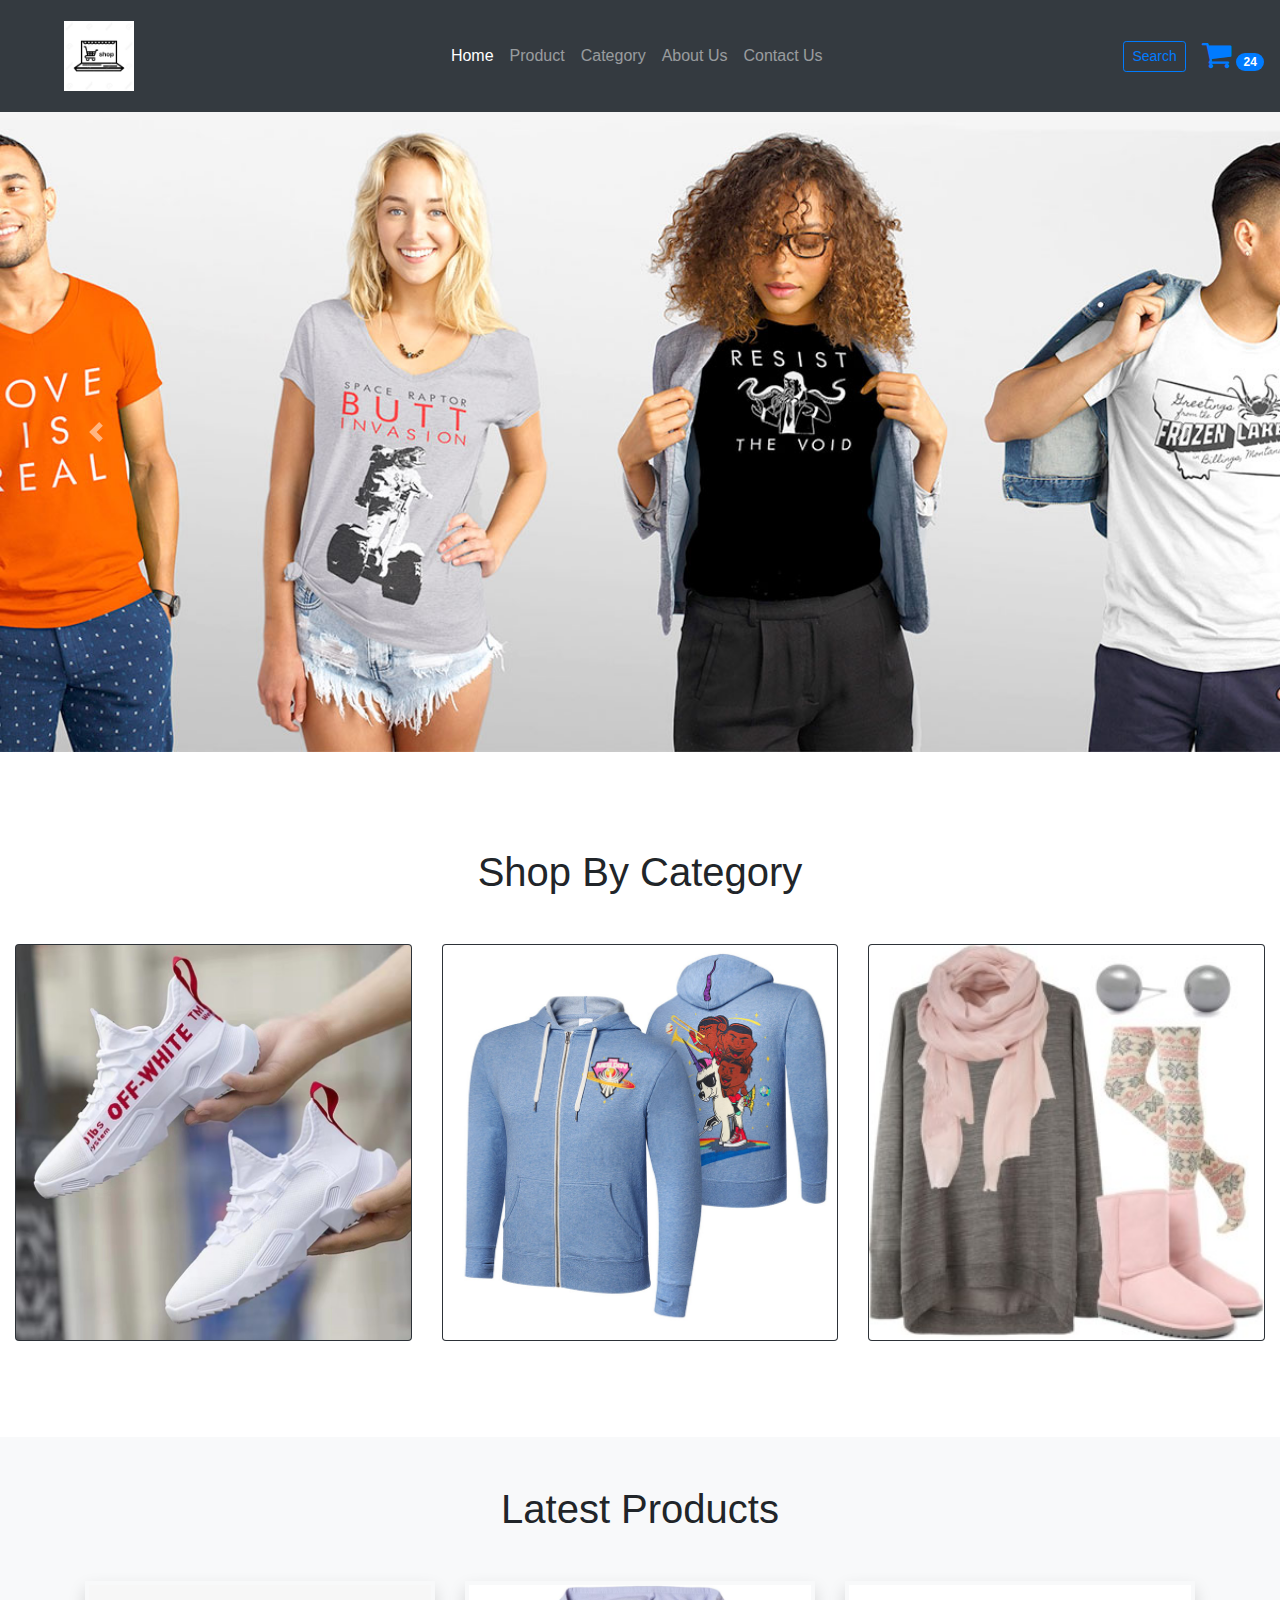
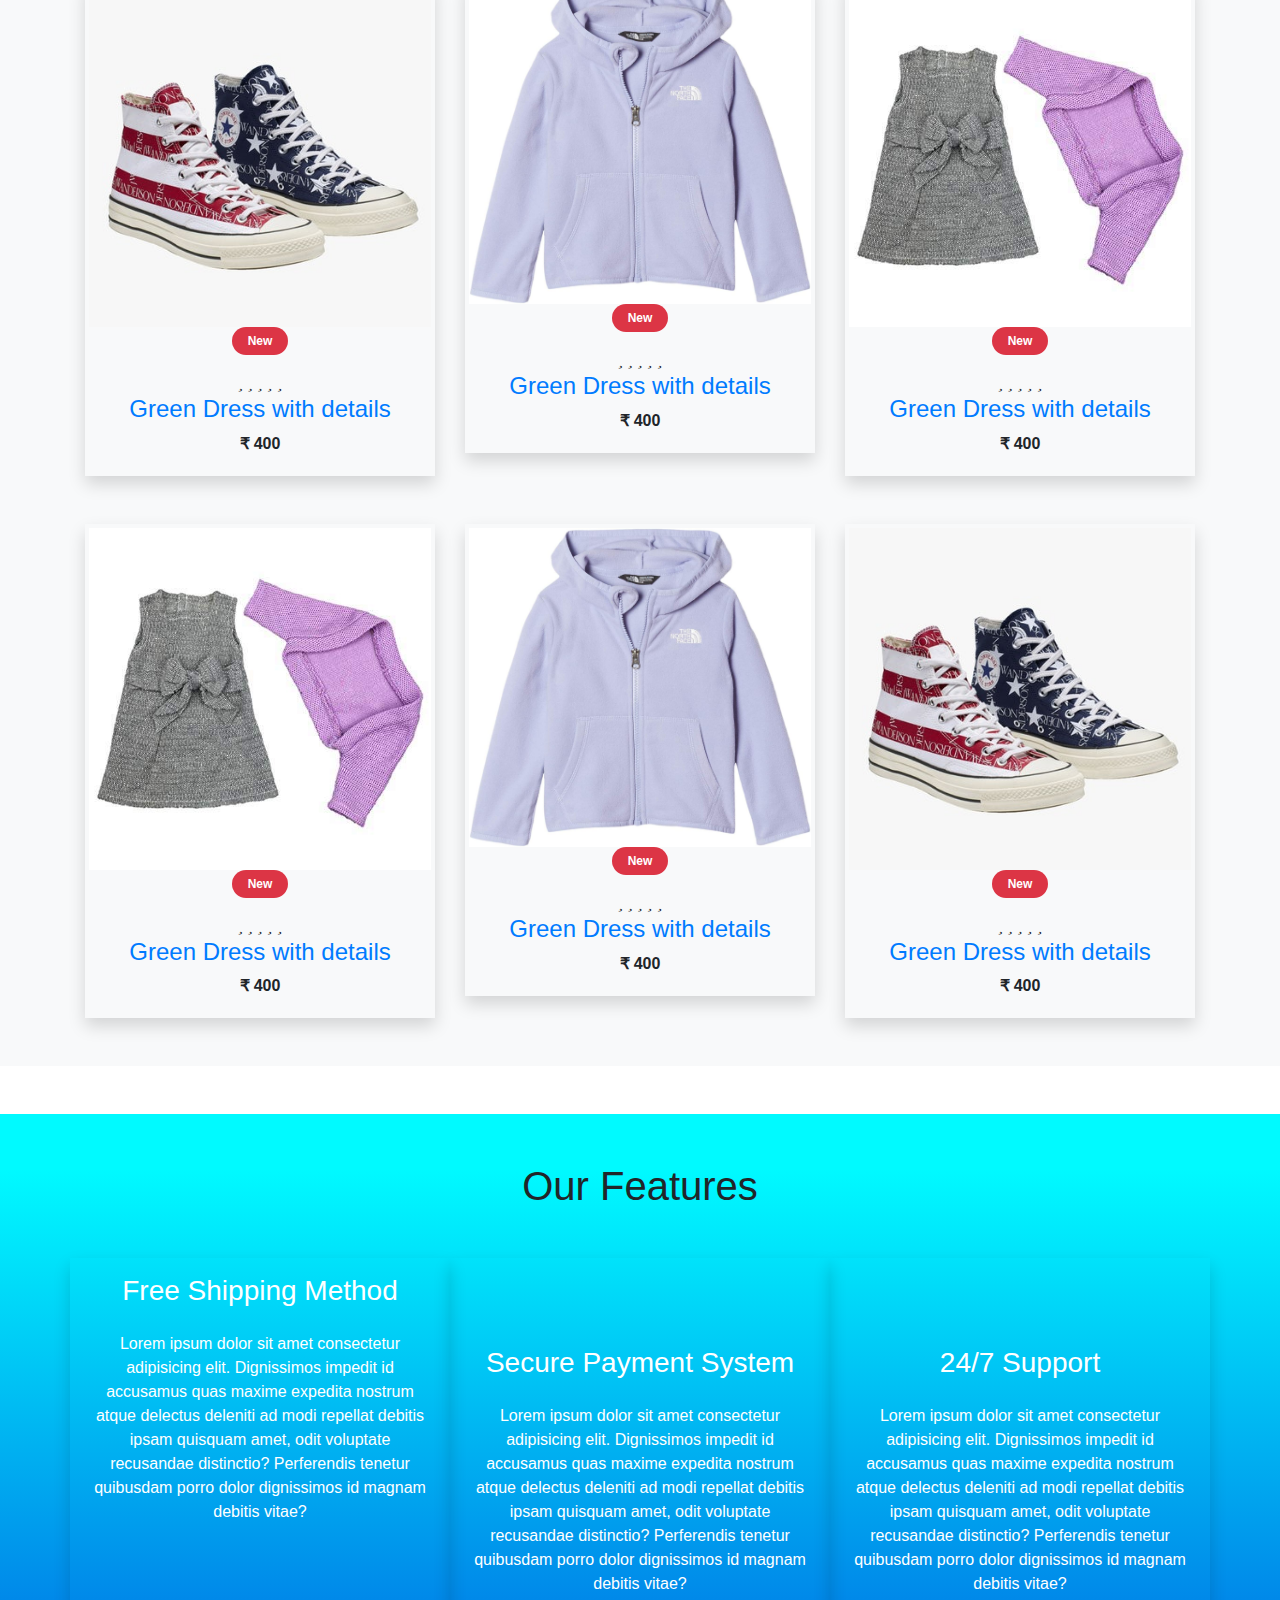
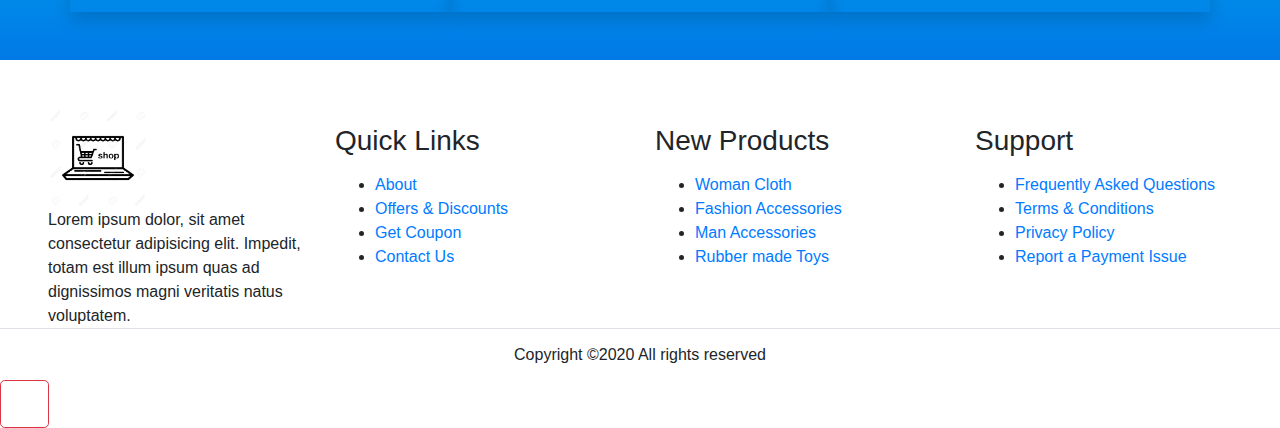
<file: index.html>
<!doctype html>
<html lang="en">
  <head>
    <!-- Required meta tags -->
    <meta charset="utf-8">
    <meta name="viewport" content="width=device-width, initial-scale=1, shrink-to-fit=no">
    <!-- style.css For Custom Styling -->
<link rel="stylesheet" href="assets/css/style.css">
<!-- fontawesome cdn For Icons -->
<link rel="stylesheet"
href="https://cdnjs.cloudflare.com/ajax/libs/font-awesome/5.10.0/css/all.min.css"
integrity="sha512-PgQMlq+nqFLV4ylk1gwUOgm6CtIIXkKwaIHp/PAIWHzig/lKZSEGKEys
h0TCVbHJXCLN7WetD8TFecIky75ZfQ=="
crossorigin="anonymous" />
    <!-- Bootstrap CSS -->
    <link rel="stylesheet" href="https://stackpath.bootstrapcdn.com/bootstrap/4.5.2/css/bootstrap.min.css" integrity="sha384-JcKb8q3iqJ61gNV9KGb8thSsNjpSL0n8PARn9HuZOnIxN0hoP+VmmDGMN5t9UJ0Z" crossorigin="anonymous">
    <link rel="stylesheet" href="https://maxcdn.bootstrapcdn.com/font-awesome/4.4.0/css/font-awesome.min.css">
    
    <title>Ecommerce Website</title>
  </head>
  <body>
    <section class="header_menu" id="header_menu">
        <div class="container-fluid px-0 shadow">
        <nav class="navbar navbar-expand-lg navbar-dark bg-dark py-3 " >
        <a class="navbar-brand pl-5 pl-small-0" href="index.html">
        <img src="assets/images/logo.jpg" class="img img-fluid" width="70px"
        alt="logo">
        </a>
        <button class="navbar-toggler" type="button" data-toggle="collapse"
        data-target="#navbarSupportedContent"
        aria-controls="navbarSupportedContent" aria-expanded="false"
        aria-label="Toggle navigation">
        <span class="navbar-toggler-icon"></span>
        </button>
        <div class="collapse navbar-collapse" id="navbarSupportedContent">
        <ul class="navbar-nav mx-auto">
        <li class="nav-item active">
        <a class="nav-link" href="index.html">Home <span
        class="sr-only">(current)</span></a>
        </li>
        <li class="nav-item">
        <a class="nav-link" href="product.html">Product</a>
        </li>
        <li class="nav-item">
        <a class="nav-link" href="category.html">Category</a>
        </li>
        <li class="nav-item">
            <a class="nav-link" href="about.html">About Us</a>
        </li>
        <li class="nav-item">
        <a class="nav-link" href="contact.html">Contact Us</a>
        </li>
        <!-- <li class="nav-item dropdown">
        <a class="nav-link dropdown-toggle" href="#" id="navbarDropdown"
        role="button" data-toggle="dropdown"
        aria-haspopup="true" aria-expanded="false">
        Dropdown
        </a>
        <div class="dropdown-menu" aria-labelledby="navbarDropdown">
        <a class="dropdown-item" href="#">Action</a>
        <a class="dropdown-item" href="#">Another action</a>
        <div class="dropdown-divider"></div>
        <a class="dropdown-item" href="#">Something else here</a>
        </div>
        </li> -->
        </ul>
        <div class="search mr-3">
        <a href="search.html" class="btn btn-sm btn-outline-primary">
        Search
        </a>
        </div>
        <div class="cart">
        <a href="cart.html">
            <i class="fa fa-shopping-cart fa_custom fa-2x"></i>
        <span class="badge badge-pill badge-primary">24</span>
        </a>
        </div>
        </div>
        </nav>
        </div>
        </section>
        <section class="header_carousel" id="header_carousel">
            <div id="carouselExampleControls" class="carousel slide" data-ride="carousel">
            <div class="carousel-inner">
            <div class="carousel-item active">
            <img class="d-block w-100"
            src="assets/images/two.jpg" alt="First slide">
            </div>
            <div class="carousel-item">
            <img class="d-block w-100"
            src="assets/images/one.jpg" alt="Second slide">
            </div>
            <div class="carousel-item">
            <img class="d-block w-100"
            src="assets/images/three.jpg" alt="Third slide">
            </div>
            </div>
            <a class="carousel-control-prev" href="#carouselExampleControls" role="button"
            data-slide="prev">
            <span class="carousel-control-prev-icon" aria-hidden="true"></span>
            <span class="sr-only">Previous</span>
            </a>
             <a class="carousel-control-next" href="#carouselExampleControls" role="button"
            data-slide="next">
            <span class="carousel-control-next-icon" aria-hidden="true"></span>
            <span class="sr-only">Next</span>
            </a>
            </div>
            </section>
            <section class="shop_by_category py-5 my-5" id="shop_by_category">
                <div class="container-fluid">
                <div class="section_title text-center mb-5">
                <h1 class="text-capitalize">Shop By category</h1>
                </div>
                <div class="row">
                    <div class="col-md-4 col-12">
                    <div class="card bg-dark text-white">
                    <a href="category.html">
                    <img class="card-img img img-fluid" src="assets/images/caraousel1.jpg"
                    alt="Card image">
                    </a>
                    </div>
                    </div>
                    <div class="col-md-4 col-12 mt-small-5 mb-small-5">
                    <div class="card bg-dark text-white">
                    <a href="category.html">
                    <img class="card-img img img-fluid" src="assets/images/W10709.jpg"
                    alt="Card image">
                    </a>
                    </div>
                    </div>
                    <div class="col-md-4 col-12">
                    <div class="card bg-dark text-white">
                    <a href="category.html">
                    <img class="card-img img img-fluid" src="assets/images/category.jpg"
                    alt="Card image">
                    </a>
                    </div>
                    </div>
                    </div>
                    </div>
                    </section>
                    <section class="products py-5 my-5 bg-light" id="products">
                        <div class="container ">
                        <div class="section_title text-center mb-5">
                        <h1 class="text-capitalize">Latest Products</h1>
                        </div>
                        <div class="row mb-5">
                        <div class="col-md-4 col-12">
                        <div class="single_product shadow text-center p-1">
                        <div class="product_img">
                            <a href="product_detail.html"><img src="assets/images/product1.jpg"
                                class="img img-fluid" alt=""></a>
                                <div class="new_product">
                                <span class="badge py-2 px-3 badge-pill badge-danger">New</span>
                                </div>
                                </div>
                                <div class="product-caption my-3">
                                <div class="product-ratting">
                                <i class="fas fa-star"></i>
                                <i class="fas fa-star"></i>
                                <i class="fas fa-star"></i>
                                <i class="far fa-star low-star"></i>
                                <i class="far fa-star low-star"></i>
                                </div>
                                <h4><a href="product_detail.html">Green Dress with details</a></h4>
                                <div class="price">
                                <b><span class="mr-1">₹</span><span>400</span></b>
                                </div>
                                </div>
                                </div>
                                </div>
                                <div class="col-md-4 col-12">
                                    <div class="single_product shadow text-center p-1 mt-small-5 mb-small-5">
                                        <div class="product_img">
                                        <a href="product_detail.html"><img src="assets/images/product2.jpg"
                                        class="img img-fluid" alt=""></a>
                                        <div class="new_product">
                                        <span class="badge py-2 px-3 badge-pill badge-danger">New</span>
                                        </div>
                                        </div>
                                        <div class="product-caption my-3">
                                        <div class="product-ratting">
                                        <i class="far fa-star"></i>
                                        <i class="far fa-star"></i>
                                        <i class="far fa-star"></i>
                                        <i class="far fa-star low-star"></i>
                                        <i class="far fa-star low-star"></i>
                                        </div>
                                        <h4><a href="product_detail.html">Green Dress with details</a></h4>
                                        <div class="price">
                                            <b><span class="mr-1">₹</span><span>400</span></b>
                                        </div>
                                    </div>
                                    </div>
                                    </div>
                                    <div class="col-md-4 col-12">
                                    <div class="single_product shadow text-center p-1">
                                    <div class="product_img">
                                    <a href="product_detail.html"><img src="assets/images/product3.jpg"
                                    class="img img-fluid" alt=""></a>
                                    <div class="new_product">
                                    <span class="badge py-2 px-3 badge-pill badge-danger">New</span>
                                    </div>
                                    </div>
                                    <div class="product-caption my-3">
                                    <div class="product-ratting">
                                    <i class="far fa-star"></i>
                                    <i class="far fa-star"></i>
                                    <i class="far fa-star"></i>
                                    <i class="far fa-star low-star"></i>
                                    <i class="far fa-star low-star"></i>
                                    </div>
                                    <h4><a href="product_detail.html">Green Dress with details</a></h4>
                                    <div class="price">
                                    <b><span class="mr-1">₹</span><span>400</span></b>
                                    </div>
                                    </div>
                                    </div>
                                    </div>
                                    </div>
                                    <div class="row">
                                        <div class="col-md-4 col-12">
                                        <div class="single_product shadow text-center p-1">
                                        <div class="product_img">
                                        <a href="product_detail.html"><img src="assets/images/product3.jpg"
                                        class="img img-fluid" alt=""></a>
                                        <div class="new_product">
                                        <span class="badge py-2 px-3 badge-pill badge-danger">New</span>
                                        </div>
                                        </div>
                                        <div class="product-caption my-3">
                                            <div class="product-ratting">
                                            <i class="far fa-star"></i>
                                            <i class="far fa-star"></i>
                                            <i class="far fa-star"></i>
                                            <i class="far fa-star low-star"></i>
                                            <i class="far fa-star low-star"></i>
                                            </div>
                                            <h4><a href="product_detail.html">Green Dress with details</a></h4>
                                            <div class="price">
                                            <b><span class="mr-1">₹</span><span>400</span></b>
                                            </div>
                                            </div>
                                            </div>
                                            </div>
                                            <div class="col-md-4 col-12">
                                            <div class="single_product shadow text-center p-1 mt-small-5 mb-small-5">
                                            <div class="product_img">
                                            <a href="product_detail.html"><img src="assets/images/product2.jpg"
                                            class="img img-fluid" alt=""></a>
                                            <div class="new_product">
                                            <span class="badge py-2 px-3 badge-pill badge-danger">New</span>
                                            </div>
                                            </div>
                                            <div class="product-caption my-3">
                                                <div class="product-ratting">
                                                <i class="far fa-star"></i>
                                                <i class="far fa-star"></i>
                                                <i class="far fa-star"></i>
                                                <i class="far fa-star low-star"></i>
                                                <i class="far fa-star low-star"></i>
                                                </div>
                                                <h4><a href="product_detail.html">Green Dress with details</a></h4>
                                                <div class="price">
                                                <b><span class="mr-1">₹</span><span>400</span></b>
                                                </div>
                                                </div>
                                                </div>
                                                </div>
                                                <div class="col-md-4 col-12">
                                                    <div class="single_product shadow text-center p-1">
                                                        <div class="product_img">
                                                        <a href="product_detail.html"><img src="assets/images/product1.jpg"
                                                        class="img img-fluid" alt=""></a>
                                                        <div class="new_product">
                                                        <span class="badge py-2 px-3 badge-pill badge-danger">New</span>
                                                        </div>
                                                        </div>
                                                        <div class="product-caption my-3">
                                                        <div class="product-ratting">
                                                        <i class="far fa-star"></i>
                                                        <i class="far fa-star"></i>
                                                        <i class="far fa-star"></i>
                                                        <i class="far fa-star low-star"></i>
                                                        <i class="far fa-star low-star"></i>
                                                        </div>
                                                        <h4><a href="product_detail.html">Green Dress with details</a></h4>
                                                        <div class="price">
                                                        <b><span class="mr-1">₹</span><span>400</span></b>
                                                        </div>
                                                        </div>
                                                        </div>
                                                        </div>
                                                        </div>
                                                        </div>
                                                        </section>
                        <section class="feature py-5 mt-5" id="feature">
                            <div class="container">
                            <div class="section_title text-center mb-5">
                            <h1 class="text-capitalize">Our Features</h1>
                            </div>
                            <div class="row text-white">
                            <div class="col-md-4 col-12 shadow p-3">
                            <div class="text-center">
                            <div class="mb-4">
                            <i class="fas fa-shipping-fast fa-3x mb-3 pt-2"></i>
                            <div>
                            <h3>Free Shipping Method</h3>
                            </div>
                            </div>
                            <div>
                            Lorem ipsum dolor sit amet consectetur adipisicing elit. Dignissimos impedit id
                            accusamus quas maxime
                            expedita nostrum atque delectus deleniti ad modi repellat debitis ipsam
                            quisquam amet, odit voluptate
                            recusandae distinctio? Perferendis tenetur quibusdam porro dolor dignissimos
                            id magnam debitis vitae?
                            </div>
                            </div>
                            </div>
                            <div class="col-md-4 col-12 shadow p-3 mt-small-5 mb-small-5">
                            <div class="text-center">
                            <div class="mb-4">
                                <i class="fas fa-lock fa-3x mb-3 pt-2"></i>
<div>
<h3>Secure Payment System</h3>
</div>
</div>
<div>
Lorem ipsum dolor sit amet consectetur adipisicing elit. Dignissimos impedit id
accusamus quas maxime
expedita nostrum atque delectus deleniti ad modi repellat debitis ipsam
quisquam amet, odit voluptate
recusandae distinctio? Perferendis tenetur quibusdam porro dolor dignissimos
id magnam debitis vitae?
</div>
</div>
</div>
<div class="col-md-4 col-12 shadow p-3">
<div class="text-center">
<div class="mb-4">
<i class="fas fa-headphones fa-3x mb-3 pt-2"></i>
<div>
<h3>24/7 Support</h3>
</div>
</div>
<div>
Lorem ipsum dolor sit amet consectetur adipisicing elit. Dignissimos impedit id
accusamus quas maxime
expedita nostrum atque delectus deleniti ad modi repellat debitis ipsam
quisquam amet, odit voluptate
recusandae distinctio? Perferendis tenetur quibusdam porro dolor dignissimos
id magnam debitis vitae?
</div>
</div>
</div>
</div>
</div>
</section>
<section class="footer_section pt-5 pb-2" id="footer_section">
    <footer>
    <div class="container-fluid">
    <div class="row">
    <div class="col-md-3 col-6 pl-5 pl-small-15">
    <div class="footer_title">
    <a href="index.html"><img src="assets/images/logo.jpg" width="100px"
    class="img img-fluid" alt="logo"></a>
    </div>
    <div>
    Lorem ipsum dolor, sit amet consectetur adipisicing elit. Impedit, totam est
    illum ipsum quas ad
    dignissimos magni veritatis natus voluptatem.
    </div>
    </div>
    <div class="col-md-3 col-6">
    <div class="footer_title pt-3 mb-3">
    <h3>Quick Links</h3>
    </div>
    <div class="footer_links">
    <ul>
    <li><a href="about.html">About</a></li>
    <li><a href="javascript:;">Offers & Discounts</a></li>
    <li><a href="javascript:;">Get Coupon</a></li>
    <li><a href="contact.html">Contact Us</a></li>
    </ul>
    </div>
    </div>
    <div class="col-md-3 col-6">
        <div class="footer_title pt-3 mb-3">
        <h3>New Products</h3>
        </div>
        <div class="footer_links">
        <ul>
        <li><a href="javascript:;">Woman Cloth</a></li>
        <li><a href="javascript:;">Fashion Accessories</a></li>
        <li><a href="javascript:;">Man Accessories</a></li>
        <li><a href="javascript:;">Rubber made Toys</a></li>
        </ul>
        </div>
        </div>
        <div class="col-md-3 col-6">
        <div class="footer_title pt-3 mb-3">
        <h3>Support</h3>
        </div>
        <div class="footer_links">
        <ul>
        <li><a href="javascript:;">Frequently Asked Questions</a></li>
        <li><a href="javascript:;">Terms & Conditions</a></li>
        <li><a href="javascript:;">Privacy Policy</a></li>
        <li><a href="javascript:;">Report a Payment Issue</a></li>
        </ul>
        </div>
        </div>
        </div>
        </div>
        <div class="border-top">
            <h6 class="text-center mt-3">Copyright ©2020 All rights reserved
            </h6>
            </div>
            </footer>
            </section>
            <div class="backtop">
            <a id="button" href="#top" class="btn btn-lg btn-outline-danger" role="button">
            <i class="fas fa-chevron-up text-dark"></i>
            </a>
            </div>

        
    <!-- Optional JavaScript -->
    <!-- jQuery first, then Popper.js, then Bootstrap JS -->
    <script src="https://code.jquery.com/jquery-3.5.1.slim.min.js" integrity="sha384-DfXdz2htPH0lsSSs5nCTpuj/zy4C+OGpamoFVy38MVBnE+IbbVYUew+OrCXaRkfj" crossorigin="anonymous"></script>
    <script src="https://cdn.jsdelivr.net/npm/popper.js@1.16.1/dist/umd/popper.min.js" integrity="sha384-9/reFTGAW83EW2RDu2S0VKaIzap3H66lZH81PoYlFhbGU+6BZp6G7niu735Sk7lN" crossorigin="anonymous"></script>
    <script src="https://stackpath.bootstrapcdn.com/bootstrap/4.5.2/js/bootstrap.min.js" integrity="sha384-B4gt1jrGC7Jh4AgTPSdUtOBvfO8shuf57BaghqFfPlYxofvL8/KUEfYiJOMMV+rV" crossorigin="anonymous"></script>
  </body>
</html>
</file>
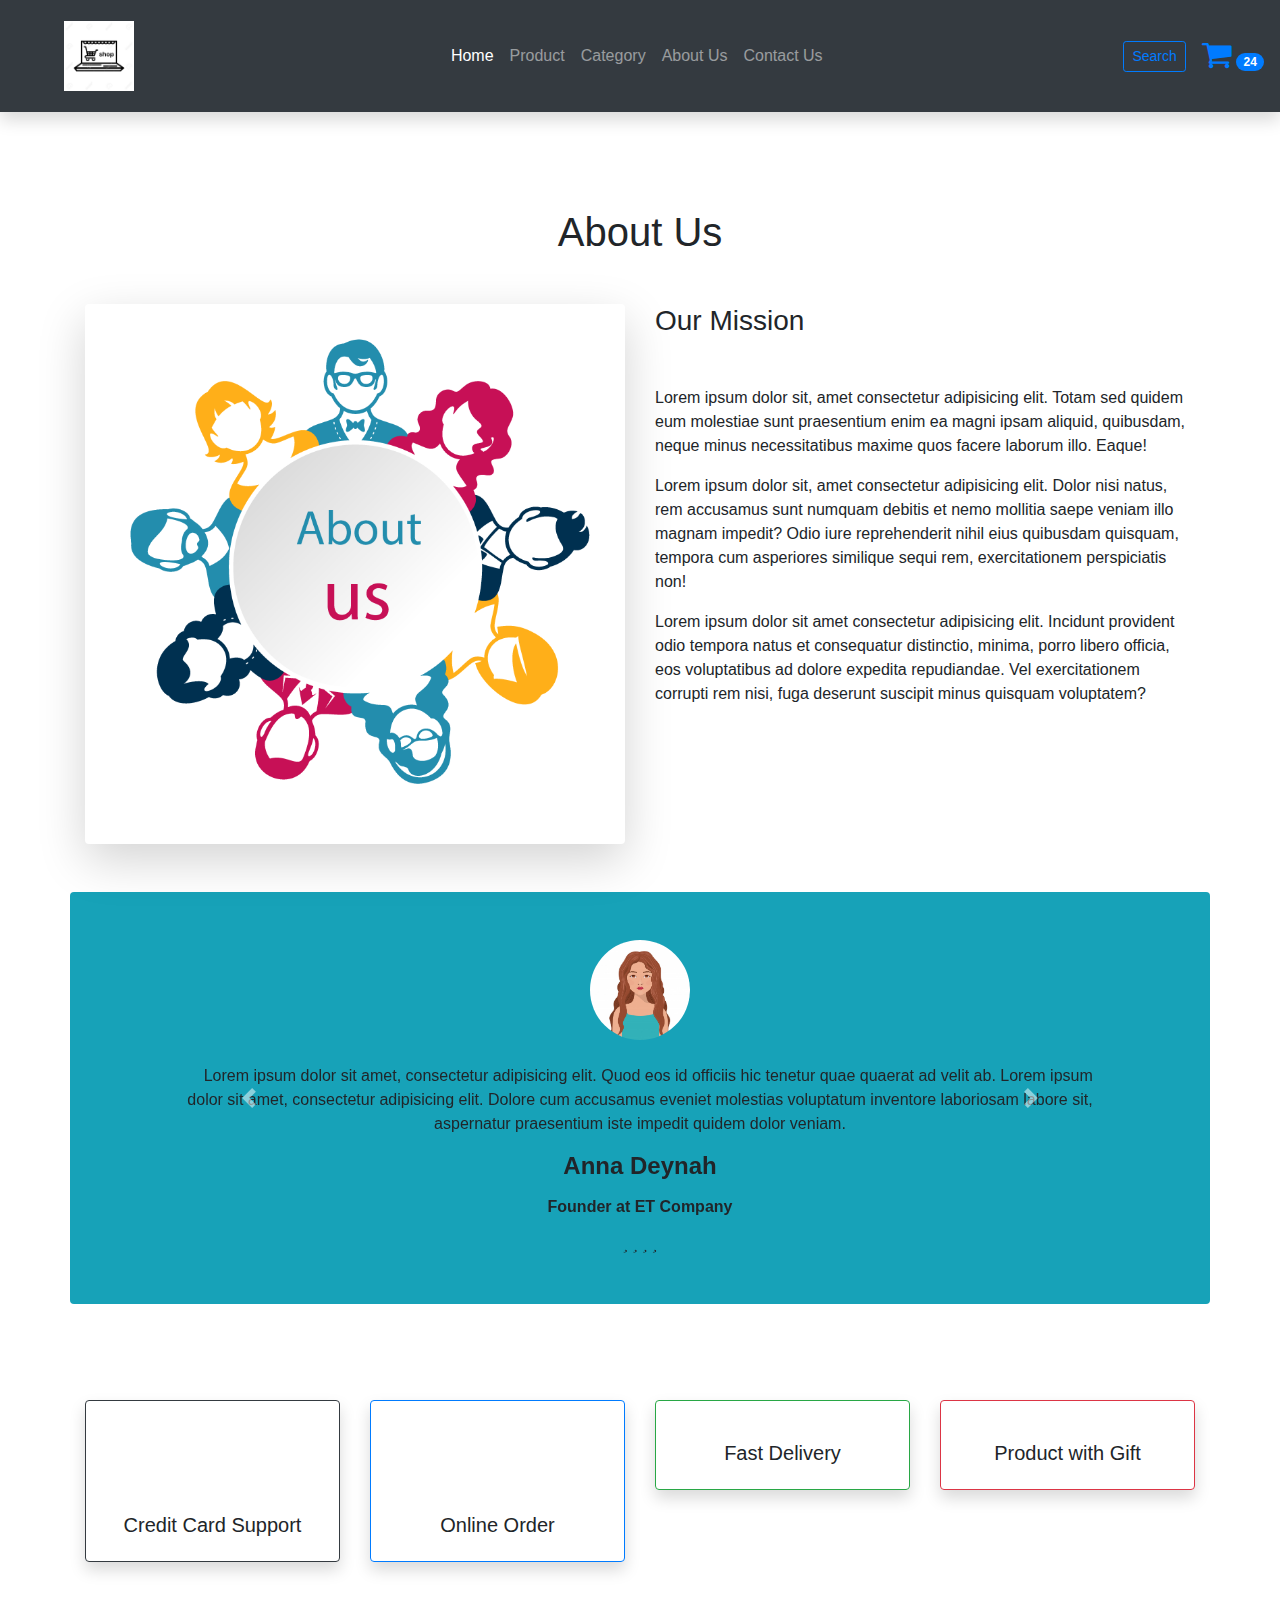
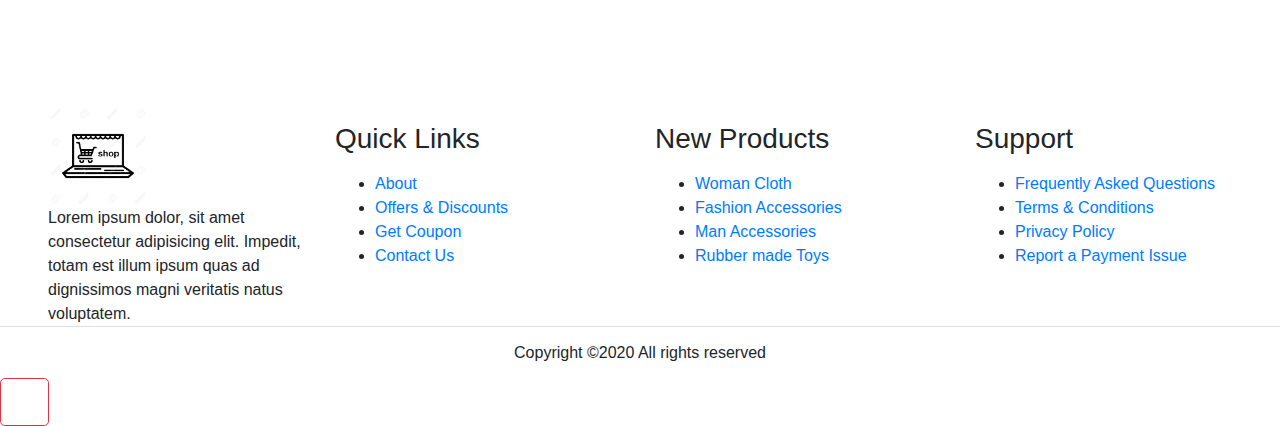
<file: about.html>
<!doctype html>
<html lang="en">
  <head>
    <!-- Required meta tags -->
    <meta charset="utf-8">
    <meta name="viewport" content="width=device-width, initial-scale=1, shrink-to-fit=no">
    <!-- style.css For Custom Styling -->
<link rel="stylesheet" href="assets/css/style.css">
<!-- fontawesome cdn For Icons -->
<link rel="stylesheet"
href="https://cdnjs.cloudflare.com/ajax/libs/font-awesome/5.10.0/css/all.min.css"
integrity="sha512-PgQMlq+nqFLV4ylk1gwUOgm6CtIIXkKwaIHp/PAIWHzig/lKZSEGKEys
h0TCVbHJXCLN7WetD8TFecIky75ZfQ=="
crossorigin="anonymous" />
    <!-- Bootstrap CSS -->
    <link rel="stylesheet" href="https://stackpath.bootstrapcdn.com/bootstrap/4.5.2/css/bootstrap.min.css" integrity="sha384-JcKb8q3iqJ61gNV9KGb8thSsNjpSL0n8PARn9HuZOnIxN0hoP+VmmDGMN5t9UJ0Z" crossorigin="anonymous">
    <link rel="stylesheet" href="https://maxcdn.bootstrapcdn.com/font-awesome/4.4.0/css/font-awesome.min.css">
    <title>Ecommerce Website</title>
  </head>
  <body>
    <section class="header_menu" id="header_menu">
        <div class="container-fluid px-0 shadow">
        <nav class="navbar navbar-expand-lg navbar-dark bg-dark py-3 " >
        <a class="navbar-brand pl-5 pl-small-0" href="product.html">
        <img src="assets/images/logo.jpg" class="img img-fluid" width="70px"
        alt="logo">
        </a>
        <button class="navbar-toggler" type="button" data-toggle="collapse"
        data-target="#navbarSupportedContent"
        aria-controls="navbarSupportedContent" aria-expanded="false"
        aria-label="Toggle navigation">
        <span class="navbar-toggler-icon"></span>
        </button>
        <div class="collapse navbar-collapse" id="navbarSupportedContent">
        <ul class="navbar-nav mx-auto">
        <li class="nav-item active">
        <a class="nav-link" href="index.html">Home <span
            class="sr-only">(current)</span></a>
        </li>
        <li class="nav-item">
        <a class="nav-link" href="product.html">Product</a>
        </li>
        <li class="nav-item">
        <a class="nav-link" href="category.html">Category</a>
        </li>
        <li class="nav-item">
            <a class="nav-link" href="about.html">About Us</a>
        </li>
        <li class="nav-item">
        <a class="nav-link" href="contact.html">Contact Us</a>
        </li>
        <!-- <li class="nav-item dropdown">
        <a class="nav-link dropdown-toggle" href="#" id="navbarDropdown"
        role="button" data-toggle="dropdown"
        aria-haspopup="true" aria-expanded="false">
        Dropdown
        </a>
        <div class="dropdown-menu" aria-labelledby="navbarDropdown">
        <a class="dropdown-item" href="#">Action</a>
        <a class="dropdown-item" href="#">Another action</a>
        <div class="dropdown-divider"></div>
        <a class="dropdown-item" href="#">Something else here</a>
        </div>
        </li> -->
        </ul>
        <div class="search mr-3">
        <a href="search.html" class="btn btn-sm btn-outline-primary">
        Search
        </a>
        </div>
        <div class="cart">
        <a href="cart.html">
        <i class="fa fa-shopping-cart fa-2x"></i>
        <span class="badge badge-pill badge-primary">24</span>
        </a>
        </div>
        </div>
        </nav>
        </div>
        </section>
        <section class="about py-5 my-5" id="about">
            <div class="container ">
            <div class="section_title text-center mb-5">
            <h1 class="text-capitalize">About Us</h1>
        </div>
        <div class="row">
        <div class="col-md-6">
        <div class="row">
        <div class="col-md-12">
        <img src="assets/images/about.png" class="img img-fluid rounded
        shadow-lg"
        alt="about us image">
        </div>
        </div>
        </div>
        <div class="col-md-6">
        <div class="row">
        <div class="col-md-12">
        <div class="title">
        <h3>Our Mission</h3>
        </div>
        <div class="about_text mt-sm-5">
        <p>
        Lorem ipsum dolor sit, amet consectetur adipisicing elit. Totam
        sed quidem eum
        molestiae sunt praesentium enim ea magni ipsam aliquid,
        quibusdam, neque minus
        necessitatibus maxime quos facere laborum illo. Eaque!
        </p>
        <p>
        Lorem ipsum dolor sit, amet consectetur adipisicing elit. Dolor nisi
        natus, rem
        accusamus sunt numquam debitis et nemo mollitia saepe veniam
        illo magnam impedit?
        Odio iure reprehenderit nihil eius quibusdam quisquam, tempora
        cum asperiores
        similique sequi rem, exercitationem perspiciatis non!
</p>
<p>
Lorem ipsum dolor sit amet consectetur adipisicing elit. Incidunt
provident odio
tempora natus et consequatur distinctio, minima, porro libero
officia, eos
voluptatibus ad dolore expedita repudiandae. Vel exercitationem
corrupti rem nisi,
fuga deserunt suscipit minus quisquam voluptatem?
</p>
</div>
</div>
</div>
</div>
</div>
<div class="row">
<!-- ==============testimonial starts here============== -->
<section class="text-center bg-info my-5 py-5 rounded">
<div class="col-md-10 col-10 mx-auto">
<!-- Carousel Wrapper -->
<div id="carousel-example-1" class="carousel slide carousel-fade"
data-ride="carousel"
data-interval="false">
<!--Slides-->
<div class="carousel-inner">
<!--First slide-->
<div class="carousel-item active">
<div class="testimonial">
<!--Avatar-->
<div class="avatar mx-auto mb-4">
<img src="assets/images/avatar1.jpg" width="100px"
class="rounded-circle img-fluid"
alt="First sample avatar image">
</div>
<!--Content-->
<p>
<i class="fas fa-quote-left"></i> Lorem ipsum dolor sit amet,
consectetur
adipisicing
elit. Quod
eos
id officiis hic tenetur quae quaerat ad velit ab. Lorem ipsum
dolor sit
amet,
consectetur
adipisicing elit. Dolore cum accusamus eveniet molestias
voluptatum
inventore
laboriosam
labore
sit, aspernatur praesentium iste impedit quidem dolor
veniam.
</p>
<h4 class="font-weight-bold">Anna Deynah</h4>
<h6 class="font-weight-bold my-3">Founder at ET
Company</h6>
<!--Review-->
<i class="fas fa-star blue-text"> </i>
<i class="fas fa-star blue-text"> </i>
<i class="fas fa-star blue-text"> </i>
<i class="fas fa-star blue-text"> </i>
<i class="fas fa-star-half-alt blue-text"> </i>
</div>
</div>
<!--First slide-->
<!--Second slide-->
<div class="carousel-item">
    <div class="testimonial">
    <!--Avatar-->
    <div class="avatar mx-auto mb-4">
    <img src="assets/images/avatar2.jpg" width="100px"
    class="rounded-circle img-fluid"
    alt="Second sample avatar image">
    </div>
    <!--Content-->
    <p>
    <i class="fas fa-quote-left"></i> Nemo enim ipsam
    voluptatem quia
    voluptas sit
    aspernatur aut
    odit
    aut fugit, sed quia consequuntur magni dolores eos qui
    ratione
    voluptatem sequi
    nesciunt. Neque
    porro quisquam est, qui dolorem ipsum quia dolor sit amet,
    consectetur,
    adipisci
    velit,
    sed quia
    non numquam eius modi tempora incidunt ut labore. </p>
    <h4 class="font-weight-bold">Sam Kate</h4>
    <h6 class="font-weight-bold my-3">Photographer at Studio
    LA</h6>
    <!--Review-->
    <i class="fas fa-star blue-text"> </i>
    <i class="fas fa-star blue-text"> </i>
    <i class="fas fa-star blue-text"> </i>
    <i class="fas fa-star blue-text"> </i>
<i class="fas fa-star blue-text"> </i>
</div>
</div>
<!--Second slide-->
<!--Third slide-->
<div class="carousel-item">
<div class="testimonial">
<!--Avatar-->
<div class="avatar mx-auto mb-4">
<img src="assets/images/avatar3.jpg" width="100px"
class="rounded-circle img-fluid"
alt="Third sample avatar image">
</div>
<!--Content-->
<p>
<i class="fas fa-quote-left"></i> Duis aute irure dolor in
reprehenderit
in
voluptate
velit esse
cillum dolore eu fugiat nulla pariatur. Excepteur sint occaecat
cupidatat non
proident,
sunt in
culpa qui officia deserunt mollit anim id est laborum. Sed ut
perspiciatis unde
omnis
iste natus
error sit voluptatem accusantium doloremque
laudantium.</p>
<h4 class="font-weight-bold">John Doe</h4>
<h6 class="font-weight-bold my-3">Front-end Developer in
    NY</h6>
    <!--Review-->
    <i class="fas fa-star blue-text"> </i>
    <i class="fas fa-star blue-text"> </i>
    <i class="fas fa-star blue-text"> </i>
    <i class="fas fa-star blue-text"> </i>
    <i class="far fa-star blue-text"> </i>
    </div>
    </div>
    <!--Third slide-->
    </div>
    <!--Slides-->
    <!--Controls-->
    <a class="carousel-control-prev left carousel-control"
    href="#carousel-example-1"
    role="button" data-slide="prev">
    <span class="carousel-control-prev-icon"
    aria-hidden="true"></span>
    <span class="sr-only">Previous</span>
    </a>
    <a class="carousel-control-next right carousel-control"
    href="#carousel-example-1"
    role="button" data-slide="next">
    <span class="carousel-control-next-icon"
    aria-hidden="true"></span>
    <span class="sr-only">Next</span>
    </a>
    <!--Controls-->
    </div>
    <!-- Carousel Wrapper -->
    </div>
    </section>
    </div>
    <div class="row mt-5">
    <div class="col-md-3 col-6">
    <div class="border border-dark rounded shadow text-center p-3">
    <div class="mb-4">
    <i class="far fa-credit-card fa-3x"></i>
    </div>
    <div>
    <h5>Credit Card Support</h5>
    </div>
    </div>
    </div>
    <div class="col-md-3 col-6 mt-small-2 mb-small-2">
    <div class="border border-primary rounded shadow text-center p-3">
    <div class="mb-4">
    <i class="fas fa-laptop fa-3x"></i>
    </div>
    <div>
    <h5>Online Order</h5>
    </div>
    </div>
    </div>
    <div class="col-md-3 col-6">
    <div class="border border-success rounded shadow text-center p-3">
    <div class="mb-4">
    <i class="fas fa-shipping-fast fa-3x"></i>
    </div>
    <div>
    <h5>Fast Delivery</h5>
    </div>
    </div>
    </div>
    <div class="col-md-3 col-6">
        <div class="border border-danger rounded shadow text-center p-3">
        <div class="mb-4">
        <i class="fas fa-gifts fa-3x"></i>
        </div>
        <div>
        <h5>Product with Gift</h5>
        </div>
        </div>
        </div>
        </div>
        </div>
        </section>


<section class="footer_section pt-5 pb-2" id="footer_section">
    <footer>
    <div class="container-fluid">
    <div class="row">
    <div class="col-md-3 col-6 pl-5 pl-small-15">
    <div class="footer_title">
    <a href="index.html"><img src="assets/images/logo.jpg" width="100px"
    class="img img-fluid" alt="logo"></a>
    </div>
    <div>
    Lorem ipsum dolor, sit amet consectetur adipisicing elit. Impedit, totam est
    illum ipsum quas ad
    dignissimos magni veritatis natus voluptatem.
    </div>
    </div>
    <div class="col-md-3 col-6">
    <div class="footer_title pt-3 mb-3">
    <h3>Quick Links</h3>
    </div>
    <div class="footer_links">
    <ul>
    <li><a href="about.html">About</a></li>
    <li><a href="javascript:;">Offers & Discounts</a></li>
    <li><a href="javascript:;">Get Coupon</a></li>
    <li><a href="contact.html">Contact Us</a></li>
    </ul>
    </div>
    </div>
    <div class="col-md-3 col-6">
        <div class="footer_title pt-3 mb-3">
        <h3>New Products</h3>
        </div>
        <div class="footer_links">
        <ul>
        <li><a href="javascript:;">Woman Cloth</a></li>
        <li><a href="javascript:;">Fashion Accessories</a></li>
        <li><a href="javascript:;">Man Accessories</a></li>
        <li><a href="javascript:;">Rubber made Toys</a></li>
        </ul>
        </div>
        </div>
        <div class="col-md-3 col-6">
        <div class="footer_title pt-3 mb-3">
        <h3>Support</h3>
        </div>
        <div class="footer_links">
        <ul>
        <li><a href="javascript:;">Frequently Asked Questions</a></li>
        <li><a href="javascript:;">Terms & Conditions</a></li>
        <li><a href="javascript:;">Privacy Policy</a></li>
        <li><a href="javascript:;">Report a Payment Issue</a></li>
        </ul>
        </div>
        </div>
        </div>
        </div>
        <div class="border-top">
            <h6 class="text-center mt-3">Copyright ©2020 All rights reserved
            </h6>
            </div>
            </footer>
            </section>
            <div class="backtop">
            <a id="button" href="#top" class="btn btn-lg btn-outline-danger" role="button">
            <i class="fas fa-chevron-up text-dark"></i>
            </a>
            </div>

        
    <!-- Optional JavaScript -->
    <!-- jQuery first, then Popper.js, then Bootstrap JS -->
    <script src="https://code.jquery.com/jquery-3.5.1.slim.min.js" integrity="sha384-DfXdz2htPH0lsSSs5nCTpuj/zy4C+OGpamoFVy38MVBnE+IbbVYUew+OrCXaRkfj" crossorigin="anonymous"></script>
    <script src="https://cdn.jsdelivr.net/npm/popper.js@1.16.1/dist/umd/popper.min.js" integrity="sha384-9/reFTGAW83EW2RDu2S0VKaIzap3H66lZH81PoYlFhbGU+6BZp6G7niu735Sk7lN" crossorigin="anonymous"></script>
    <script src="https://stackpath.bootstrapcdn.com/bootstrap/4.5.2/js/bootstrap.min.js" integrity="sha384-B4gt1jrGC7Jh4AgTPSdUtOBvfO8shuf57BaghqFfPlYxofvL8/KUEfYiJOMMV+rV" crossorigin="anonymous"></script>
  </body>
</html>
</file>
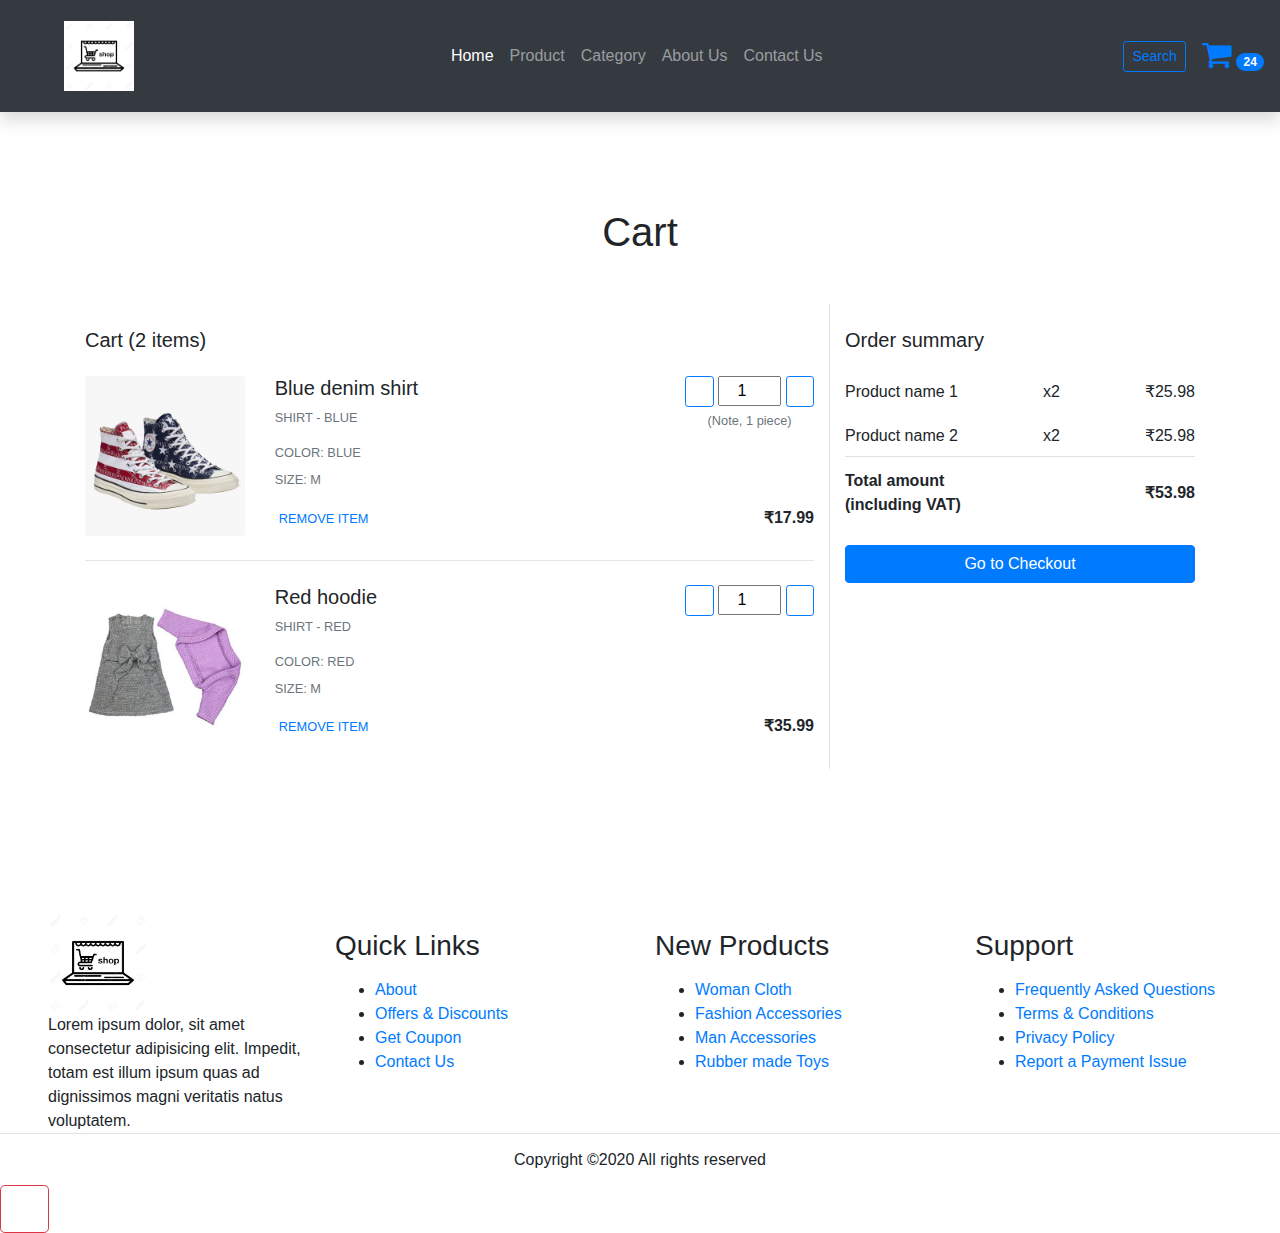
<file: cart.html>
<!doctype html>
<html lang="en">
  <head>
    <!-- Required meta tags -->
    <meta charset="utf-8">
    <meta name="viewport" content="width=device-width, initial-scale=1, shrink-to-fit=no">
    <!-- style.css For Custom Styling -->
<link rel="stylesheet" href="assets/css/style.css">
<!-- fontawesome cdn For Icons -->
<link rel="stylesheet"
href="https://cdnjs.cloudflare.com/ajax/libs/font-awesome/5.10.0/css/all.min.css"
integrity="sha512-PgQMlq+nqFLV4ylk1gwUOgm6CtIIXkKwaIHp/PAIWHzig/lKZSEGKEys
h0TCVbHJXCLN7WetD8TFecIky75ZfQ=="
crossorigin="anonymous" />
    <!-- Bootstrap CSS -->
    <link rel="stylesheet" href="https://stackpath.bootstrapcdn.com/bootstrap/4.5.2/css/bootstrap.min.css" integrity="sha384-JcKb8q3iqJ61gNV9KGb8thSsNjpSL0n8PARn9HuZOnIxN0hoP+VmmDGMN5t9UJ0Z" crossorigin="anonymous">
    <link rel="stylesheet" href="https://maxcdn.bootstrapcdn.com/font-awesome/4.4.0/css/font-awesome.min.css">
    <title>Ecommerce Website</title>
  </head>
  <body>
    <section class="header_menu" id="header_menu">
        <div class="container-fluid px-0 shadow">
        <nav class="navbar navbar-expand-lg navbar-dark bg-dark py-3 " >
        <a class="navbar-brand pl-5 pl-small-0" href="product.html">
        <img src="assets/images/logo.jpg" class="img img-fluid" width="70px"
        alt="logo">
        </a>
        <button class="navbar-toggler" type="button" data-toggle="collapse"
        data-target="#navbarSupportedContent"
        aria-controls="navbarSupportedContent" aria-expanded="false"
        aria-label="Toggle navigation">
        <span class="navbar-toggler-icon"></span>
        </button>
        <div class="collapse navbar-collapse" id="navbarSupportedContent">
        <ul class="navbar-nav mx-auto">
        <li class="nav-item active">
        <a class="nav-link" href="index.html">Home <span
            class="sr-only">(current)</span></a>
        </li>
        <li class="nav-item">
        <a class="nav-link" href="product.html">Product</a>
        </li>
        <li class="nav-item">
        <a class="nav-link" href="category.html">Category</a>
        </li>
        <li class="nav-item">
            <a class="nav-link" href="about.html">About Us</a>
        </li>
        <li class="nav-item">
        <a class="nav-link" href="contact.html">Contact Us</a>
        </li>
        <!-- <li class="nav-item dropdown">
        <a class="nav-link dropdown-toggle" href="#" id="navbarDropdown"
        role="button" data-toggle="dropdown"
        aria-haspopup="true" aria-expanded="false">
        Dropdown
        </a>
        <div class="dropdown-menu" aria-labelledby="navbarDropdown">
        <a class="dropdown-item" href="#">Action</a>
        <a class="dropdown-item" href="#">Another action</a>
        <div class="dropdown-divider"></div>
        <a class="dropdown-item" href="#">Something else here</a>
        </div>
        </li> -->
        </ul>
        <div class="search mr-3">
        <a href="search.html" class="btn btn-sm btn-outline-primary">
        Search
        </a>
        </div>
        <div class="cart">
        <a href="cart.html">
        <i class="fa fa-shopping-cart fa-2x"></i>
        <span class="badge badge-pill badge-primary">24</span>
        </a>
        </div>
        </div>
        </nav>
        </div>
        </section>
        <section class="cart py-5 my-5" id="cart">
            <div class="container ">
            <div class="section_title text-center mb-5">
            <h1 class="text-capitalize">Cart</h1>
            </div>
            <div class="row bg_cart_1 rounded">
            <!--Grid column-->
            <div class="col-md-8 border-right">
            <!-- Card -->
            <div class="mb-3">
            <div class="pt-4">
            <h5 class="mb-4">Cart (<span>2</span> items)</h5>
            <div class="row mb-4">
            <div class="col-md-5 col-lg-3 col-xl-3">
            <div class="rounded mb-3 mb-md-0">
            <img class="img-fluid w-100 rounded"
            src="assets/images/product1.jpg"
            alt="Sample">
            </div>
            </div>
            <div class="col-md-7 col-lg-9 col-xl-9">
            <div>
            <div class="d-flex justify-content-between">
            <div>
            <h5>Blue denim shirt</h5>
            <p class="mb-3 text-muted text-uppercase small">Shirt -
            blue</p>
            <p class="mb-2 text-muted text-uppercase small">Color:
            blue</p>
            <p class="mb-3 text-muted text-uppercase small">Size:
            M</p>
        </div>
        <div>
        <div class="mb-0 w-100">
        <button
        onclick="this.parentNode.querySelector('input[type=number]').stepDown()"
        class="btn btn-sm btn-outline-primary">
        <i class="fas fa-minus"></i>
        </button>
        <input class="quantity text-center" min="0" max="10"
        name="quantity"
        value="1" type="number">
        <button
        onclick="this.parentNode.querySelector('input[type=number]').stepUp()"
        class="btn btn-sm btn-outline-primary">
        <i class="fas fa-plus"></i>
        </button>
        </div>
        <small class="form-text text-muted text-center">
        (Note, 1 piece)
        </small>
        </div>
        </div>
        <div class="d-flex justify-content-between align-items-center">
        <div>
        <a href="javascript:;" type="button"
        class="small text-uppercase mr-3"><i
        class="fas fa-trash-alt mr-1"></i> Remove item </a>
        </div>
        <p class="mb-0"><span><strong
        id="summary">₹17.99</strong></span></p
        class="mb-0">
    </div>
</div>
</div>
</div>
<hr class="mb-4">
<div class="row mb-4">
<div class="col-md-5 col-lg-3 col-xl-3">
<div class="rounded mb-3 mb-md-0">
<img class="img-fluid w-100 rounded"
src="assets/images/product3.jpg"
alt="Sample">
</div>
</div>
<div class="col-md-7 col-lg-9 col-xl-9">
<div>
<div class="d-flex justify-content-between">
<div>
<h5>Red hoodie</h5>
<p class="mb-3 text-muted text-uppercase small">Shirt -
red</p>
<p class="mb-2 text-muted text-uppercase small">Color:
red</p>
<p class="mb-3 text-muted text-uppercase small">Size:
M</p>
</div>
<div>
<div class="mb-0 w-100">
<button
onclick="this.parentNode.querySelector('input[type=number]').stepDown()"
class="btn btn-sm btn-outline-primary">
<i class="fas fa-minus"></i>
</button>
<input class="quantity text-center" min="0" max="10"
name="quantity"
value="1" type="number">
<button
onclick="this.parentNode.querySelector('input[type=number]').stepUp()"
class="btn btn-sm btn-outline-primary">
<i class="fas fa-plus"></i>
</button>
</div>
</div>
</div>
<div class="d-flex justify-content-between align-items-center">
<div>
<a href="javascript:;" type="button"
class="card-link-secondary small text-uppercase mr-3">
<i class="fas fa-trash-alt mr-1"></i> Remove item
</a>
</div>
<p class="mb-0"><span><strong>₹35.99</strong></span></p
class="mb-0">
</div>
</div>
</div>
</div>
</div>
</div>
</div>
<!--Grid column-->
<!--Grid column-->
<div class="col-md-4 rounded">
<!-- Card -->
<div class="mb-3">
    <div class="pt-4">
    <h5 class="mb-3">Order summary</h5>
    <ul class="list-group list-group-flush">
    <li
    class="list-group-item d-flex justify-content-between
    align-items-center border-0 px-0 pb-2">
    <span>Product name 1</span>
    <span>x2</span>
    <span>₹25.98</span>
    </li>
    <li
    class="list-group-item d-flex justify-content-between
    align-items-center border-0 px-0 pb-2">
    <span>Product name 2</span>
    <span>x2</span>
    <span>₹25.98</span>
    </li>
    <li
    class="list-group-item d-flex justify-content-between
    align-items-center border-top px-0 mb-3">
    <div>
    <strong>Total amount</strong>
    <strong>
    <p class="mb-0">(including VAT)</p>
    </strong>
    </div>
    <span><strong>₹53.98</strong></span>
    </li>
    </ul>
    <a href="checkout.html" class="btn btn-primary btn-block">Go to
    Checkout</a>
    </div>
</div>
<!-- Card -->
</div>
<!--Grid column-->
</div>
</div>
</section>
<section class="footer_section pt-5 pb-2" id="footer_section">
    <footer>
    <div class="container-fluid">
    <div class="row">
    <div class="col-md-3 col-6 pl-5 pl-small-15">
    <div class="footer_title">
    <a href="index.html"><img src="assets/images/logo.jpg" width="100px"
    class="img img-fluid" alt="logo"></a>
    </div>
    <div>
    Lorem ipsum dolor, sit amet consectetur adipisicing elit. Impedit, totam est
    illum ipsum quas ad
    dignissimos magni veritatis natus voluptatem.
    </div>
    </div>
    <div class="col-md-3 col-6">
    <div class="footer_title pt-3 mb-3">
    <h3>Quick Links</h3>
    </div>
    <div class="footer_links">
    <ul>
    <li><a href="about.html">About</a></li>
    <li><a href="javascript:;">Offers & Discounts</a></li>
    <li><a href="javascript:;">Get Coupon</a></li>
    <li><a href="contact.html">Contact Us</a></li>
    </ul>
    </div>
    </div>
    <div class="col-md-3 col-6">
        <div class="footer_title pt-3 mb-3">
        <h3>New Products</h3>
        </div>
        <div class="footer_links">
        <ul>
        <li><a href="javascript:;">Woman Cloth</a></li>
        <li><a href="javascript:;">Fashion Accessories</a></li>
        <li><a href="javascript:;">Man Accessories</a></li>
        <li><a href="javascript:;">Rubber made Toys</a></li>
        </ul>
        </div>
        </div>
        <div class="col-md-3 col-6">
        <div class="footer_title pt-3 mb-3">
        <h3>Support</h3>
        </div>
        <div class="footer_links">
        <ul>
        <li><a href="javascript:;">Frequently Asked Questions</a></li>
        <li><a href="javascript:;">Terms & Conditions</a></li>
        <li><a href="javascript:;">Privacy Policy</a></li>
        <li><a href="javascript:;">Report a Payment Issue</a></li>
        </ul>
        </div>
        </div>
        </div>
        </div>
        <div class="border-top">
            <h6 class="text-center mt-3">Copyright ©2020 All rights reserved
            </h6>
            </div>
            </footer>
            </section>
            <div class="backtop">
            <a id="button" href="#top" class="btn btn-lg btn-outline-danger" role="button">
            <i class="fas fa-chevron-up text-dark"></i>
            </a>
            </div>

        
    <!-- Optional JavaScript -->
    <!-- jQuery first, then Popper.js, then Bootstrap JS -->
    <script src="https://code.jquery.com/jquery-3.5.1.slim.min.js" integrity="sha384-DfXdz2htPH0lsSSs5nCTpuj/zy4C+OGpamoFVy38MVBnE+IbbVYUew+OrCXaRkfj" crossorigin="anonymous"></script>
    <script src="https://cdn.jsdelivr.net/npm/popper.js@1.16.1/dist/umd/popper.min.js" integrity="sha384-9/reFTGAW83EW2RDu2S0VKaIzap3H66lZH81PoYlFhbGU+6BZp6G7niu735Sk7lN" crossorigin="anonymous"></script>
    <script src="https://stackpath.bootstrapcdn.com/bootstrap/4.5.2/js/bootstrap.min.js" integrity="sha384-B4gt1jrGC7Jh4AgTPSdUtOBvfO8shuf57BaghqFfPlYxofvL8/KUEfYiJOMMV+rV" crossorigin="anonymous"></script>
  </body>
</html>
</file>
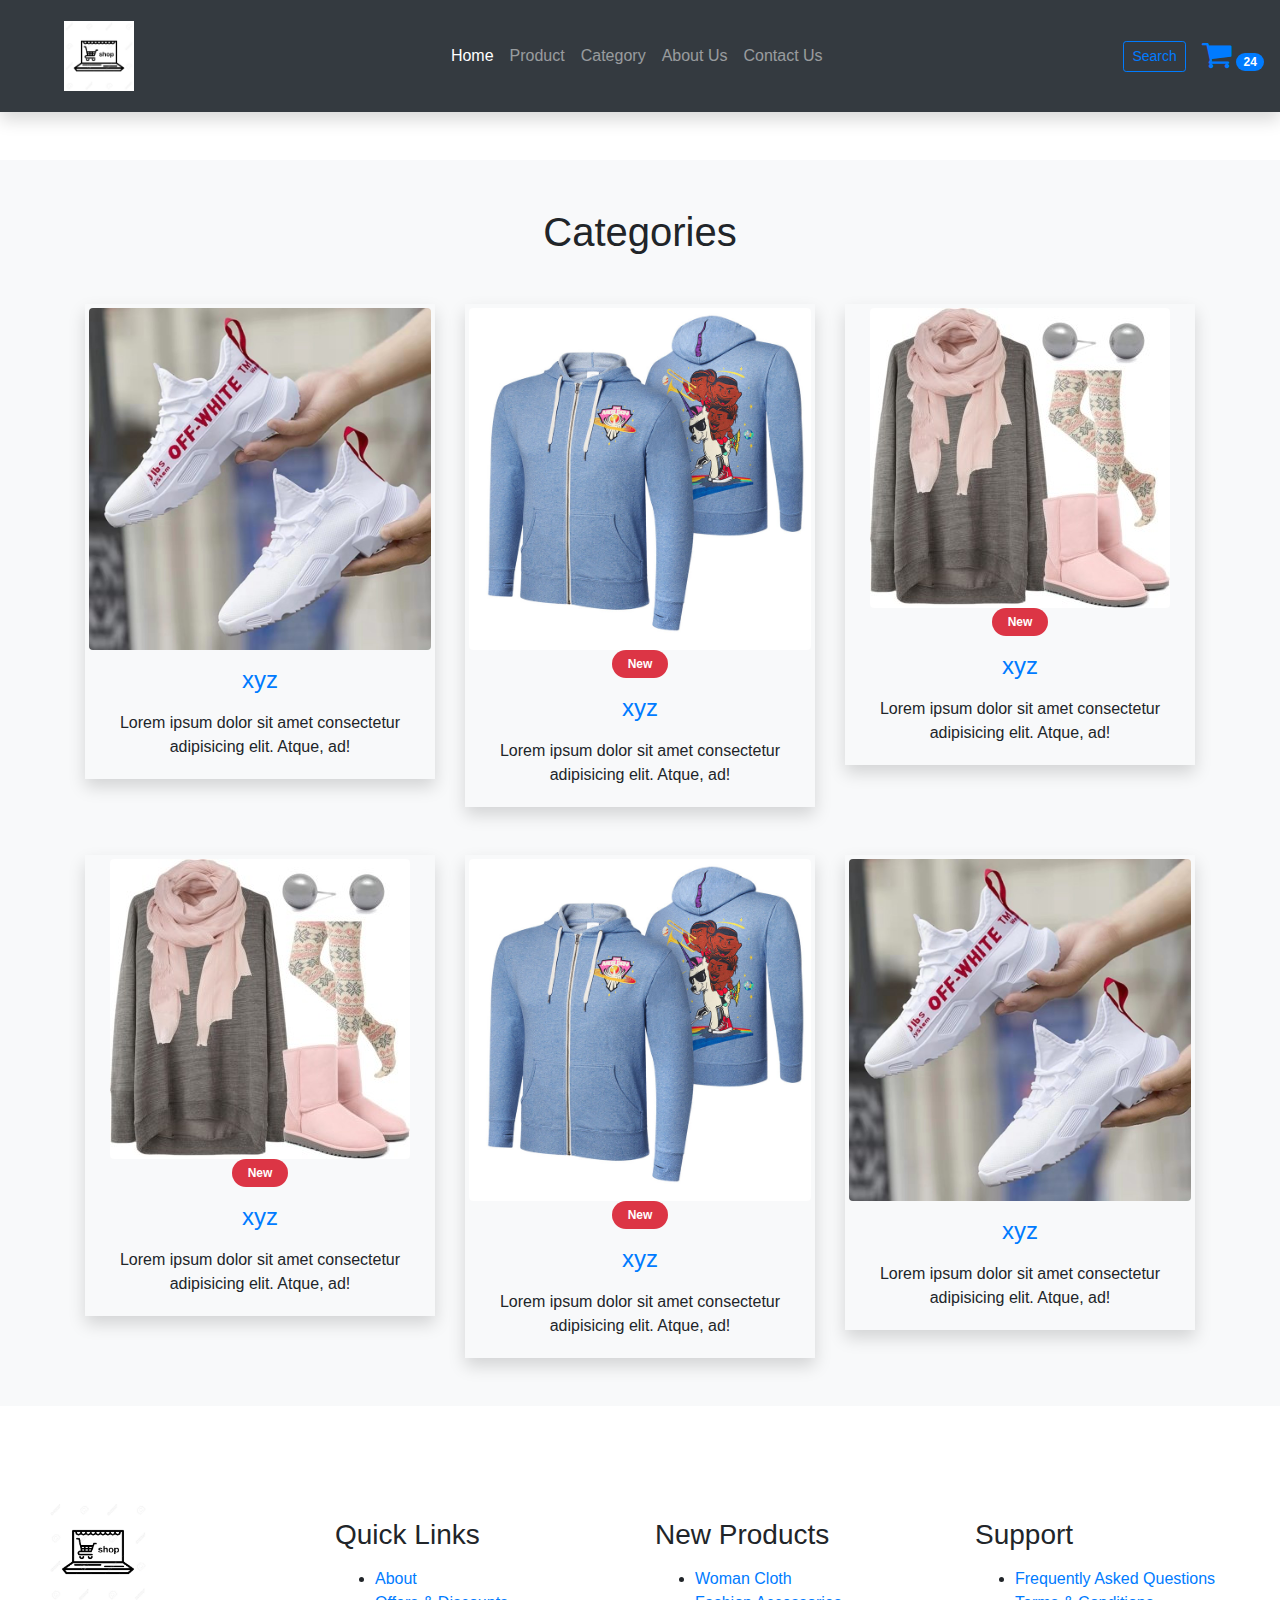
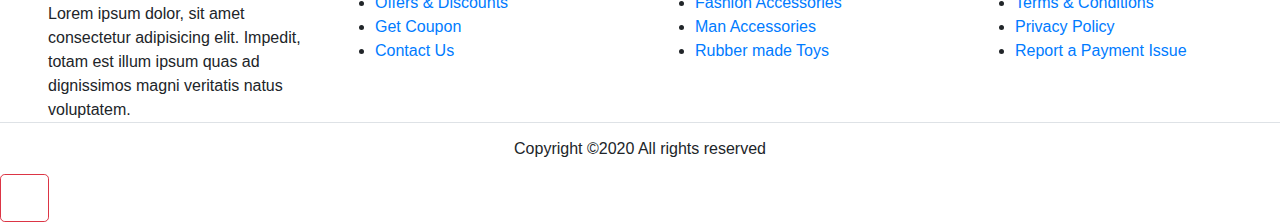
<file: category.html>
<!doctype html>
<html lang="en">
  <head>
    <!-- Required meta tags -->
    <meta charset="utf-8">
    <meta name="viewport" content="width=device-width, initial-scale=1, shrink-to-fit=no">
    <!-- style.css For Custom Styling -->
<link rel="stylesheet" href="assets/css/style.css">
<!-- fontawesome cdn For Icons -->
<link rel="stylesheet"
href="https://cdnjs.cloudflare.com/ajax/libs/font-awesome/5.10.0/css/all.min.css"
integrity="sha512-PgQMlq+nqFLV4ylk1gwUOgm6CtIIXkKwaIHp/PAIWHzig/lKZSEGKEys
h0TCVbHJXCLN7WetD8TFecIky75ZfQ=="
crossorigin="anonymous" />
    <!-- Bootstrap CSS -->
    <link rel="stylesheet" href="https://stackpath.bootstrapcdn.com/bootstrap/4.5.2/css/bootstrap.min.css" integrity="sha384-JcKb8q3iqJ61gNV9KGb8thSsNjpSL0n8PARn9HuZOnIxN0hoP+VmmDGMN5t9UJ0Z" crossorigin="anonymous">
    <link rel="stylesheet" href="https://maxcdn.bootstrapcdn.com/font-awesome/4.4.0/css/font-awesome.min.css">
    <title>Ecommerce Website</title>
  </head>
  <body>
    <section class="header_menu" id="header_menu">
        <div class="container-fluid px-0 shadow">
        <nav class="navbar navbar-expand-lg navbar-dark bg-dark py-3 " >
        <a class="navbar-brand pl-5 pl-small-0" href="product.html">
        <img src="assets/images/logo.jpg" class="img img-fluid" width="70px"
        alt="logo">
        </a>
        <button class="navbar-toggler" type="button" data-toggle="collapse"
        data-target="#navbarSupportedContent"
        aria-controls="navbarSupportedContent" aria-expanded="false"
        aria-label="Toggle navigation">
        <span class="navbar-toggler-icon"></span>
        </button>
        <div class="collapse navbar-collapse" id="navbarSupportedContent">
        <ul class="navbar-nav mx-auto">
        <li class="nav-item active">
        <a class="nav-link" href="index.html">Home <span
            class="sr-only">(current)</span></a>
        </li>
        <li class="nav-item">
        <a class="nav-link" href="product.html">Product</a>
        </li>
        <li class="nav-item">
        <a class="nav-link" href="category.html">Category</a>
        </li>
        <li class="nav-item">
            <a class="nav-link" href="about.html">About Us</a>
        </li>
        <li class="nav-item">
        <a class="nav-link" href="contact.html">Contact Us</a>
        </li>
        <!-- <li class="nav-item dropdown">
        <a class="nav-link dropdown-toggle" href="#" id="navbarDropdown"
        role="button" data-toggle="dropdown"
        aria-haspopup="true" aria-expanded="false">
        Dropdown
        </a>
        <div class="dropdown-menu" aria-labelledby="navbarDropdown">
        <a class="dropdown-item" href="#">Action</a>
        <a class="dropdown-item" href="#">Another action</a>
        <div class="dropdown-divider"></div>
        <a class="dropdown-item" href="#">Something else here</a>
        </div>
        </li> -->
        </ul>
        <div class="search mr-3">
        <a href="search.html" class="btn btn-sm btn-outline-primary">
        Search
        </a>
        </div>
        <div class="cart">
        <a href="cart.html">
        <i class="fa fa-shopping-cart fa-2x"></i>
        <span class="badge badge-pill badge-primary">24</span>
        </a>
        </div>
        </div>
        </nav>
        </div>
        </section>
        <section class="products py-5 my-5 bg-light" id="products">
            <div class="container ">
            <div class="section_title text-center mb-5">
            <h1 class="text-capitalize">Categories</h1>
            </div>
            <div class="row mb-5">
                <div class="col-md-4 col-12">
                <div class="single_product shadow text-center p-1">
                <div class="product_img">
                <a href="product.html"><img src="assets/images/caraousel1.jpg"
                class="img img-fluid rounded"
                alt=""></a>
                </div>
                <div class="product-caption my-3">
                <h4><a href="product.html">xyz</a></h4>
                </div>
                <div class="mt-3">
                <p>
                Lorem ipsum dolor sit amet consectetur adipisicing elit. Atque, ad!
                </p>
                </div>
                </div>
                </div>
                <div class="col-md-4 col-12">
                <div class="single_product shadow text-center p-1 mt-small-5
                mb-small-5">
                <div class="product_img">
                <a href="product.html"><img src="assets/images/W10709.jpg"
                class="img img-fluid rounded"
                alt=""></a>
                <div class="new_product">
                <span class="badge py-2 px-3 badge-pill
                badge-danger">New</span>
                </div>
                </div>
                <div class="product-caption my-3">
                <h4><a href="product.html">xyz</a></h4>
                </div>
                <div class="mt-3">
                    <p>
                    Lorem ipsum dolor sit amet consectetur adipisicing elit. Atque, ad!
                    </p>
                    </div>
                    </div>
                    </div>
                    <div class="col-md-4 col-12">
                    <div class="single_product shadow text-center p-1">
                    <div class="product_img">
                    <a href="product.html"><img src="assets/images/category.jpg"
                    class="img img-fluid rounded"
                    alt=""></a>
                    <div class="new_product">
                    <span class="badge py-2 px-3 badge-pill
                    badge-danger">New</span>
                    </div>
                    </div>
                    <div class="product-caption my-3">
                    <h4><a href="product.html">xyz</a></h4>
                    </div>
                    <div class="mt-3">
                    <p>
                    Lorem ipsum dolor sit amet consectetur adipisicing elit. Atque, ad!
                    </p>
                    </div>
                    </div>
                    </div>
                    </div>
                    <div class="row">
                    <div class="col-md-4 col-12">
                    <div class="single_product shadow text-center p-1">
                    <div class="product_img">
                        <a href="product.html"><img src="assets/images/category.jpg"
                            class="img img-fluid rounded"
                            alt=""></a>
                            <div class="new_product">
                            <span class="badge py-2 px-3 badge-pill
                            badge-danger">New</span>
                            </div>
                            </div>
                            <div class="product-caption my-3">
                            <h4><a href="product.html">xyz</a></h4>
                            </div>
                            <div class="mt-3">
                            <p>
                            Lorem ipsum dolor sit amet consectetur adipisicing elit. Atque, ad!
                            </p>
                            </div>
                            </div>
                            </div>
                            <div class="col-md-4 col-12">
                            <div class="single_product shadow text-center p-1 mt-small-5
                            mb-small-5">
                            <div class="product_img">
                            <a href="product.html"><img src="assets/images/W10709.jpg"
                            class="img img-fluid rounded"
                            alt=""></a>
                            <div class="new_product">
                            <span class="badge py-2 px-3 badge-pill
                            badge-danger">New</span>
                            </div>
                            </div>
                            <div class="product-caption my-3">
                            <h4><a href="product.html">xyz</a></h4>
                            </div>
                            <div class="mt-3">
                                <p>
                                Lorem ipsum dolor sit amet consectetur adipisicing elit. Atque, ad!
                                </p>
                                </div>
                                </div>
                                </div>
                                <div class="col-md-4 col-12">
                                <div class="single_product shadow text-center p-1">
                                <div class="product_img">
                                <a href="product.html"><img src="assets/images/caraousel1.jpg"
                                class="img img-fluid rounded"
                                alt=""></a>
                                </div>
                                <div class="product-caption my-3">
                                <h4><a href="product.html">xyz</a></h4>
                                </div>
                                <div class="mt-3">
                                <p>
                                Lorem ipsum dolor sit amet consectetur adipisicing elit. Atque, ad!
                                </p>
                                </div>
                                </div>
                                </div>
                                </div>
                                </div>
                                </section>
        <section class="footer_section pt-5 pb-2" id="footer_section">
            <footer>
            <div class="container-fluid">
            <div class="row">
            <div class="col-md-3 col-6 pl-5 pl-small-15">
            <div class="footer_title">
            <a href="index.html"><img src="assets/images/logo.jpg" width="100px"
            class="img img-fluid" alt="logo"></a>
            </div>
            <div>
            Lorem ipsum dolor, sit amet consectetur adipisicing elit. Impedit, totam est
            illum ipsum quas ad
            dignissimos magni veritatis natus voluptatem.
            </div>
            </div>
            <div class="col-md-3 col-6">
            <div class="footer_title pt-3 mb-3">
            <h3>Quick Links</h3>
            </div>
            <div class="footer_links">
            <ul>
            <li><a href="about.html">About</a></li>
            <li><a href="javascript:;">Offers & Discounts</a></li>
            <li><a href="javascript:;">Get Coupon</a></li>
            <li><a href="contact.html">Contact Us</a></li>
            </ul>
            </div>
            </div>
            <div class="col-md-3 col-6">
                <div class="footer_title pt-3 mb-3">
                <h3>New Products</h3>
                </div>
                <div class="footer_links">
                <ul>
                <li><a href="javascript:;">Woman Cloth</a></li>
                <li><a href="javascript:;">Fashion Accessories</a></li>
                <li><a href="javascript:;">Man Accessories</a></li>
                <li><a href="javascript:;">Rubber made Toys</a></li>
                </ul>
                </div>
                </div>
                <div class="col-md-3 col-6">
                <div class="footer_title pt-3 mb-3">
                <h3>Support</h3>
                </div>
                <div class="footer_links">
                <ul>
                <li><a href="javascript:;">Frequently Asked Questions</a></li>
                <li><a href="javascript:;">Terms & Conditions</a></li>
                <li><a href="javascript:;">Privacy Policy</a></li>
                <li><a href="javascript:;">Report a Payment Issue</a></li>
                </ul>
                </div>
                </div>
                </div>
                </div>
                <div class="border-top">
                    <h6 class="text-center mt-3">Copyright ©2020 All rights reserved
                    </h6>
                    </div>
                    </footer>
                    </section>
                    <div class="backtop">
                    <a id="button" href="#top" class="btn btn-lg btn-outline-danger" role="button">
                    <i class="fas fa-chevron-up text-dark"></i>
                    </a>
                    </div>
        
                
            <!-- Optional JavaScript -->
            <!-- jQuery first, then Popper.js, then Bootstrap JS -->
            <script src="https://code.jquery.com/jquery-3.5.1.slim.min.js" integrity="sha384-DfXdz2htPH0lsSSs5nCTpuj/zy4C+OGpamoFVy38MVBnE+IbbVYUew+OrCXaRkfj" crossorigin="anonymous"></script>
            <script src="https://cdn.jsdelivr.net/npm/popper.js@1.16.1/dist/umd/popper.min.js" integrity="sha384-9/reFTGAW83EW2RDu2S0VKaIzap3H66lZH81PoYlFhbGU+6BZp6G7niu735Sk7lN" crossorigin="anonymous"></script>
            <script src="https://stackpath.bootstrapcdn.com/bootstrap/4.5.2/js/bootstrap.min.js" integrity="sha384-B4gt1jrGC7Jh4AgTPSdUtOBvfO8shuf57BaghqFfPlYxofvL8/KUEfYiJOMMV+rV" crossorigin="anonymous"></script>
          </body>
        </html>
</file>
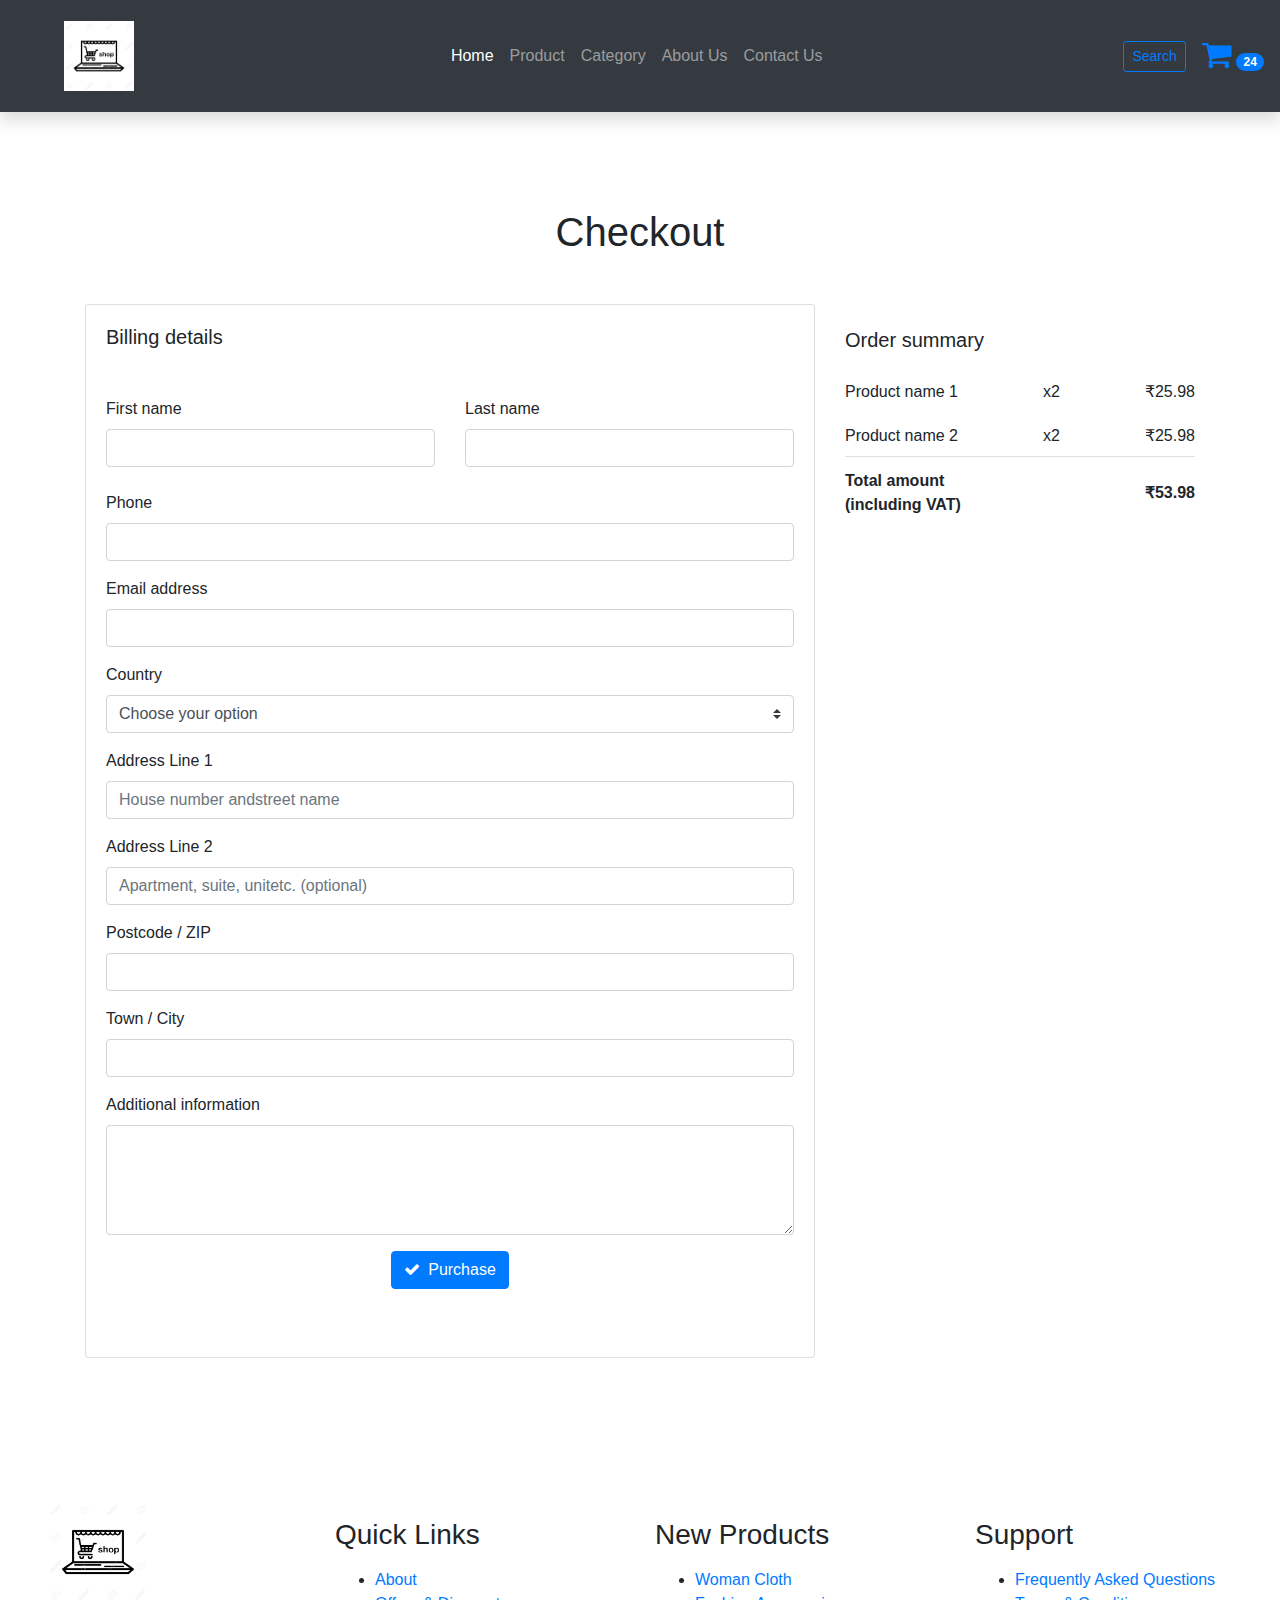
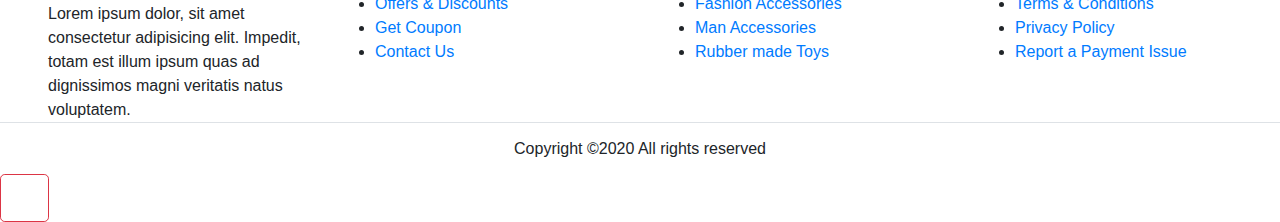
<file: checkout.html>
<!doctype html>
<html lang="en">
  <head>
    <!-- Required meta tags -->
    <meta charset="utf-8">
    <meta name="viewport" content="width=device-width, initial-scale=1, shrink-to-fit=no">
    <!-- style.css For Custom Styling -->
<link rel="stylesheet" href="assets/css/style.css">
<!-- fontawesome cdn For Icons -->
<link rel="stylesheet"
href="https://cdnjs.cloudflare.com/ajax/libs/font-awesome/5.10.0/css/all.min.css"
integrity="sha512-PgQMlq+nqFLV4ylk1gwUOgm6CtIIXkKwaIHp/PAIWHzig/lKZSEGKEys
h0TCVbHJXCLN7WetD8TFecIky75ZfQ=="
crossorigin="anonymous" />
    <!-- Bootstrap CSS -->
    <link rel="stylesheet" href="https://stackpath.bootstrapcdn.com/bootstrap/4.5.2/css/bootstrap.min.css" integrity="sha384-JcKb8q3iqJ61gNV9KGb8thSsNjpSL0n8PARn9HuZOnIxN0hoP+VmmDGMN5t9UJ0Z" crossorigin="anonymous">
    <link rel="stylesheet" href="https://maxcdn.bootstrapcdn.com/font-awesome/4.4.0/css/font-awesome.min.css">
    <title>Ecommerce Website</title>
  </head>
  <body>
    <section class="header_menu" id="header_menu">
        <div class="container-fluid px-0 shadow">
        <nav class="navbar navbar-expand-lg navbar-dark bg-dark py-3 " >
        <a class="navbar-brand pl-5 pl-small-0" href="product.html">
        <img src="assets/images/logo.jpg" class="img img-fluid" width="70px"
        alt="logo">
        </a>
        <button class="navbar-toggler" type="button" data-toggle="collapse"
        data-target="#navbarSupportedContent"
        aria-controls="navbarSupportedContent" aria-expanded="false"
        aria-label="Toggle navigation">
        <span class="navbar-toggler-icon"></span>
        </button>
        <div class="collapse navbar-collapse" id="navbarSupportedContent">
        <ul class="navbar-nav mx-auto">
        <li class="nav-item active">
        <a class="nav-link" href="index.html">Home <span
            class="sr-only">(current)</span></a>
        </li>
        <li class="nav-item">
        <a class="nav-link" href="product.html">Product</a>
        </li>
        <li class="nav-item">
        <a class="nav-link" href="category.html">Category</a>
        </li>
        <li class="nav-item">
            <a class="nav-link" href="about.html">About Us</a>
        </li>
        <li class="nav-item">
        <a class="nav-link" href="contact.html">Contact Us</a>
        </li>
        <!-- <li class="nav-item dropdown">
        <a class="nav-link dropdown-toggle" href="#" id="navbarDropdown"
        role="button" data-toggle="dropdown"
        aria-haspopup="true" aria-expanded="false">
        Dropdown
        </a>
        <div class="dropdown-menu" aria-labelledby="navbarDropdown">
        <a class="dropdown-item" href="#">Action</a>
        <a class="dropdown-item" href="#">Another action</a>
        <div class="dropdown-divider"></div>
        <a class="dropdown-item" href="#">Something else here</a>
        </div>
        </li> -->
        </ul>
        <div class="search mr-3">
        <a href="search.html" class="btn btn-sm btn-outline-primary">
        Search
        </a>
        </div>
        <div class="cart">
        <a href="cart.html">
        <i class="fa fa-shopping-cart fa-2x"></i>
        <span class="badge badge-pill badge-primary">24</span>
        </a>
        </div>
        </div>
        </nav>
        </div>
        </section>
        <section class="Checkout py-5 my-5" id="Checkout">
            <div class="container ">
            <div class="section_title text-center mb-5">
            <h1 class="text-capitalize">Checkout</h1>
            </div>
            <div class="row">
            <!--Grid column-->
            <div class="col-lg-8">
            <!-- Card -->
            <div class="card bg_checkout_1 pb-5">
            <div class="card-body">
            <h5 class="mb-5">Billing details</h5>
            <!-- Grid row -->
            <div class="row">
            <!-- Grid column -->
            <div class="col-lg-6">
            <!-- First name -->
            <div class="form-group mb-0 mb-lg-4">
            <label for="firstName">First name</label>
            <input type="text" id="firstName" class="form-control mb-0
            mb-lg-2">
            </div>
            </div>
            <!-- Grid column -->
            <!-- Grid column -->
            <div class="col-lg-6">
            <!-- Last name -->
            <div class="form-group md-outline">
            <label for="lastName">Last name</label>
            <input type="text" id="lastName" class="form-control">
            </div>
        </div>
        <!-- Grid column -->
        </div>
        <!-- Grid row -->
        <!-- Phone -->
        <div class="form-group">
        <label for="form18">Phone</label>
        <input type="number" id="form18" class="form-control">
        </div>
        <!-- Email address -->
        <div class="form-group">
        <label for="form19">Email address</label>
        <input type="email" id="form19" class="form-control">
        </div>
        <!-- Country -->
        <div class="d-flex flex-wrap">
        <div class="w-100">
        <label>Country</label>
        <select class="custom-select form-group">
        <option value="" selected>Choose your option</option>
        <option value="1">Option 1</option>
        <option value="2">Option 2</option>
        <option value="3">Option 3</option>
        </select>
        </div>
        </div>
        <!-- Address Part 1 -->
        <div class="form-group">
        <label for="form14">Address Line 1</label>
        <input type="text" id="form14" placeholder="House number and
street name"
class="form-control">
</div>
<!-- Address Part 2 -->
<div class="form-group">
<label for="form15">Address Line 2</label>
<input type="text" id="form15" placeholder="Apartment, suite, unit
etc. (optional)"
class="form-control">
</div>
<!-- Postcode / ZIP -->
<div class="form-group">
<label for="form16">Postcode / ZIP</label>
<input type="text" id="form16" class="form-control">
</div>
<!-- Town / City -->
<div class="form-group">
<label for="form17">Town / City</label>
<input type="text" id="form17" class="form-control">
</div>
<!-- Additional information -->
<div class="form-group">
<label for="form76">Additional information</label>
<textarea id="form76" class="md-textarea form-control"
rows="4"></textarea>
</div>
<!-- <button class="btn btn-success"><i class="fa fa-check"></i>
Purchase</button> -->
<div class="text-center">
    <a href="order_confirmation.html" class="btn btn-primary">
    <i class="fa fa-check mr-2"></i>Purchase
    </a>
    </div>
    </div>
    </div>
    <!-- Card -->
    </div>
    <!--Grid column-->
    <!--Grid column-->
    <div class="col-lg-4 bg_checkout_1 h-25 rounded">
    <!-- Card -->
    <div class="mb-3">
    <div class="pt-4">
    <h5 class="mb-3">Order summary</h5>
    <ul class="list-group list-group-flush">
    <li
    class="list-group-item d-flex justify-content-between
    align-items-center border-0 px-0 pb-2">
    <span>Product name 1</span>
    <span>x2</span>
    <span>₹25.98</span>
    </li>
    <li
    class="list-group-item d-flex justify-content-between
    align-items-center border-0 px-0 pb-2">
    <span>Product name 2</span>
    <span>x2</span>
    <span>₹25.98</span>
    </li>
    <li class="list-group-item d-flex justify-content-between
    align-items-center border-top px-0 mb-3">
    <div>
    <strong>Total amount</strong>
    <strong>
    <p class="mb-0">(including VAT)</p>
    </strong>
    </div>
    <span><strong>₹53.98</strong></span>
    </li>
    </ul>
    </div>
    </div>
    <!-- Card -->
    </div>
    <!--Grid column-->
    </div>
    </div>
    </section>
<section class="footer_section pt-5 pb-2" id="footer_section">
    <footer>
    <div class="container-fluid">
    <div class="row">
    <div class="col-md-3 col-6 pl-5 pl-small-15">
    <div class="footer_title">
    <a href="index.html"><img src="assets/images/logo.jpg" width="100px"
    class="img img-fluid" alt="logo"></a>
    </div>
    <div>
    Lorem ipsum dolor, sit amet consectetur adipisicing elit. Impedit, totam est
    illum ipsum quas ad
    dignissimos magni veritatis natus voluptatem.
    </div>
    </div>
    <div class="col-md-3 col-6">
    <div class="footer_title pt-3 mb-3">
    <h3>Quick Links</h3>
    </div>
    <div class="footer_links">
    <ul>
    <li><a href="about.html">About</a></li>
    <li><a href="javascript:;">Offers & Discounts</a></li>
    <li><a href="javascript:;">Get Coupon</a></li>
    <li><a href="contact.html">Contact Us</a></li>
    </ul>
    </div>
    </div>
    <div class="col-md-3 col-6">
        <div class="footer_title pt-3 mb-3">
        <h3>New Products</h3>
        </div>
        <div class="footer_links">
        <ul>
        <li><a href="javascript:;">Woman Cloth</a></li>
        <li><a href="javascript:;">Fashion Accessories</a></li>
        <li><a href="javascript:;">Man Accessories</a></li>
        <li><a href="javascript:;">Rubber made Toys</a></li>
        </ul>
        </div>
        </div>
        <div class="col-md-3 col-6">
        <div class="footer_title pt-3 mb-3">
        <h3>Support</h3>
        </div>
        <div class="footer_links">
        <ul>
        <li><a href="javascript:;">Frequently Asked Questions</a></li>
        <li><a href="javascript:;">Terms & Conditions</a></li>
        <li><a href="javascript:;">Privacy Policy</a></li>
        <li><a href="javascript:;">Report a Payment Issue</a></li>
        </ul>
        </div>
        </div>
        </div>
        </div>
        <div class="border-top">
            <h6 class="text-center mt-3">Copyright ©2020 All rights reserved
            </h6>
            </div>
            </footer>
            </section>
            <div class="backtop">
            <a id="button" href="#top" class="btn btn-lg btn-outline-danger" role="button">
            <i class="fas fa-chevron-up text-dark"></i>
            </a>
            </div>

        
    <!-- Optional JavaScript -->
    <!-- jQuery first, then Popper.js, then Bootstrap JS -->
    <script src="https://code.jquery.com/jquery-3.5.1.slim.min.js" integrity="sha384-DfXdz2htPH0lsSSs5nCTpuj/zy4C+OGpamoFVy38MVBnE+IbbVYUew+OrCXaRkfj" crossorigin="anonymous"></script>
    <script src="https://cdn.jsdelivr.net/npm/popper.js@1.16.1/dist/umd/popper.min.js" integrity="sha384-9/reFTGAW83EW2RDu2S0VKaIzap3H66lZH81PoYlFhbGU+6BZp6G7niu735Sk7lN" crossorigin="anonymous"></script>
    <script src="https://stackpath.bootstrapcdn.com/bootstrap/4.5.2/js/bootstrap.min.js" integrity="sha384-B4gt1jrGC7Jh4AgTPSdUtOBvfO8shuf57BaghqFfPlYxofvL8/KUEfYiJOMMV+rV" crossorigin="anonymous"></script>
  </body>
</html>
</file>
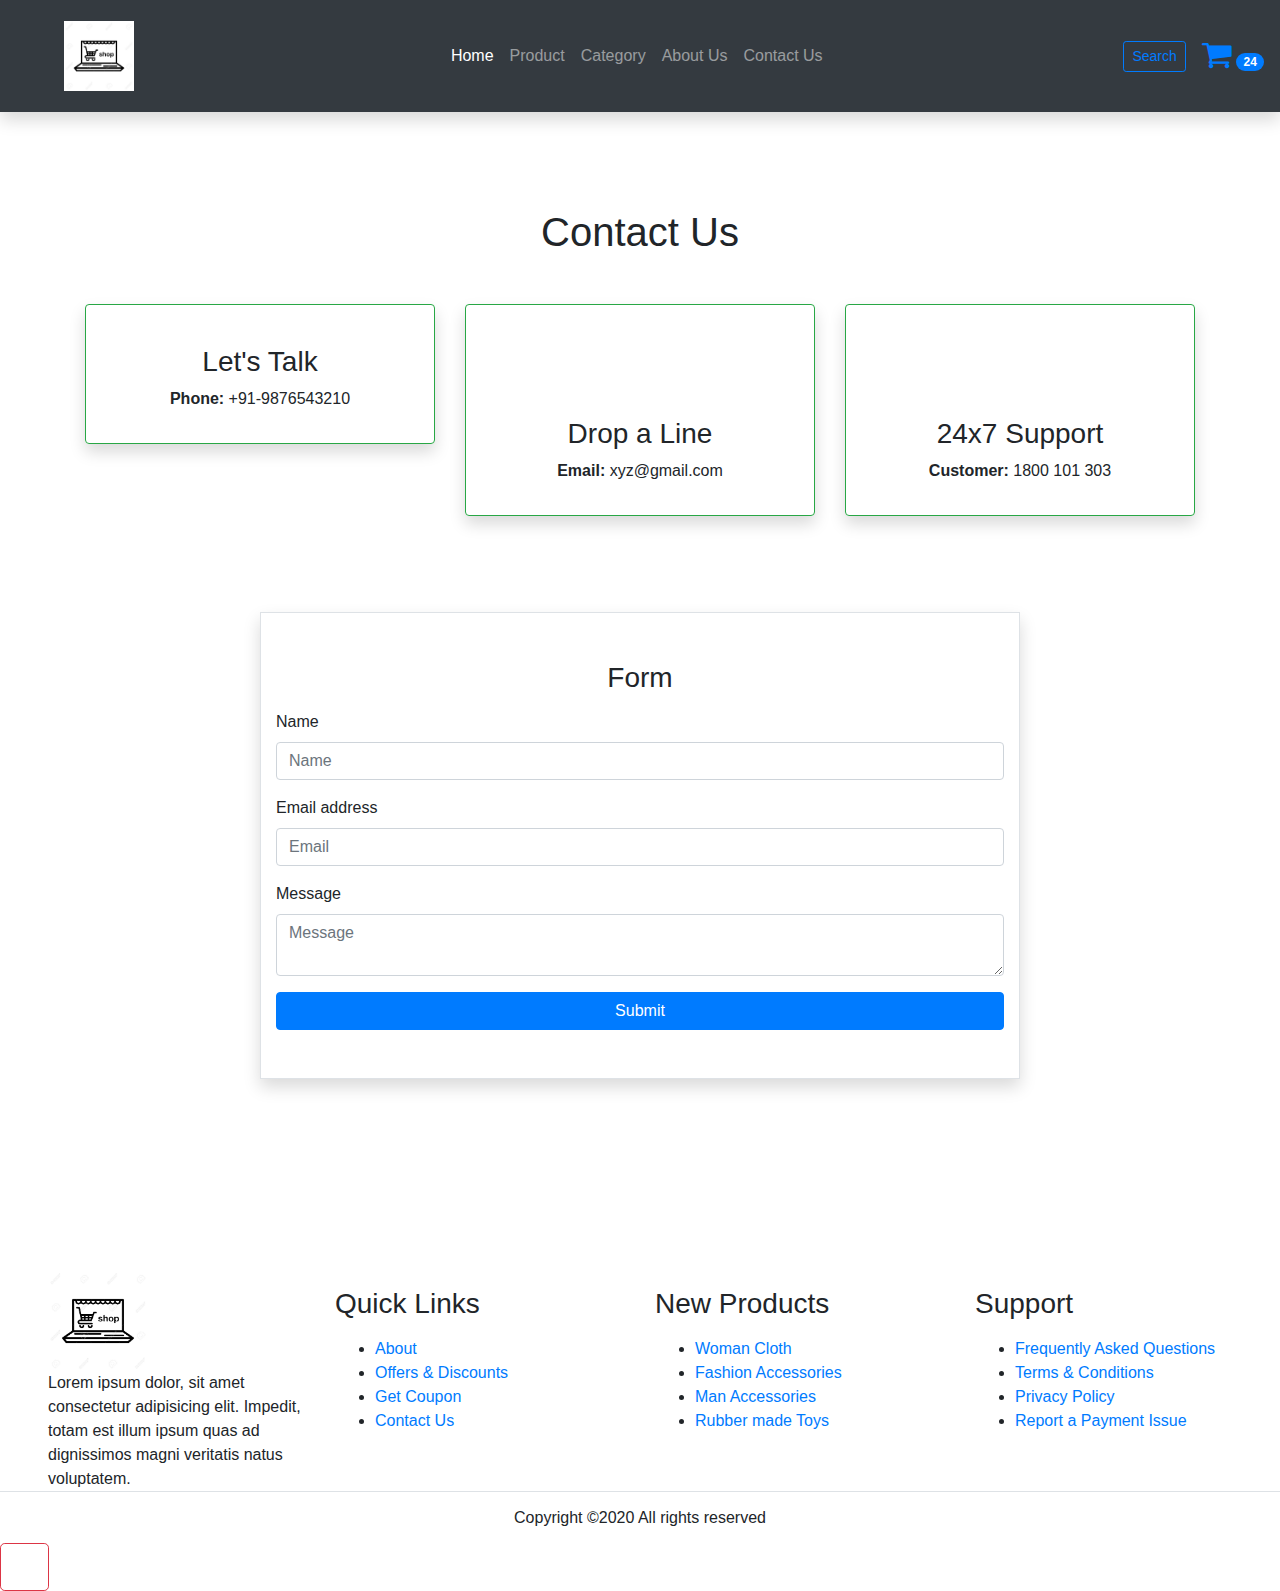
<file: contact.html>
<!doctype html>
<html lang="en">
  <head></head>
    <!-- Required meta tags -->
    <meta charset="utf-8">
    <meta name="viewport" content="width=device-width, initial-scale=1, shrink-to-fit=no">
    <!-- style.css For Custom Styling -->
<link rel="stylesheet" href="assets/css/style.css">
<!-- fontawesome cdn For Icons -->
<link rel="stylesheet"
href="https://cdnjs.cloudflare.com/ajax/libs/font-awesome/5.10.0/css/all.min.css"
integrity="sha512-PgQMlq+nqFLV4ylk1gwUOgm6CtIIXkKwaIHp/PAIWHzig/lKZSEGKEys
h0TCVbHJXCLN7WetD8TFecIky75ZfQ=="
crossorigin="anonymous" />
    <!-- Bootstrap CSS -->
    <link rel="stylesheet" href="https://stackpath.bootstrapcdn.com/bootstrap/4.5.2/css/bootstrap.min.css" integrity="sha384-JcKb8q3iqJ61gNV9KGb8thSsNjpSL0n8PARn9HuZOnIxN0hoP+VmmDGMN5t9UJ0Z" crossorigin="anonymous">
    <link rel="stylesheet" href="https://maxcdn.bootstrapcdn.com/font-awesome/4.4.0/css/font-awesome.min.css">
    <title>Ecommerce Website</title>
  </head>
  <body>
    <section class="header_menu" id="header_menu">
        <div class="container-fluid px-0 shadow">
        <nav class="navbar navbar-expand-lg navbar-dark bg-dark py-3 " >
        <a class="navbar-brand pl-5 pl-small-0" href="product.html">
        <img src="assets/images/logo.jpg" class="img img-fluid" width="70px"
        alt="logo">
        </a>
        <button class="navbar-toggler" type="button" data-toggle="collapse"
        data-target="#navbarSupportedContent"
        aria-controls="navbarSupportedContent" aria-expanded="false"
        aria-label="Toggle navigation">
        <span class="navbar-toggler-icon"></span>
        </button>
        <div class="collapse navbar-collapse" id="navbarSupportedContent">
        <ul class="navbar-nav mx-auto">
        <li class="nav-item active">
        <a class="nav-link" href="index.html">Home <span
            class="sr-only">(current)</span></a>
        </li>
        <li class="nav-item">
        <a class="nav-link" href="product.html">Product</a>
        </li>
        <li class="nav-item">
        <a class="nav-link" href="category.html">Category</a>
        </li>
        <li class="nav-item">
            <a class="nav-link" href="about.html">About Us</a>
        </li>
        <li class="nav-item">
        <a class="nav-link" href="contact.html">Contact Us</a>
        </li>
        <!-- <li class="nav-item dropdown">
        <a class="nav-link dropdown-toggle" href="#" id="navbarDropdown"
        role="button" data-toggle="dropdown"
        aria-haspopup="true" aria-expanded="false">
        Dropdown
        </a>
        <div class="dropdown-menu" aria-labelledby="navbarDropdown">
        <a class="dropdown-item" href="#">Action</a>
        <a class="dropdown-item" href="#">Another action</a>
        <div class="dropdown-divider"></div>
        <a class="dropdown-item" href="#">Something else here</a>
        </div>
        </li> -->
        </ul>
        <div class="search mr-3">
        <a href="search.html" class="btn btn-sm btn-outline-primary">
        Search
        </a>
        </div>
        <div class="cart">
        <a href="cart.html">
        <i class="fa fa-shopping-cart fa-2x"></i>
        <span class="badge badge-pill badge-primary">24</span>
        </a>
        </div>
        </div>
        </nav>
        </div>
        </section>
        <section class="contact py-5 my-5" id="contact">
            <div class="container ">
            <div class="section_title text-center mb-5">
            <h1 class="text-capitalize">Contact Us</h1>
            </div>
            <div class="row mb-5">
            <div class="col-md-4 col-12">
            <div class="border border-success rounded shadow text-center p-3">
            <div class="mb-4">
            <i class="fas fa-phone-alt fa-3x"></i>
            </div>
            <div>
            <h3>Let's Talk</h3>
            <p><b>Phone:</b> +91-9876543210</p>
</div>
</div>
</div>
<div class="col-md-4 col-12">
<div class="border border-success rounded shadow text-center p-3">
<div class="mb-4">
<i class="fas fa-envelope-open fa-3x"></i>
</div>
<div>
<h3>Drop a Line</h3>
<p><b>Email:</b> xyz@gmail.com</p>
</div>
</div>
</div>
<div class="col-md-4 col-12">
<div class="border border-success rounded shadow text-center p-3">
<div class="mb-4">
<i class="far fa-life-ring fa-3x"></i>
</div>
<div>
<h3>24x7 Support</h3>
<p><b>Customer:</b> 1800 101 303</p>
</div>
</div>
</div>
</div>
<div class="row">
<div class="col-md-8 col-10 mx-auto mb-3 my-5 py-5 border shadow">
<h3 class="text-center mb-3">Form</h3>
<form action="contact.html" method="POST" id="form">
<div class="form-group">
<label>Name</label>
<input name="name" id="name" type="text" placeholder="Name"
class="form-control">
</div>
<div class="form-group">
<label>Email address</label>
<input name="email" id="email" type="email" placeholder="Email"
class="form-control">
</div>
<div class="form-group">
<label>Message</label>
<textarea name="msg" id="msg" class="form-control"
placeholder="Message"></textarea>
</div>
<button type="submit" class="btn btn-primary
btn-block">Submit</button>
</form>
</div>
</div>
</div>
</section>

        <section class="footer_section pt-5 pb-2" id="footer_section">
            <footer>
            <div class="container-fluid">
            <div class="row">
            <div class="col-md-3 col-6 pl-5 pl-small-15">
            <div class="footer_title">
            <a href="index.html"><img src="assets/images/logo.jpg" width="100px"
            class="img img-fluid" alt="logo"></a>
            </div>
            <div>
            Lorem ipsum dolor, sit amet consectetur adipisicing elit. Impedit, totam est
            illum ipsum quas ad
            dignissimos magni veritatis natus voluptatem.
            </div>
            </div>
            <div class="col-md-3 col-6">
            <div class="footer_title pt-3 mb-3">
            <h3>Quick Links</h3>
            </div>
            <div class="footer_links">
            <ul>
            <li><a href="about.html">About</a></li>
            <li><a href="javascript:;">Offers & Discounts</a></li>
            <li><a href="javascript:;">Get Coupon</a></li>
            <li><a href="contact.html">Contact Us</a></li>
            </ul>
            </div>
            </div>
            <div class="col-md-3 col-6">
                <div class="footer_title pt-3 mb-3">
                <h3>New Products</h3>
                </div>
                <div class="footer_links">
                <ul>
                <li><a href="javascript:;">Woman Cloth</a></li>
                <li><a href="javascript:;">Fashion Accessories</a></li>
                <li><a href="javascript:;">Man Accessories</a></li>
                <li><a href="javascript:;">Rubber made Toys</a></li>
                </ul>
                </div>
                </div>
                <div class="col-md-3 col-6">
                <div class="footer_title pt-3 mb-3">
                <h3>Support</h3>
                </div>
                <div class="footer_links">
                <ul>
                <li><a href="javascript:;">Frequently Asked Questions</a></li>
                <li><a href="javascript:;">Terms & Conditions</a></li>
                <li><a href="javascript:;">Privacy Policy</a></li>
                <li><a href="javascript:;">Report a Payment Issue</a></li>
                </ul>
                </div>
                </div>
                </div>
                </div>
                <div class="border-top">
                    <h6 class="text-center mt-3">Copyright ©2020 All rights reserved
                    </h6>
                    </div>
                    </footer>
                    </section>
                    <div class="backtop">
                    <a id="button" href="#top" class="btn btn-lg btn-outline-danger" role="button">
                    <i class="fas fa-chevron-up text-dark"></i>
                    </a>
                    </div>
        
                
            <!-- Optional JavaScript -->
            <!-- jQuery first, then Popper.js, then Bootstrap JS -->
            <script src="https://code.jquery.com/jquery-3.5.1.slim.min.js" integrity="sha384-DfXdz2htPH0lsSSs5nCTpuj/zy4C+OGpamoFVy38MVBnE+IbbVYUew+OrCXaRkfj" crossorigin="anonymous"></script>
            <script src="https://cdn.jsdelivr.net/npm/popper.js@1.16.1/dist/umd/popper.min.js" integrity="sha384-9/reFTGAW83EW2RDu2S0VKaIzap3H66lZH81PoYlFhbGU+6BZp6G7niu735Sk7lN" crossorigin="anonymous"></script>
            <script src="https://stackpath.bootstrapcdn.com/bootstrap/4.5.2/js/bootstrap.min.js" integrity="sha384-B4gt1jrGC7Jh4AgTPSdUtOBvfO8shuf57BaghqFfPlYxofvL8/KUEfYiJOMMV+rV" crossorigin="anonymous"></script>
          </body>
        </html>
        <script>
          $document.ready(function () {
          $('#form').submit(function (e) {

            var name=$('#name').val().trim();
            var email=$('#email').val().trim();
            var age=$('#age').val().trim();

            $('#error').remove();
            var isValidForm = true;

           if(name.length<1){
            $('#name').after('<span class="error"This field is required.</span>')
              var isValidForm = false;
           }
           if(email.length<1){
            $('#email').after('<span class="error"This field is required.</span>')
              var isValidForm = false;
           }
           if(age.length<1){
            $('#age').after('<span class="error"This field is required.</span>')
              var isValidForm = false;
           }
           return isValidForm;
          });
           
           
          });
        </script>
</file>
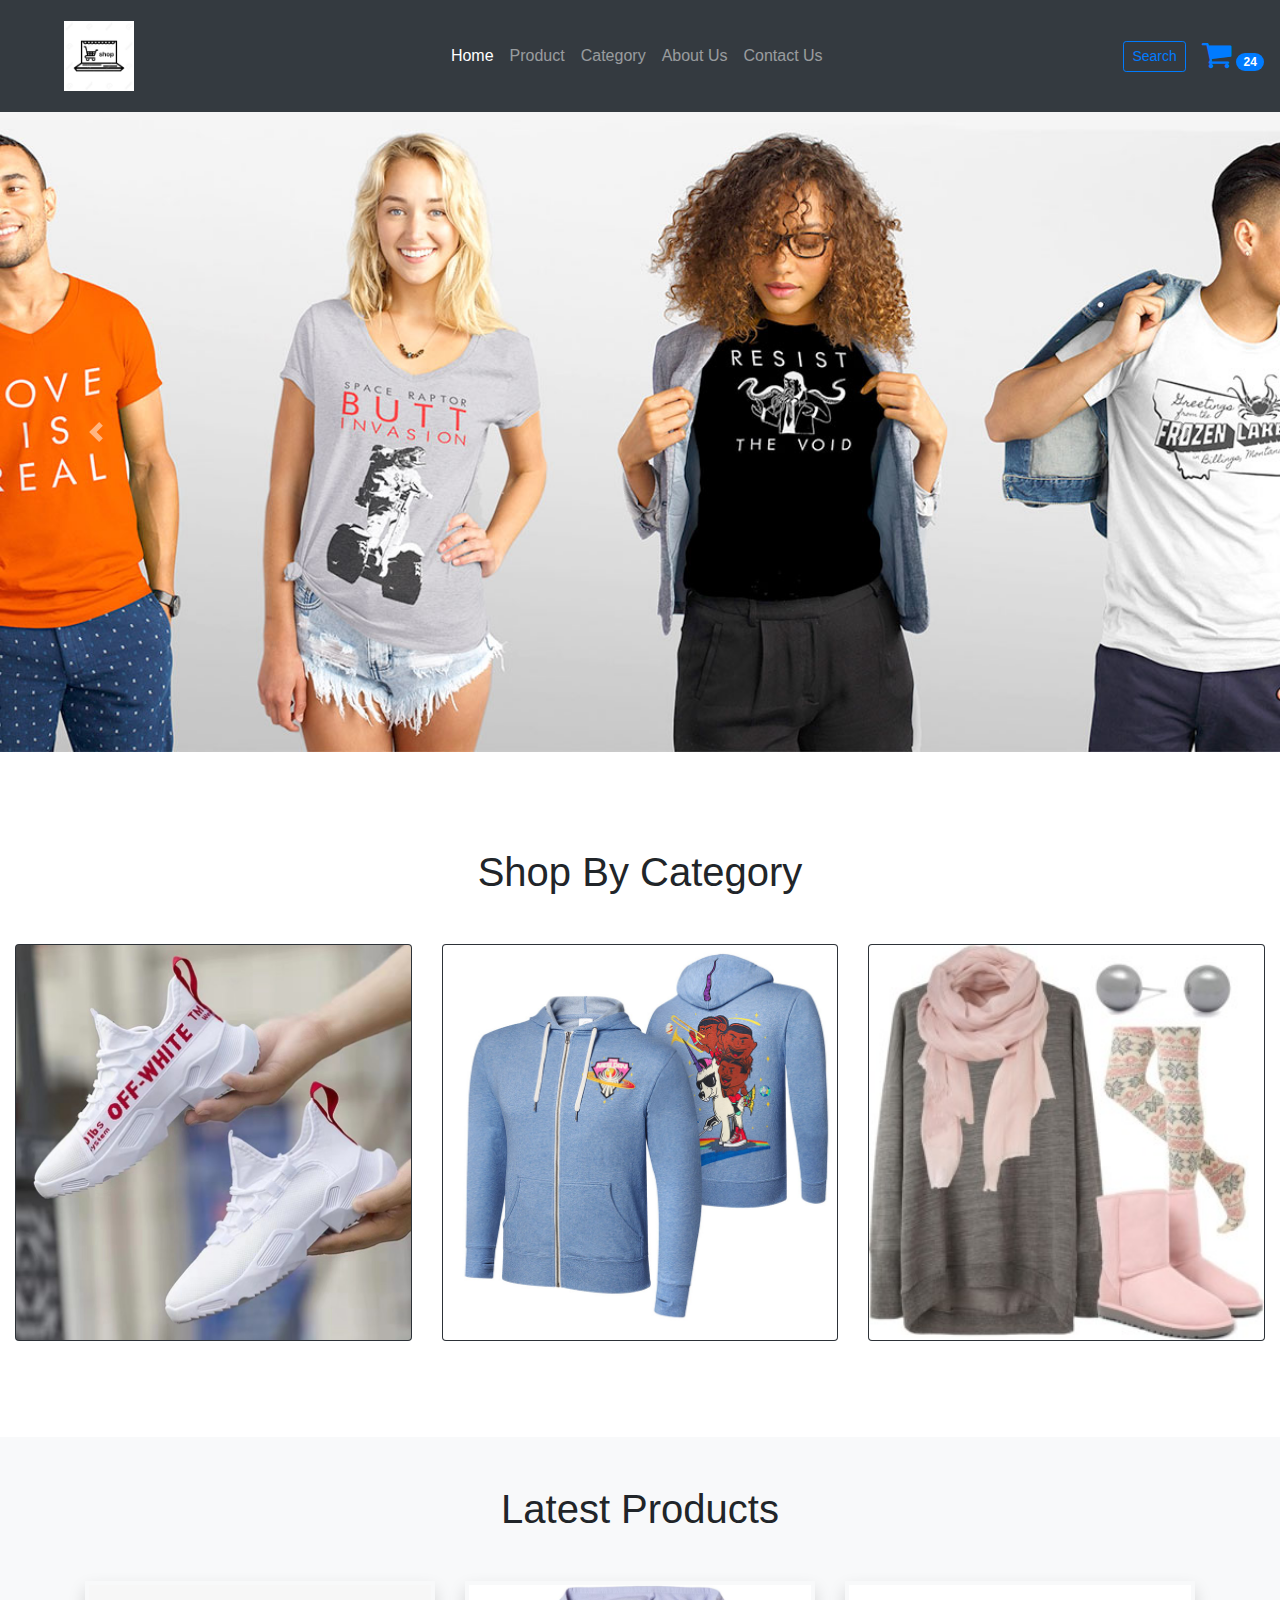
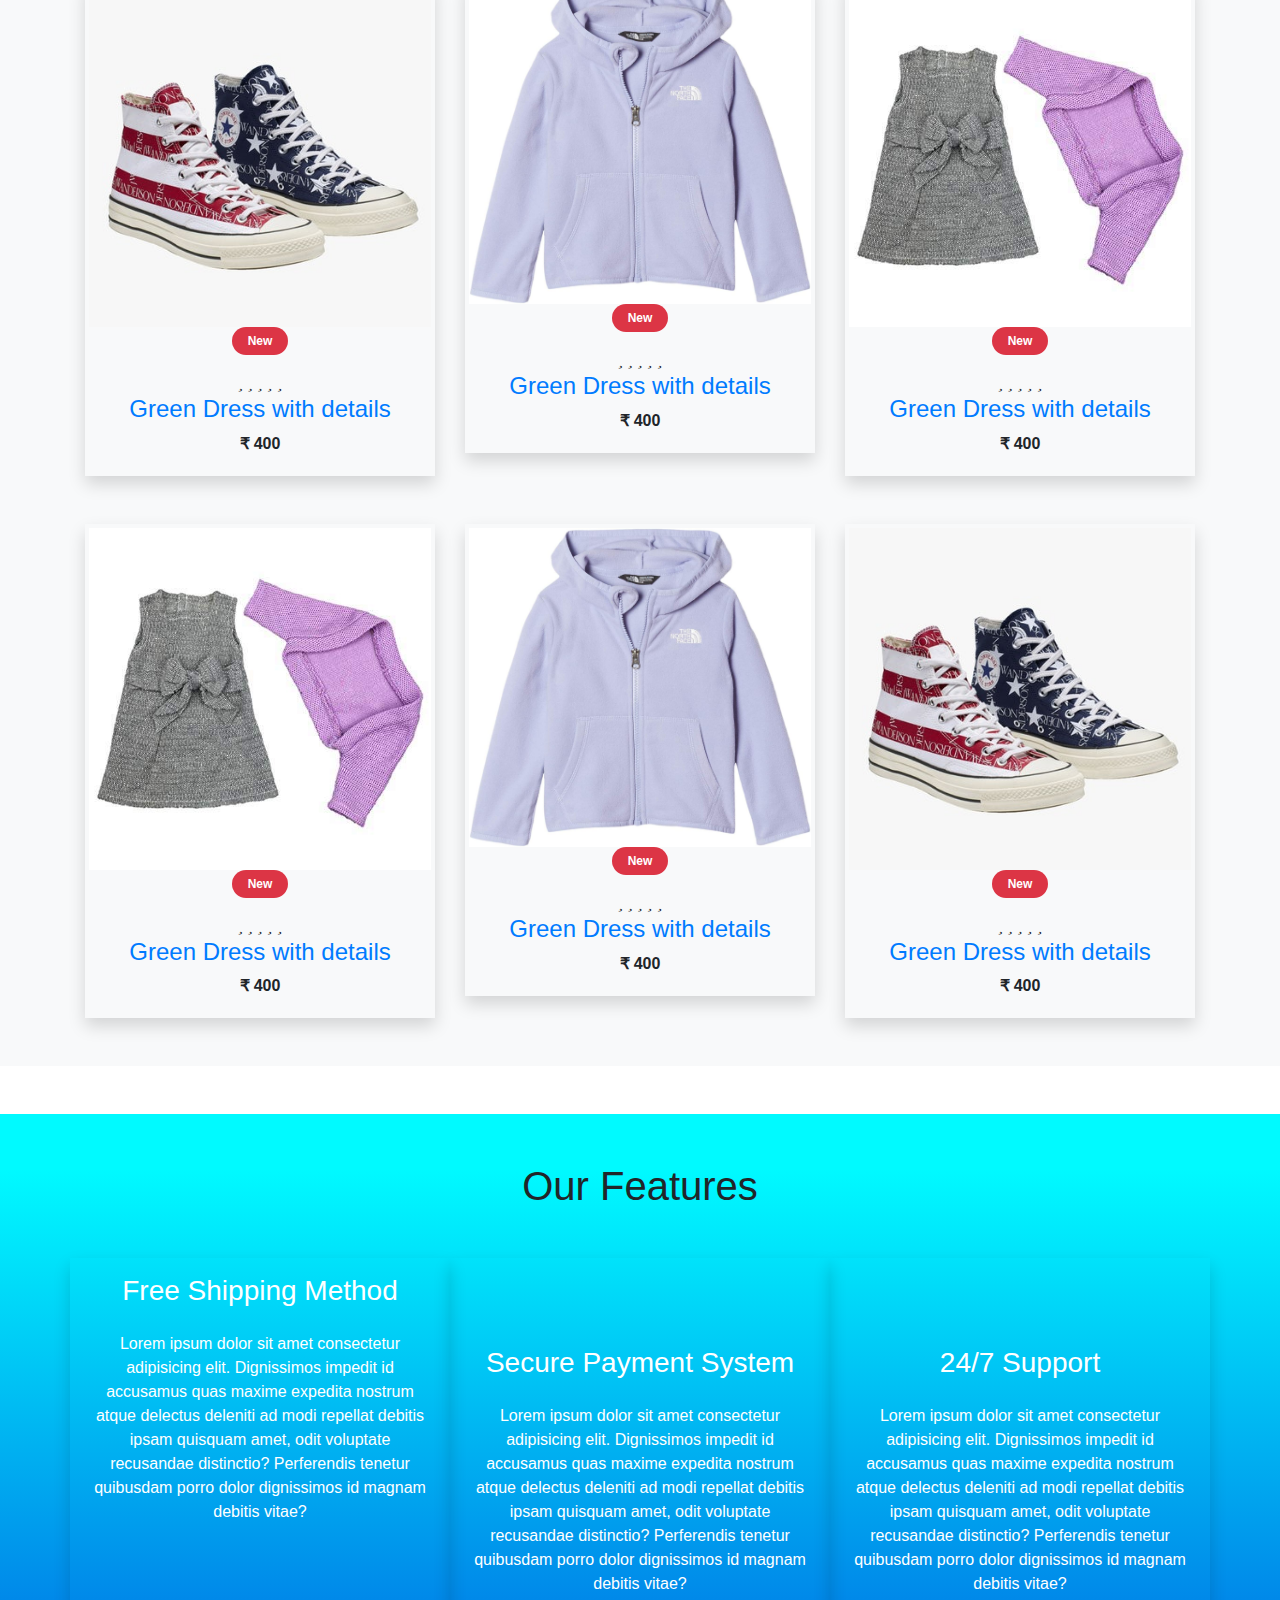
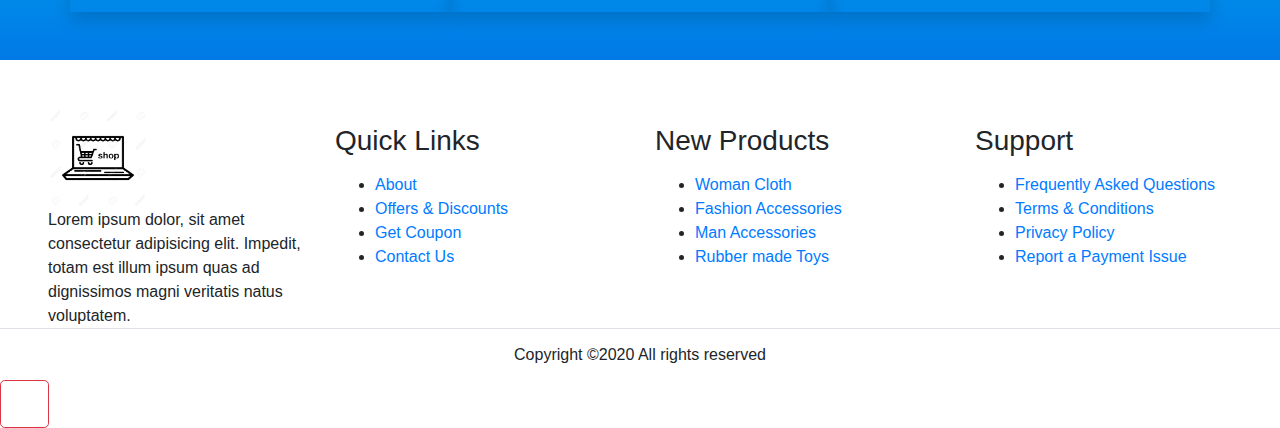
<file: home.html>
<!doctype html>
<html lang="en">
  <head>
    <!-- Required meta tags -->
    <meta charset="utf-8">
    <meta name="viewport" content="width=device-width, initial-scale=1, shrink-to-fit=no">
    <!-- style.css For Custom Styling -->
<link rel="stylesheet" href="assets/css/style.css">
<!-- fontawesome cdn For Icons -->
<link rel="stylesheet"
href="https://cdnjs.cloudflare.com/ajax/libs/font-awesome/5.10.0/css/all.min.css"
integrity="sha512-PgQMlq+nqFLV4ylk1gwUOgm6CtIIXkKwaIHp/PAIWHzig/lKZSEGKEys
h0TCVbHJXCLN7WetD8TFecIky75ZfQ=="
crossorigin="anonymous" />
    <!-- Bootstrap CSS -->
    <link rel="stylesheet" href="https://stackpath.bootstrapcdn.com/bootstrap/4.5.2/css/bootstrap.min.css" integrity="sha384-JcKb8q3iqJ61gNV9KGb8thSsNjpSL0n8PARn9HuZOnIxN0hoP+VmmDGMN5t9UJ0Z" crossorigin="anonymous">
    <link rel="stylesheet" href="https://maxcdn.bootstrapcdn.com/font-awesome/4.4.0/css/font-awesome.min.css">
    
    <title>Ecommerce Website</title>
  </head>
  <body>
    <section class="header_menu" id="header_menu">
        <div class="container-fluid px-0 shadow">
        <nav class="navbar navbar-expand-lg navbar-dark bg-dark py-3 " >
        <a class="navbar-brand pl-5 pl-small-0" href="index.html">
        <img src="assets/images/logo.jpg" class="img img-fluid" width="70px"
        alt="logo">
        </a>
        <button class="navbar-toggler" type="button" data-toggle="collapse"
        data-target="#navbarSupportedContent"
        aria-controls="navbarSupportedContent" aria-expanded="false"
        aria-label="Toggle navigation">
        <span class="navbar-toggler-icon"></span>
        </button>
        <div class="collapse navbar-collapse" id="navbarSupportedContent">
        <ul class="navbar-nav mx-auto">
        <li class="nav-item active">
        <a class="nav-link" href="index.html">Home <span
        class="sr-only">(current)</span></a>
        </li>
        <li class="nav-item">
        <a class="nav-link" href="product.html">Product</a>
        </li>
        <li class="nav-item">
        <a class="nav-link" href="category.html">Category</a>
        </li>
        <li class="nav-item">
            <a class="nav-link" href="about.html">About Us</a>
        </li>
        <li class="nav-item">
        <a class="nav-link" href="contact.html">Contact Us</a>
        </li>
        <!-- <li class="nav-item dropdown">
        <a class="nav-link dropdown-toggle" href="#" id="navbarDropdown"
        role="button" data-toggle="dropdown"
        aria-haspopup="true" aria-expanded="false">
        Dropdown
        </a>
        <div class="dropdown-menu" aria-labelledby="navbarDropdown">
        <a class="dropdown-item" href="#">Action</a>
        <a class="dropdown-item" href="#">Another action</a>
        <div class="dropdown-divider"></div>
        <a class="dropdown-item" href="#">Something else here</a>
        </div>
        </li> -->
        </ul>
        <div class="search mr-3">
        <a href="search.html" class="btn btn-sm btn-outline-primary">
        Search
        </a>
        </div>
        <div class="cart">
        <a href="cart.html">
            <i class="fa fa-shopping-cart fa_custom fa-2x"></i>
        <span class="badge badge-pill badge-primary">24</span>
        </a>
        </div>
        </div>
        </nav>
        </div>
        </section>
        <section class="header_carousel" id="header_carousel">
            <div id="carouselExampleControls" class="carousel slide" data-ride="carousel">
            <div class="carousel-inner">
            <div class="carousel-item active">
            <img class="d-block w-100"
            src="assets/images/two.jpg" alt="First slide">
            </div>
            <div class="carousel-item">
            <img class="d-block w-100"
            src="assets/images/one.jpg" alt="Second slide">
            </div>
            <div class="carousel-item">
            <img class="d-block w-100"
            src="assets/images/three.jpg" alt="Third slide">
            </div>
            </div>
            <a class="carousel-control-prev" href="#carouselExampleControls" role="button"
            data-slide="prev">
            <span class="carousel-control-prev-icon" aria-hidden="true"></span>
            <span class="sr-only">Previous</span>
            </a>
             <a class="carousel-control-next" href="#carouselExampleControls" role="button"
            data-slide="next">
            <span class="carousel-control-next-icon" aria-hidden="true"></span>
            <span class="sr-only">Next</span>
            </a>
            </div>
            </section>
            <section class="shop_by_category py-5 my-5" id="shop_by_category">
                <div class="container-fluid">
                <div class="section_title text-center mb-5">
                <h1 class="text-capitalize">Shop By category</h1>
                </div>
                <div class="row">
                    <div class="col-md-4 col-12">
                    <div class="card bg-dark text-white">
                    <a href="category.html">
                    <img class="card-img img img-fluid" src="assets/images/caraousel1.jpg"
                    alt="Card image">
                    </a>
                    </div>
                    </div>
                    <div class="col-md-4 col-12 mt-small-5 mb-small-5">
                    <div class="card bg-dark text-white">
                    <a href="category.html">
                    <img class="card-img img img-fluid" src="assets/images/W10709.jpg"
                    alt="Card image">
                    </a>
                    </div>
                    </div>
                    <div class="col-md-4 col-12">
                    <div class="card bg-dark text-white">
                    <a href="category.html">
                    <img class="card-img img img-fluid" src="assets/images/category.jpg"
                    alt="Card image">
                    </a>
                    </div>
                    </div>
                    </div>
                    </div>
                    </section>
                    <section class="products py-5 my-5 bg-light" id="products">
                        <div class="container ">
                        <div class="section_title text-center mb-5">
                        <h1 class="text-capitalize">Latest Products</h1>
                        </div>
                        <div class="row mb-5">
                        <div class="col-md-4 col-12">
                        <div class="single_product shadow text-center p-1">
                        <div class="product_img">
                            <a href="product_detail.html"><img src="assets/images/product1.jpg"
                                class="img img-fluid" alt=""></a>
                                <div class="new_product">
                                <span class="badge py-2 px-3 badge-pill badge-danger">New</span>
                                </div>
                                </div>
                                <div class="product-caption my-3">
                                <div class="product-ratting">
                                <i class="fas fa-star"></i>
                                <i class="fas fa-star"></i>
                                <i class="fas fa-star"></i>
                                <i class="far fa-star low-star"></i>
                                <i class="far fa-star low-star"></i>
                                </div>
                                <h4><a href="product_detail.html">Green Dress with details</a></h4>
                                <div class="price">
                                <b><span class="mr-1">₹</span><span>400</span></b>
                                </div>
                                </div>
                                </div>
                                </div>
                                <div class="col-md-4 col-12">
                                    <div class="single_product shadow text-center p-1 mt-small-5 mb-small-5">
                                        <div class="product_img">
                                        <a href="product_detail.html"><img src="assets/images/product2.jpg"
                                        class="img img-fluid" alt=""></a>
                                        <div class="new_product">
                                        <span class="badge py-2 px-3 badge-pill badge-danger">New</span>
                                        </div>
                                        </div>
                                        <div class="product-caption my-3">
                                        <div class="product-ratting">
                                        <i class="far fa-star"></i>
                                        <i class="far fa-star"></i>
                                        <i class="far fa-star"></i>
                                        <i class="far fa-star low-star"></i>
                                        <i class="far fa-star low-star"></i>
                                        </div>
                                        <h4><a href="product_detail.html">Green Dress with details</a></h4>
                                        <div class="price">
                                            <b><span class="mr-1">₹</span><span>400</span></b>
                                        </div>
                                    </div>
                                    </div>
                                    </div>
                                    <div class="col-md-4 col-12">
                                    <div class="single_product shadow text-center p-1">
                                    <div class="product_img">
                                    <a href="product_detail.html"><img src="assets/images/product3.jpg"
                                    class="img img-fluid" alt=""></a>
                                    <div class="new_product">
                                    <span class="badge py-2 px-3 badge-pill badge-danger">New</span>
                                    </div>
                                    </div>
                                    <div class="product-caption my-3">
                                    <div class="product-ratting">
                                    <i class="far fa-star"></i>
                                    <i class="far fa-star"></i>
                                    <i class="far fa-star"></i>
                                    <i class="far fa-star low-star"></i>
                                    <i class="far fa-star low-star"></i>
                                    </div>
                                    <h4><a href="product_detail.html">Green Dress with details</a></h4>
                                    <div class="price">
                                    <b><span class="mr-1">₹</span><span>400</span></b>
                                    </div>
                                    </div>
                                    </div>
                                    </div>
                                    </div>
                                    <div class="row">
                                        <div class="col-md-4 col-12">
                                        <div class="single_product shadow text-center p-1">
                                        <div class="product_img">
                                        <a href="product_detail.html"><img src="assets/images/product3.jpg"
                                        class="img img-fluid" alt=""></a>
                                        <div class="new_product">
                                        <span class="badge py-2 px-3 badge-pill badge-danger">New</span>
                                        </div>
                                        </div>
                                        <div class="product-caption my-3">
                                            <div class="product-ratting">
                                            <i class="far fa-star"></i>
                                            <i class="far fa-star"></i>
                                            <i class="far fa-star"></i>
                                            <i class="far fa-star low-star"></i>
                                            <i class="far fa-star low-star"></i>
                                            </div>
                                            <h4><a href="product_detail.html">Green Dress with details</a></h4>
                                            <div class="price">
                                            <b><span class="mr-1">₹</span><span>400</span></b>
                                            </div>
                                            </div>
                                            </div>
                                            </div>
                                            <div class="col-md-4 col-12">
                                            <div class="single_product shadow text-center p-1 mt-small-5 mb-small-5">
                                            <div class="product_img">
                                            <a href="product_detail.html"><img src="assets/images/product2.jpg"
                                            class="img img-fluid" alt=""></a>
                                            <div class="new_product">
                                            <span class="badge py-2 px-3 badge-pill badge-danger">New</span>
                                            </div>
                                            </div>
                                            <div class="product-caption my-3">
                                                <div class="product-ratting">
                                                <i class="far fa-star"></i>
                                                <i class="far fa-star"></i>
                                                <i class="far fa-star"></i>
                                                <i class="far fa-star low-star"></i>
                                                <i class="far fa-star low-star"></i>
                                                </div>
                                                <h4><a href="product_detail.html">Green Dress with details</a></h4>
                                                <div class="price">
                                                <b><span class="mr-1">₹</span><span>400</span></b>
                                                </div>
                                                </div>
                                                </div>
                                                </div>
                                                <div class="col-md-4 col-12">
                                                    <div class="single_product shadow text-center p-1">
                                                        <div class="product_img">
                                                        <a href="product_detail.html"><img src="assets/images/product1.jpg"
                                                        class="img img-fluid" alt=""></a>
                                                        <div class="new_product">
                                                        <span class="badge py-2 px-3 badge-pill badge-danger">New</span>
                                                        </div>
                                                        </div>
                                                        <div class="product-caption my-3">
                                                        <div class="product-ratting">
                                                        <i class="far fa-star"></i>
                                                        <i class="far fa-star"></i>
                                                        <i class="far fa-star"></i>
                                                        <i class="far fa-star low-star"></i>
                                                        <i class="far fa-star low-star"></i>
                                                        </div>
                                                        <h4><a href="product_detail.html">Green Dress with details</a></h4>
                                                        <div class="price">
                                                        <b><span class="mr-1">₹</span><span>400</span></b>
                                                        </div>
                                                        </div>
                                                        </div>
                                                        </div>
                                                        </div>
                                                        </div>
                                                        </section>
                        <section class="feature py-5 mt-5" id="feature">
                            <div class="container">
                            <div class="section_title text-center mb-5">
                            <h1 class="text-capitalize">Our Features</h1>
                            </div>
                            <div class="row text-white">
                            <div class="col-md-4 col-12 shadow p-3">
                            <div class="text-center">
                            <div class="mb-4">
                            <i class="fas fa-shipping-fast fa-3x mb-3 pt-2"></i>
                            <div>
                            <h3>Free Shipping Method</h3>
                            </div>
                            </div>
                            <div>
                            Lorem ipsum dolor sit amet consectetur adipisicing elit. Dignissimos impedit id
                            accusamus quas maxime
                            expedita nostrum atque delectus deleniti ad modi repellat debitis ipsam
                            quisquam amet, odit voluptate
                            recusandae distinctio? Perferendis tenetur quibusdam porro dolor dignissimos
                            id magnam debitis vitae?
                            </div>
                            </div>
                            </div>
                            <div class="col-md-4 col-12 shadow p-3 mt-small-5 mb-small-5">
                            <div class="text-center">
                            <div class="mb-4">
                                <i class="fas fa-lock fa-3x mb-3 pt-2"></i>
<div>
<h3>Secure Payment System</h3>
</div>
</div>
<div>
Lorem ipsum dolor sit amet consectetur adipisicing elit. Dignissimos impedit id
accusamus quas maxime
expedita nostrum atque delectus deleniti ad modi repellat debitis ipsam
quisquam amet, odit voluptate
recusandae distinctio? Perferendis tenetur quibusdam porro dolor dignissimos
id magnam debitis vitae?
</div>
</div>
</div>
<div class="col-md-4 col-12 shadow p-3">
<div class="text-center">
<div class="mb-4">
<i class="fas fa-headphones fa-3x mb-3 pt-2"></i>
<div>
<h3>24/7 Support</h3>
</div>
</div>
<div>
Lorem ipsum dolor sit amet consectetur adipisicing elit. Dignissimos impedit id
accusamus quas maxime
expedita nostrum atque delectus deleniti ad modi repellat debitis ipsam
quisquam amet, odit voluptate
recusandae distinctio? Perferendis tenetur quibusdam porro dolor dignissimos
id magnam debitis vitae?
</div>
</div>
</div>
</div>
</div>
</section>
<section class="footer_section pt-5 pb-2" id="footer_section">
    <footer>
    <div class="container-fluid">
    <div class="row">
    <div class="col-md-3 col-6 pl-5 pl-small-15">
    <div class="footer_title">
    <a href="index.html"><img src="assets/images/logo.jpg" width="100px"
    class="img img-fluid" alt="logo"></a>
    </div>
    <div>
    Lorem ipsum dolor, sit amet consectetur adipisicing elit. Impedit, totam est
    illum ipsum quas ad
    dignissimos magni veritatis natus voluptatem.
    </div>
    </div>
    <div class="col-md-3 col-6">
    <div class="footer_title pt-3 mb-3">
    <h3>Quick Links</h3>
    </div>
    <div class="footer_links">
    <ul>
    <li><a href="about.html">About</a></li>
    <li><a href="javascript:;">Offers & Discounts</a></li>
    <li><a href="javascript:;">Get Coupon</a></li>
    <li><a href="contact.html">Contact Us</a></li>
    </ul>
    </div>
    </div>
    <div class="col-md-3 col-6">
        <div class="footer_title pt-3 mb-3">
        <h3>New Products</h3>
        </div>
        <div class="footer_links">
        <ul>
        <li><a href="javascript:;">Woman Cloth</a></li>
        <li><a href="javascript:;">Fashion Accessories</a></li>
        <li><a href="javascript:;">Man Accessories</a></li>
        <li><a href="javascript:;">Rubber made Toys</a></li>
        </ul>
        </div>
        </div>
        <div class="col-md-3 col-6">
        <div class="footer_title pt-3 mb-3">
        <h3>Support</h3>
        </div>
        <div class="footer_links">
        <ul>
        <li><a href="javascript:;">Frequently Asked Questions</a></li>
        <li><a href="javascript:;">Terms & Conditions</a></li>
        <li><a href="javascript:;">Privacy Policy</a></li>
        <li><a href="javascript:;">Report a Payment Issue</a></li>
        </ul>
        </div>
        </div>
        </div>
        </div>
        <div class="border-top">
            <h6 class="text-center mt-3">Copyright ©2020 All rights reserved
            </h6>
            </div>
            </footer>
            </section>
            <div class="backtop">
            <a id="button" href="#top" class="btn btn-lg btn-outline-danger" role="button">
            <i class="fas fa-chevron-up text-dark"></i>
            </a>
            </div>

        
    <!-- Optional JavaScript -->
    <!-- jQuery first, then Popper.js, then Bootstrap JS -->
    <script src="https://code.jquery.com/jquery-3.5.1.slim.min.js" integrity="sha384-DfXdz2htPH0lsSSs5nCTpuj/zy4C+OGpamoFVy38MVBnE+IbbVYUew+OrCXaRkfj" crossorigin="anonymous"></script>
    <script src="https://cdn.jsdelivr.net/npm/popper.js@1.16.1/dist/umd/popper.min.js" integrity="sha384-9/reFTGAW83EW2RDu2S0VKaIzap3H66lZH81PoYlFhbGU+6BZp6G7niu735Sk7lN" crossorigin="anonymous"></script>
    <script src="https://stackpath.bootstrapcdn.com/bootstrap/4.5.2/js/bootstrap.min.js" integrity="sha384-B4gt1jrGC7Jh4AgTPSdUtOBvfO8shuf57BaghqFfPlYxofvL8/KUEfYiJOMMV+rV" crossorigin="anonymous"></script>
  </body>
</html>
</file>
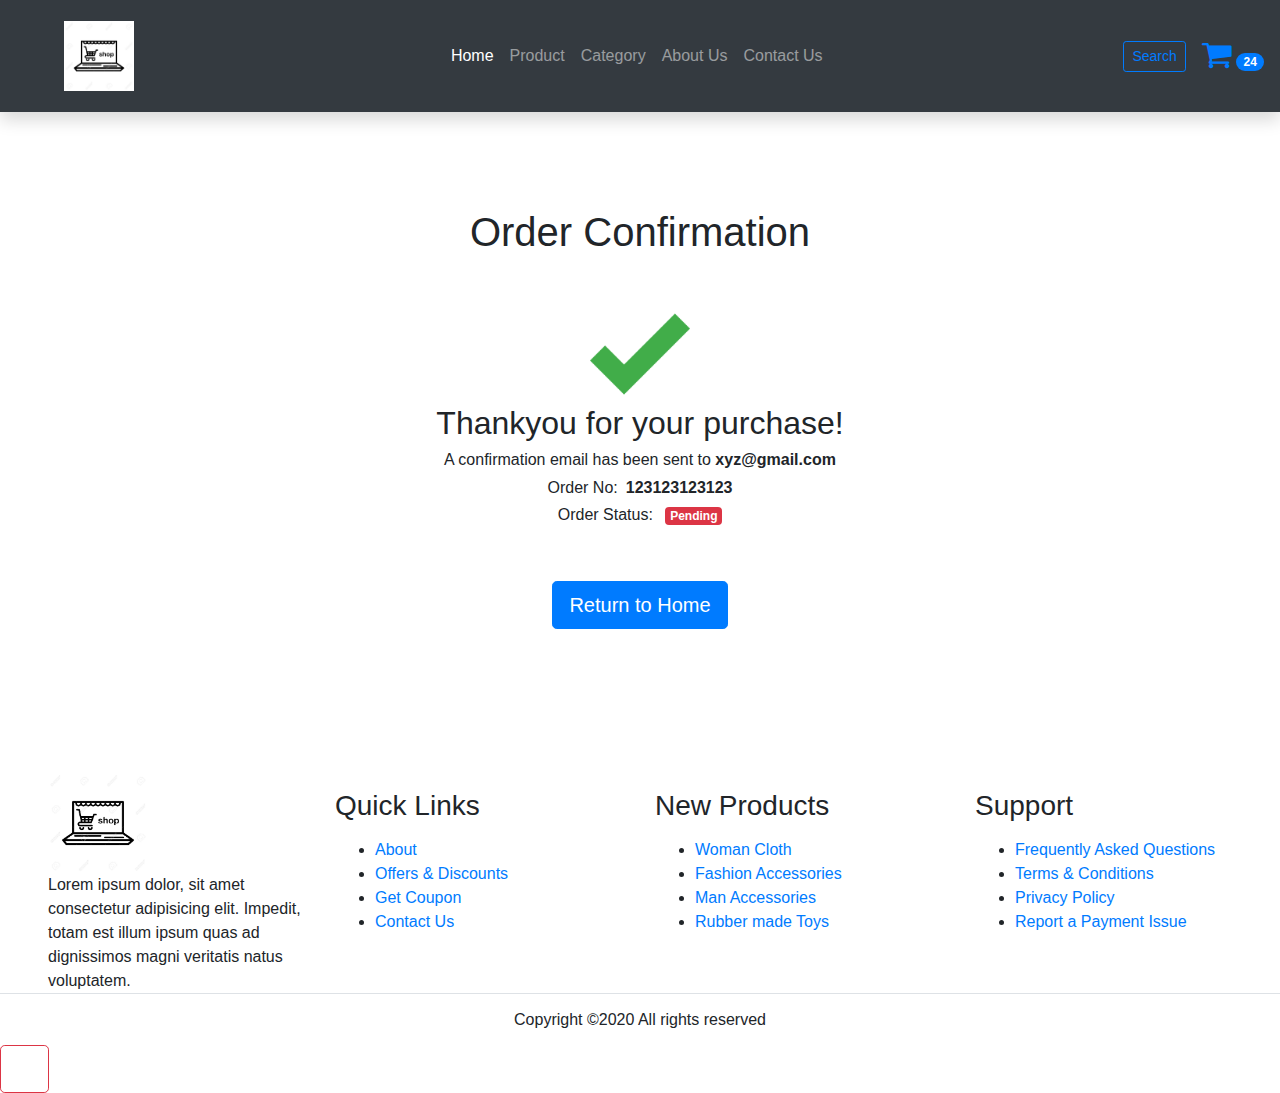
<file: order_confirmation.html>
<!doctype html>
<html lang="en">
  <head>
    <!-- Required meta tags -->
    <meta charset="utf-8">
    <meta name="viewport" content="width=device-width, initial-scale=1, shrink-to-fit=no">
    <!-- style.css For Custom Styling -->
<link rel="stylesheet" href="assets/css/style.css">
<!-- fontawesome cdn For Icons -->
<link rel="stylesheet"
href="https://cdnjs.cloudflare.com/ajax/libs/font-awesome/5.10.0/css/all.min.css"
integrity="sha512-PgQMlq+nqFLV4ylk1gwUOgm6CtIIXkKwaIHp/PAIWHzig/lKZSEGKEys
h0TCVbHJXCLN7WetD8TFecIky75ZfQ=="
crossorigin="anonymous" />
    <!-- Bootstrap CSS -->
    <link rel="stylesheet" href="https://stackpath.bootstrapcdn.com/bootstrap/4.5.2/css/bootstrap.min.css" integrity="sha384-JcKb8q3iqJ61gNV9KGb8thSsNjpSL0n8PARn9HuZOnIxN0hoP+VmmDGMN5t9UJ0Z" crossorigin="anonymous">
    <link rel="stylesheet" href="https://maxcdn.bootstrapcdn.com/font-awesome/4.4.0/css/font-awesome.min.css">
    <title>Ecommerce Website</title>
  </head>
  <body>
    <section class="header_menu" id="header_menu">
        <div class="container-fluid px-0 shadow">
        <nav class="navbar navbar-expand-lg navbar-dark bg-dark py-3 " >
        <a class="navbar-brand pl-5 pl-small-0" href="product.html">
        <img src="assets/images/logo.jpg" class="img img-fluid" width="70px"
        alt="logo">
        </a>
        <button class="navbar-toggler" type="button" data-toggle="collapse"
        data-target="#navbarSupportedContent"
        aria-controls="navbarSupportedContent" aria-expanded="false"
        aria-label="Toggle navigation">
        <span class="navbar-toggler-icon"></span>
        </button>
        <div class="collapse navbar-collapse" id="navbarSupportedContent">
        <ul class="navbar-nav mx-auto">
        <li class="nav-item active">
        <a class="nav-link" href="index.html">Home <span
            class="sr-only">(current)</span></a>
        </li>
        <li class="nav-item">
        <a class="nav-link" href="product.html">Product</a>
        </li>
        <li class="nav-item">
        <a class="nav-link" href="category.html">Category</a>
        </li>
        <li class="nav-item">
            <a class="nav-link" href="about.html">About Us</a>
        </li>
        <li class="nav-item">
        <a class="nav-link" href="contact.html">Contact Us</a>
        </li>
        <!-- <li class="nav-item dropdown">
        <a class="nav-link dropdown-toggle" href="#" id="navbarDropdown"
        role="button" data-toggle="dropdown"
        aria-haspopup="true" aria-expanded="false">
        Dropdown
        </a>
        <div class="dropdown-menu" aria-labelledby="navbarDropdown">
        <a class="dropdown-item" href="#">Action</a>
        <a class="dropdown-item" href="#">Another action</a>
        <div class="dropdown-divider"></div>
        <a class="dropdown-item" href="#">Something else here</a>
        </div>
        </li> -->
        </ul>
        <div class="search mr-3">
        <a href="search.html" class="btn btn-sm btn-outline-primary">
        Search
        </a>
        </div>
        <div class="cart">
        <a href="cart.html">
        <i class="fa fa-shopping-cart fa-2x"></i>
        <span class="badge badge-pill badge-primary">24</span>
        </a>
        </div>
        </div>
        </nav>
        </div>
        </section>
        <section class="order_confirmation py-5 my-5" id="order_confirmation">
            <div class="container ">
            <div class="section_title text-center mb-5">
            <h1 class="text-capitalize">order confirmation</h1>
            </div>
            <div class="row">
            <div class="col-md-6 mx-auto text-center">
            <div>
            <img src="assets/images/correct.png"  width="100px" class="img img-fluid"
            alt="image">
            </div>
            <div>
            <h2>Thankyou for your purchase!</h2>
            <h6>A confirmation email has been sent to
            <b>xyz@gmail.com</b></h6>
            <h6><span class="mr-2">Order
            No:</span><span><b>123123123123</b></span></h6>
            <h6>
            <span class="mr-2">Order Status:</span>
            <span>
            <b>
            <span class="badge badge-danger">Pending</span>
            </b>
            </span>
            </h6>
            <a href="index.html" class="btn btn-primary btn-lg mt-5">Return to
            Home</a>
            </div>
            </div>
            </div>
            </div>
            </section>
<section class="footer_section pt-5 pb-2" id="footer_section">
    <footer>
    <div class="container-fluid">
    <div class="row">
    <div class="col-md-3 col-6 pl-5 pl-small-15">
    <div class="footer_title">
    <a href="index.html"><img src="assets/images/logo.jpg" width="100px"
    class="img img-fluid" alt="logo"></a>
    </div>
    <div>
    Lorem ipsum dolor, sit amet consectetur adipisicing elit. Impedit, totam est
    illum ipsum quas ad
    dignissimos magni veritatis natus voluptatem.
    </div>
    </div>
    <div class="col-md-3 col-6">
    <div class="footer_title pt-3 mb-3">
    <h3>Quick Links</h3>
    </div>
    <div class="footer_links">
    <ul>
    <li><a href="about.html">About</a></li>
    <li><a href="javascript:;">Offers & Discounts</a></li>
    <li><a href="javascript:;">Get Coupon</a></li>
    <li><a href="contact.html">Contact Us</a></li>
    </ul>
    </div>
    </div>
    <div class="col-md-3 col-6">
        <div class="footer_title pt-3 mb-3">
        <h3>New Products</h3>
        </div>
        <div class="footer_links">
        <ul>
        <li><a href="javascript:;">Woman Cloth</a></li>
        <li><a href="javascript:;">Fashion Accessories</a></li>
        <li><a href="javascript:;">Man Accessories</a></li>
        <li><a href="javascript:;">Rubber made Toys</a></li>
        </ul>
        </div>
        </div>
        <div class="col-md-3 col-6">
        <div class="footer_title pt-3 mb-3">
        <h3>Support</h3>
        </div>
        <div class="footer_links">
        <ul>
        <li><a href="javascript:;">Frequently Asked Questions</a></li>
        <li><a href="javascript:;">Terms & Conditions</a></li>
        <li><a href="javascript:;">Privacy Policy</a></li>
        <li><a href="javascript:;">Report a Payment Issue</a></li>
        </ul>
        </div>
        </div>
        </div>
        </div>
        <div class="border-top">
            <h6 class="text-center mt-3">Copyright ©2020 All rights reserved
            </h6>
            </div>
            </footer>
            </section>
            <div class="backtop">
            <a id="button" href="#top" class="btn btn-lg btn-outline-danger" role="button">
            <i class="fas fa-chevron-up text-dark"></i>
            </a>
            </div>

        
    <!-- Optional JavaScript -->
    <!-- jQuery first, then Popper.js, then Bootstrap JS -->
    <script src="https://code.jquery.com/jquery-3.5.1.slim.min.js" integrity="sha384-DfXdz2htPH0lsSSs5nCTpuj/zy4C+OGpamoFVy38MVBnE+IbbVYUew+OrCXaRkfj" crossorigin="anonymous"></script>
    <script src="https://cdn.jsdelivr.net/npm/popper.js@1.16.1/dist/umd/popper.min.js" integrity="sha384-9/reFTGAW83EW2RDu2S0VKaIzap3H66lZH81PoYlFhbGU+6BZp6G7niu735Sk7lN" crossorigin="anonymous"></script>
    <script src="https://stackpath.bootstrapcdn.com/bootstrap/4.5.2/js/bootstrap.min.js" integrity="sha384-B4gt1jrGC7Jh4AgTPSdUtOBvfO8shuf57BaghqFfPlYxofvL8/KUEfYiJOMMV+rV" crossorigin="anonymous"></script>
  </body>
</html>
</file>
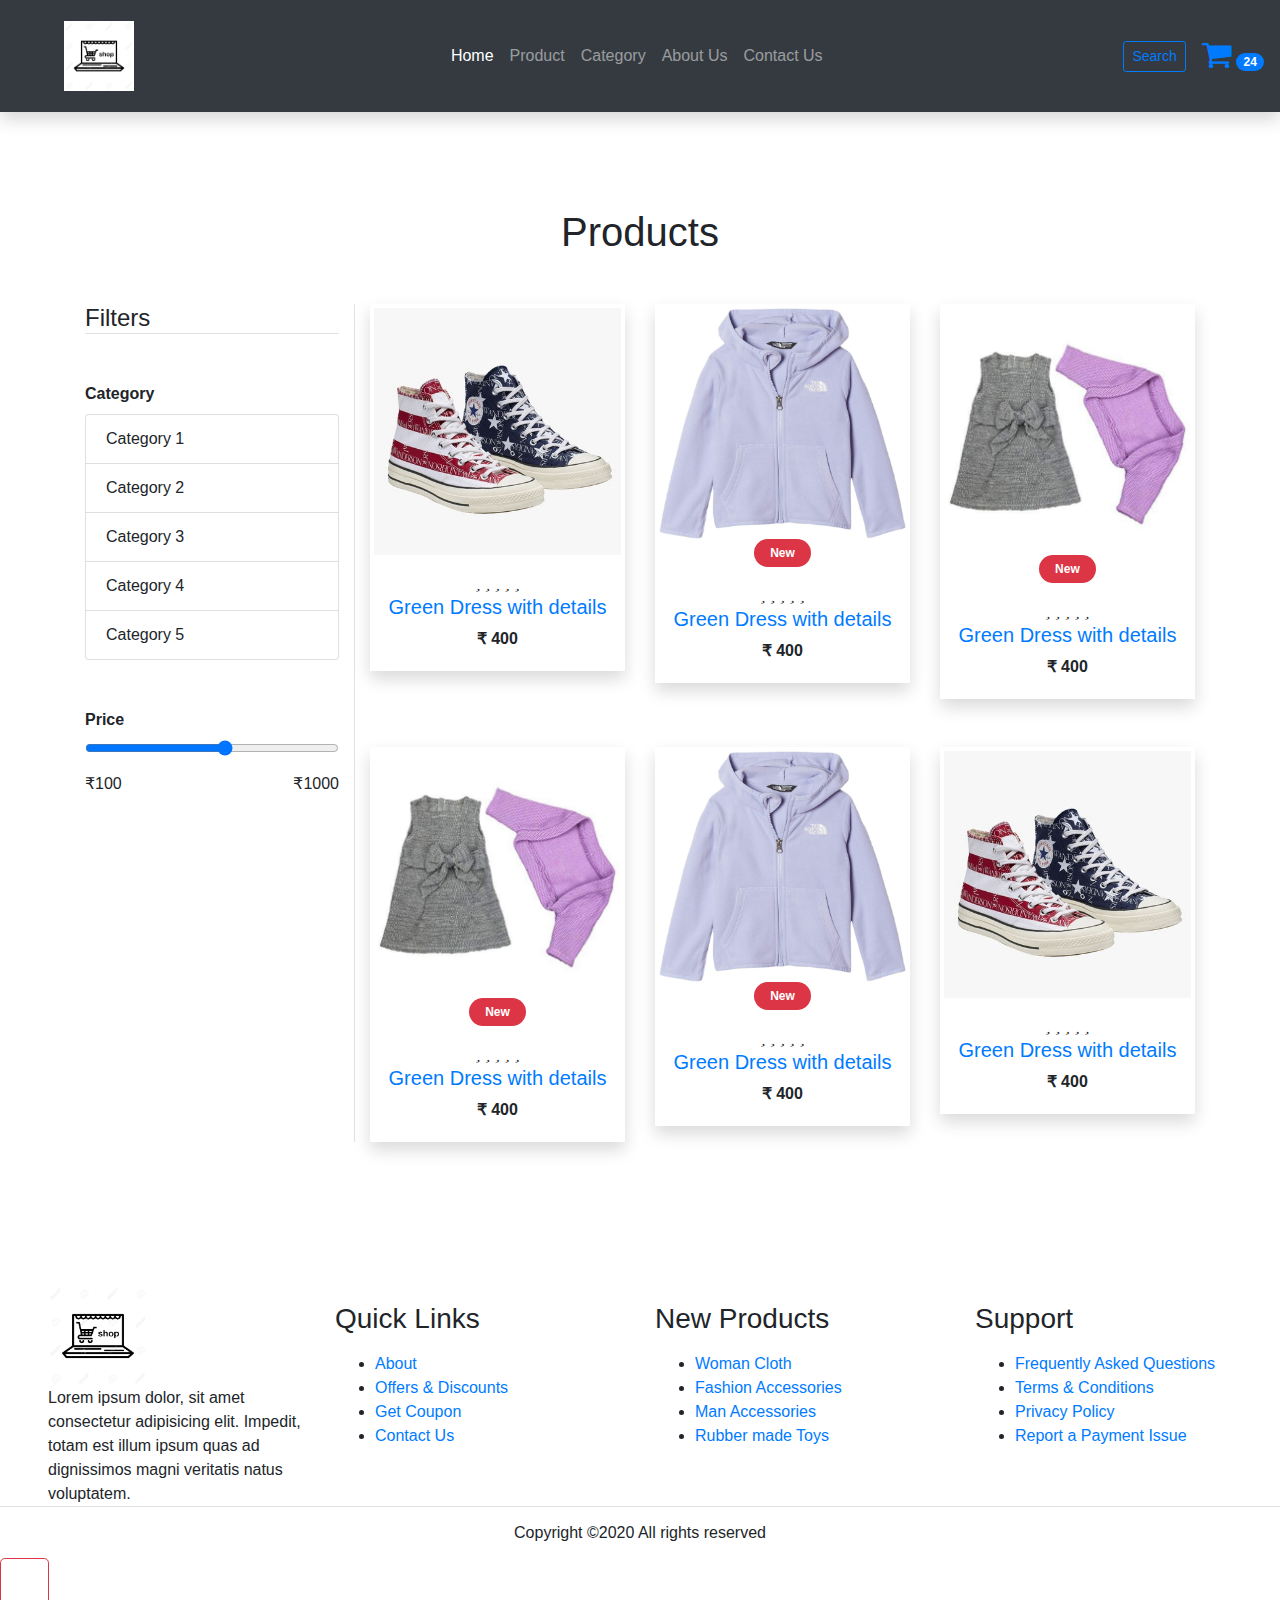
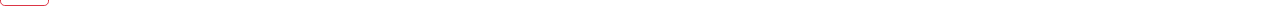
<file: product.html>
<!doctype html>
<html lang="en">
  <head>
    <!-- Required meta tags -->
    <meta charset="utf-8">
    <meta name="viewport" content="width=device-width, initial-scale=1, shrink-to-fit=no">
    <!-- style.css For Custom Styling -->
<link rel="stylesheet" href="assets/css/style.css">
<!-- fontawesome cdn For Icons -->
<link rel="stylesheet"
href="https://cdnjs.cloudflare.com/ajax/libs/font-awesome/5.10.0/css/all.min.css"
integrity="sha512-PgQMlq+nqFLV4ylk1gwUOgm6CtIIXkKwaIHp/PAIWHzig/lKZSEGKEys
h0TCVbHJXCLN7WetD8TFecIky75ZfQ=="
crossorigin="anonymous" />
    <!-- Bootstrap CSS -->
    <link rel="stylesheet" href="https://stackpath.bootstrapcdn.com/bootstrap/4.5.2/css/bootstrap.min.css" integrity="sha384-JcKb8q3iqJ61gNV9KGb8thSsNjpSL0n8PARn9HuZOnIxN0hoP+VmmDGMN5t9UJ0Z" crossorigin="anonymous">
    <link rel="stylesheet" href="https://maxcdn.bootstrapcdn.com/font-awesome/4.4.0/css/font-awesome.min.css">
    <title>Ecommerce Website</title>
  </head>
  <body>
    <section class="header_menu" id="header_menu">
        <div class="container-fluid px-0 shadow">
        <nav class="navbar navbar-expand-lg navbar-dark bg-dark py-3 " >
        <a class="navbar-brand pl-5 pl-small-0" href="product.html">
        <img src="assets/images/logo.jpg" class="img img-fluid" width="70px"
        alt="logo">
        </a>
        <button class="navbar-toggler" type="button" data-toggle="collapse"
        data-target="#navbarSupportedContent"
        aria-controls="navbarSupportedContent" aria-expanded="false"
        aria-label="Toggle navigation">
        <span class="navbar-toggler-icon"></span>
        </button>
        <div class="collapse navbar-collapse" id="navbarSupportedContent">
        <ul class="navbar-nav mx-auto">
        <li class="nav-item active">
        <a class="nav-link" href="index.html">Home <span
            class="sr-only">(current)</span></a>
        </li>
        <li class="nav-item">
        <a class="nav-link" href="product.html">Product</a>
        </li>
        <li class="nav-item">
        <a class="nav-link" href="category.html">Category</a>
        </li>
        <li class="nav-item">
            <a class="nav-link" href="about.html">About Us</a>
        </li>
        <li class="nav-item">
        <a class="nav-link" href="contact.html">Contact Us</a>
        </li>
        <!-- <li class="nav-item dropdown">
        <a class="nav-link dropdown-toggle" href="#" id="navbarDropdown"
        role="button" data-toggle="dropdown"
        aria-haspopup="true" aria-expanded="false">
        Dropdown
        </a>
        <div class="dropdown-menu" aria-labelledby="navbarDropdown">
        <a class="dropdown-item" href="#">Action</a>
        <a class="dropdown-item" href="#">Another action</a>
        <div class="dropdown-divider"></div>
        <a class="dropdown-item" href="#">Something else here</a>
        </div>
        </li> -->
        </ul>
        <div class="search mr-3">
        <a href="search.html" class="btn btn-sm btn-outline-primary">
        Search
        </a>
        </div>
        <div class="cart">
        <a href="cart.html">
        <i class="fa fa-shopping-cart fa-2x"></i>
        <span class="badge badge-pill badge-primary">24</span>
        </a>
        </div>
        </div>
        </nav>
        </div>
        </section>
    <section class="products py-5 my-5" id="products">
        <div class="container ">
        <div class="section_title text-center mb-5">
        <h1 class="text-capitalize">Products</h1>
        </div>
        <div class="row">
        <div class="col-md-3 border-right mb-small-5">
        <h4 class="mb-5 border-bottom">Filters</h4>
        <div class="mb-5">
        <label><b>Category</b></label>
        <ul class="list-group">
        <li class="list-group-item">Category 1</li>
        <li class="list-group-item">Category 2</li>
        <li class="list-group-item">Category 3</li>
        <li class="list-group-item">Category 4</li>
        <li class="list-group-item">Category 5</li>
        </ul>
        </div>
        <div>
        <form>
        <div class="form-group">
        <label><b>Price</b></label>
        <input type="range" min="100" max="1000" step="100"
        class="form-control-range">
        </div>
        </form>
        <div class="d-flex justify-content-between">
        <label>₹100</label>
        <label>₹1000</label>
        </div>
    </div>
</div>
<div class="col-md-9">
    <div class="row mb-5">
        <div class="col-md-4 col-12">
        <div class="single_product shadow text-center p-1">
        <div class="product_img">
        <a href="product_detail.html"><img
        src="assets/images/product1.jpg" class="img img-fluid"
        alt=""></a>
        </div>
        <div class="product-caption my-3">
        <div class="product-ratting">
        <i class="fas fa-star"></i>
        <i class="fas fa-star"></i>
        <i class="fas fa-star"></i>
        <i class="far fa-star"></i>
        <i class="far fa-star"></i>
        </div>
        <h5><a href="product_detail.html">Green Dress with
        details</a></h5>
        <div class="price">
        <b><span class="mr-1">₹</span><span>400</span></b>
        </div>
        </div>
        </div>
        </div>
        <div class="col-md-4 col-12">
        <div class="single_product shadow text-center p-1 mt-small-5
        mb-small-5">
        <div class="product_img">
        <a href="product_detail.html"><img
        src="assets/images/product2.jpg" class="img img-fluid"
        alt=""></a>
        <div class="new_product">
            <span class="badge py-2 px-3 badge-pill
badge-danger">New</span>
</div>
</div>
<div class="product-caption my-3">
<div class="product-ratting">
<i class="fas fa-star"></i>
<i class="fas fa-star"></i>
<i class="fas fa-star"></i>
<i class="far fa-star"></i>
<i class="far fa-star"></i>
</div>
<h5><a href="product_detail.html">Green Dress with
details</a></h5>
<div class="price">
<b><span class="mr-1">₹</span><span>400</span></b>
</div>
</div>
</div>
</div>
<div class="col-md-4 col-12">
<div class="single_product shadow text-center p-1">
<div class="product_img">
<a href="product_detail.html"><img
src="assets/images/product3.jpg" class="img img-fluid"
alt=""></a>
<div class="new_product">
<span class="badge py-2 px-3 badge-pill
badge-danger">New</span>
</div>
</div>
<div class="product-caption my-3">
<div class="product-ratting">
    <i class="fas fa-star"></i>
<i class="fas fa-star"></i>
<i class="fas fa-star"></i>
<i class="far fa-star"></i>
<i class="far fa-star"></i>
</div>
<h5><a href="product_detail.html">Green Dress with
details</a></h5>
<div class="price">
<b><span class="mr-1">₹</span><span>400</span></b>
</div>
</div>
</div>
</div>
</div>
<div class="row">
<div class="col-md-4 col-12">
<div class="single_product shadow text-center p-1">
<div class="product_img">
<a href="product_detail.html"><img
src="assets/images/product3.jpg" class="img img-fluid"
alt=""></a>
<div class="new_product">
<span class="badge py-2 px-3 badge-pill
badge-danger">New</span>
</div>
</div>
<div class="product-caption my-3">
<div class="product-ratting">
<i class="fas fa-star"></i>
<i class="fas fa-star"></i>
<i class="fas fa-star"></i>
<i class="far fa-star"></i>
<i class="far fa-star"></i>
</div>
<h5><a href="product_detail.html">Green Dress with
details</a></h5>
<div class="price">
<b><span class="mr-1">₹</span><span>400</span></b>
</div>
</div>
</div>
</div>
<div class="col-md-4 col-12">
<div class="single_product shadow text-center p-1 mt-small-5
mb-small-5">
<div class="product_img">
<a href="product_detail.html"><img
src="assets/images/product2.jpg" class="img img-fluid"
alt=""></a>
<div class="new_product">
<span class="badge py-2 px-3 badge-pill
badge-danger">New</span>
</div>
</div>
<div class="product-caption my-3">
<div class="product-ratting">
<i class="fas fa-star"></i>
<i class="fas fa-star"></i>
<i class="fas fa-star"></i>
<i class="far fa-star"></i>
<i class="far fa-star"></i>
</div>
<h5><a href="product_detail.html">Green Dress with
details</a></h5>
<div class="price">
    <b><span class="mr-1">₹</span><span>400</span></b>
</div>
</div>
</div>
</div>
<div class="col-md-4 col-12">
<div class="single_product shadow text-center p-1">
<div class="product_img">
<a href="product_detail.html"><img
src="assets/images/product1.jpg" class="img img-fluid"
alt=""></a>
</div>
<div class="product-caption my-3">
<div class="product-ratting">
<i class="fas fa-star"></i>
<i class="fas fa-star"></i>
<i class="fas fa-star"></i>
<i class="far fa-star"></i>
<i class="far fa-star"></i>
</div>
<h5><a href="product_detail.html">Green Dress with
details</a></h5>
<div class="price">
<b><span class="mr-1">₹</span><span>400</span></b>
</div>
</div>
</div>
</div>
</div>
</div>
</div>
</div>
</section>
<section class="footer_section pt-5 pb-2" id="footer_section">
    <footer>
    <div class="container-fluid">
    <div class="row">
    <div class="col-md-3 col-6 pl-5 pl-small-15">
    <div class="footer_title">
    <a href="index.html"><img src="assets/images/logo.jpg" width="100px"
    class="img img-fluid" alt="logo"></a>
    </div>
    <div>
    Lorem ipsum dolor, sit amet consectetur adipisicing elit. Impedit, totam est
    illum ipsum quas ad
    dignissimos magni veritatis natus voluptatem.
    </div>
    </div>
    <div class="col-md-3 col-6">
    <div class="footer_title pt-3 mb-3">
    <h3>Quick Links</h3>
    </div>
    <div class="footer_links">
    <ul>
    <li><a href="about.html">About</a></li>
    <li><a href="javascript:;">Offers & Discounts</a></li>
    <li><a href="javascript:;">Get Coupon</a></li>
    <li><a href="contact.html">Contact Us</a></li>
    </ul>
    </div>
    </div>
    <div class="col-md-3 col-6">
        <div class="footer_title pt-3 mb-3">
        <h3>New Products</h3>
        </div>
        <div class="footer_links">
        <ul>
        <li><a href="javascript:;">Woman Cloth</a></li>
        <li><a href="javascript:;">Fashion Accessories</a></li>
        <li><a href="javascript:;">Man Accessories</a></li>
        <li><a href="javascript:;">Rubber made Toys</a></li>
        </ul>
        </div>
        </div>
        <div class="col-md-3 col-6">
        <div class="footer_title pt-3 mb-3">
        <h3>Support</h3>
        </div>
        <div class="footer_links">
        <ul>
        <li><a href="javascript:;">Frequently Asked Questions</a></li>
        <li><a href="javascript:;">Terms & Conditions</a></li>
        <li><a href="javascript:;">Privacy Policy</a></li>
        <li><a href="javascript:;">Report a Payment Issue</a></li>
        </ul>
        </div>
        </div>
        </div>
        </div>
        <div class="border-top">
            <h6 class="text-center mt-3">Copyright ©2020 All rights reserved
            </h6>
            </div>
            </footer>
            </section>
            <div class="backtop">
            <a id="button" href="#top" class="btn btn-lg btn-outline-danger" role="button">
            <i class="fas fa-chevron-up text-dark"></i>
            </a>
            </div>

        
    <!-- Optional JavaScript -->
    <!-- jQuery first, then Popper.js, then Bootstrap JS -->
    <script src="https://code.jquery.com/jquery-3.5.1.slim.min.js" integrity="sha384-DfXdz2htPH0lsSSs5nCTpuj/zy4C+OGpamoFVy38MVBnE+IbbVYUew+OrCXaRkfj" crossorigin="anonymous"></script>
    <script src="https://cdn.jsdelivr.net/npm/popper.js@1.16.1/dist/umd/popper.min.js" integrity="sha384-9/reFTGAW83EW2RDu2S0VKaIzap3H66lZH81PoYlFhbGU+6BZp6G7niu735Sk7lN" crossorigin="anonymous"></script>
    <script src="https://stackpath.bootstrapcdn.com/bootstrap/4.5.2/js/bootstrap.min.js" integrity="sha384-B4gt1jrGC7Jh4AgTPSdUtOBvfO8shuf57BaghqFfPlYxofvL8/KUEfYiJOMMV+rV" crossorigin="anonymous"></script>
  </body>
</html>

    <!-- Optional JavaScript -->
    <!-- jQuery first, then Popper.js, then Bootstrap JS -->
    <script src="https://code.jquery.com/jquery-3.5.1.slim.min.js" integrity="sha384-DfXdz2htPH0lsSSs5nCTpuj/zy4C+OGpamoFVy38MVBnE+IbbVYUew+OrCXaRkfj" crossorigin="anonymous"></script>
    <script src="https://cdn.jsdelivr.net/npm/popper.js@1.16.1/dist/umd/popper.min.js" integrity="sha384-9/reFTGAW83EW2RDu2S0VKaIzap3H66lZH81PoYlFhbGU+6BZp6G7niu735Sk7lN" crossorigin="anonymous"></script>
    <script src="https://stackpath.bootstrapcdn.com/bootstrap/4.5.2/js/bootstrap.min.js" integrity="sha384-B4gt1jrGC7Jh4AgTPSdUtOBvfO8shuf57BaghqFfPlYxofvL8/KUEfYiJOMMV+rV" crossorigin="anonymous"></script>
  </body>
</html>
</file>
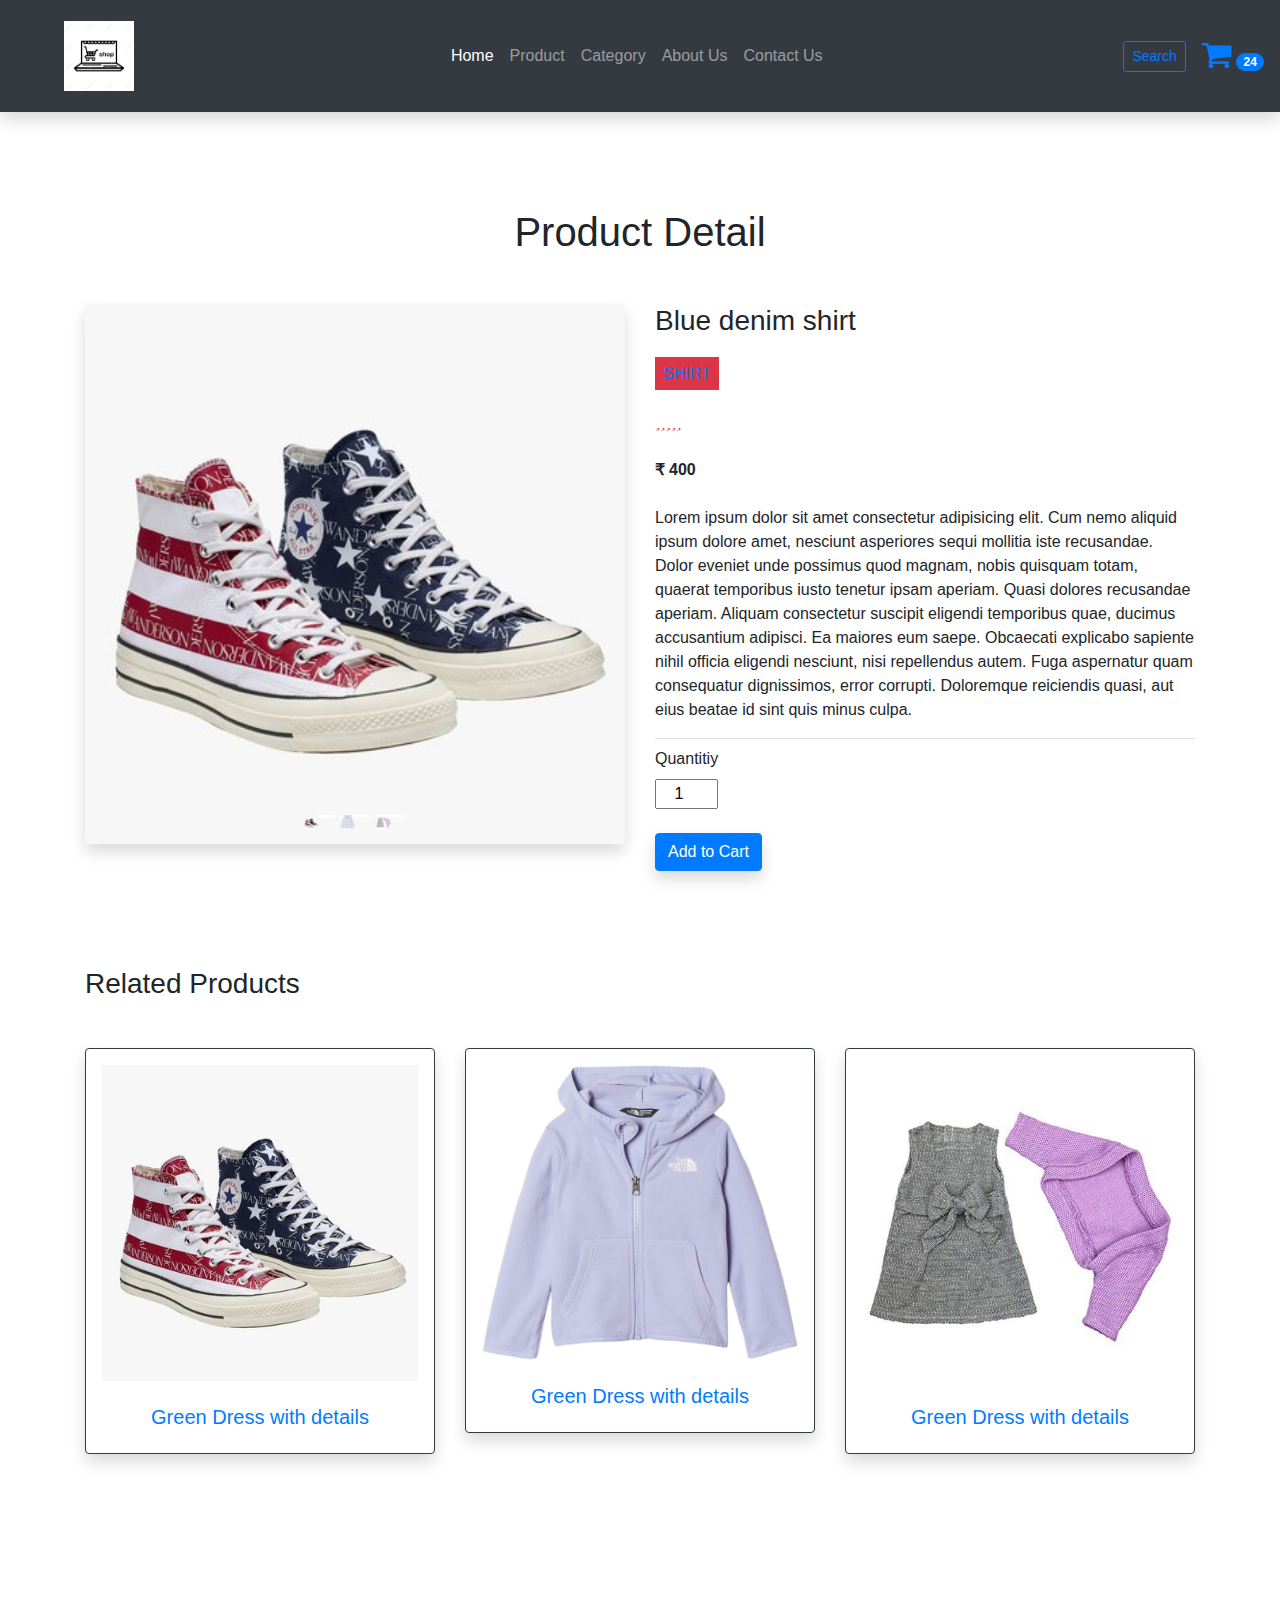
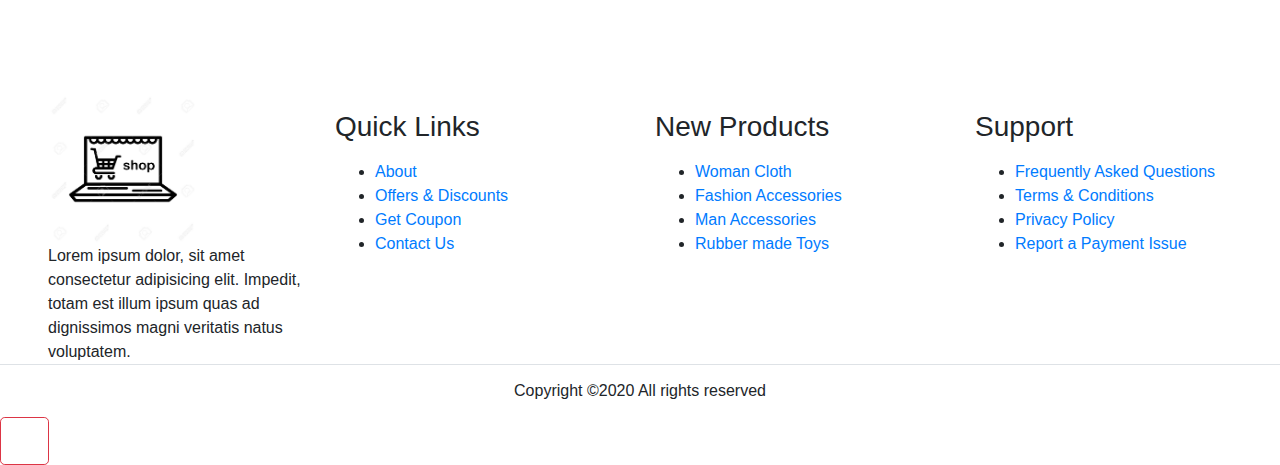
<file: product_detail.html>
<!doctype html>
<html lang="en">
  <head>
    <!-- Required meta tags -->
    <meta charset="utf-8">
    <meta name="viewport" content="width=device-width, initial-scale=1, shrink-to-fit=no">
    <!-- style.css For Custom Styling -->
<link rel="stylesheet" href="assets/css/style.css">
<!-- fontawesome cdn For Icons -->
<link rel="stylesheet"
href="https://cdnjs.cloudflare.com/ajax/libs/font-awesome/5.10.0/css/all.min.css"
integrity="sha512-PgQMlq+nqFLV4ylk1gwUOgm6CtIIXkKwaIHp/PAIWHzig/lKZSEGKEys
h0TCVbHJXCLN7WetD8TFecIky75ZfQ=="
crossorigin="anonymous" />
    <!-- Bootstrap CSS -->
    <link rel="stylesheet" href="https://stackpath.bootstrapcdn.com/bootstrap/4.5.2/css/bootstrap.min.css" integrity="sha384-JcKb8q3iqJ61gNV9KGb8thSsNjpSL0n8PARn9HuZOnIxN0hoP+VmmDGMN5t9UJ0Z" crossorigin="anonymous">
    <link rel="stylesheet" href="https://maxcdn.bootstrapcdn.com/font-awesome/4.4.0/css/font-awesome.min.css">
    <title>Ecommerce Website</title>
  </head>
  <body>
    <section class="header_menu" id="header_menu">
        <div class="container-fluid px-0 shadow">
        <nav class="navbar navbar-expand-lg navbar-dark bg-dark py-3 " >
        <a class="navbar-brand pl-5 pl-small-0" href="product.html">
        <img src="assets/images/logo.jpg" class="img img-fluid" width="70px"
        alt="logo">
        </a>
        <button class="navbar-toggler" type="button" data-toggle="collapse"
        data-target="#navbarSupportedContent"
        aria-controls="navbarSupportedContent" aria-expanded="false"
        aria-label="Toggle navigation">
        <span class="navbar-toggler-icon"></span>
        </button>
        <div class="collapse navbar-collapse" id="navbarSupportedContent">
        <ul class="navbar-nav mx-auto">
        <li class="nav-item active">
        <a class="nav-link" href="index.html">Home <span
            class="sr-only">(current)</span></a>
        </li>
        <li class="nav-item">
        <a class="nav-link" href="product.html">Product</a>
        </li>
        <li class="nav-item">
        <a class="nav-link" href="category.html">Category</a>
        </li>
        <li class="nav-item">
            <a class="nav-link" href="about.html">About Us</a>
        </li>
        <li class="nav-item">
        <a class="nav-link" href="contact.html">Contact Us</a>
        </li>
        <!-- <li class="nav-item dropdown">
        <a class="nav-link dropdown-toggle" href="#" id="navbarDropdown"
        role="button" data-toggle="dropdown"
        aria-haspopup="true" aria-expanded="false">
        Dropdown
        </a>
        <div class="dropdown-menu" aria-labelledby="navbarDropdown">
        <a class="dropdown-item" href="#">Action</a>
        <a class="dropdown-item" href="#">Another action</a>
        <div class="dropdown-divider"></div>
        <a class="dropdown-item" href="#">Something else here</a>
        </div>
        </li> -->
        </ul>
        <div class="search mr-3">
        <a href="search.html" class="btn btn-sm btn-outline-primary">
        Search
        </a>
        </div>
        <div class="cart">
        <a href="cart.html">
        <i class="fa fa-shopping-cart fa-2x"></i>
        <span class="badge badge-pill badge-primary">24</span>
        </a>
        </div>
        </div>
        </nav>
        </div>
        </section>
        <section class="product_detail py-5 my-5" id="product_detail">
            <div class="container ">
            <div class="section_title text-center mb-5">
            <h1 class="text-capitalize">product detail</h1>
            </div>
            <div class="row">
            <div class="col-md-6">
            <div class="row">
            <div class="col-md-12">
            <div id="carouselExampleIndicators" class="carousel slide shadow
            rounded"
            data-ride="carousel">
            <ol class="carousel-indicators">
            <li data-target="#carouselExampleIndicators" data-slide-to="0"
            class="active">
            <img src="assets/images/product1.jpg" class="d-block w-50
            img img-fluid rounded"
            width="15px" alt="image">
            </li>
            <li data-target="#carouselExampleIndicators" data-slide-to="1">
            <img src="assets/images/product2.jpg" class="d-block w-50
            img img-fluid rounded"
            width="15px" alt="image">
            </li>
            <li data-target="#carouselExampleIndicators" data-slide-to="2">
                <img src="assets/images/product3.jpg" class="d-block w-50
img img-fluid rounded"
width="15px" alt="image">
</li>
</ol>
<div class="carousel-inner">
<div class="carousel-item active">
<img src="assets/images/product1.jpg"
class="d-block w-100 img img-fluid rounded" alt="image">
</div>
<div class="carousel-item">
<img src="assets/images/product2.jpg"
class="d-block w-100 img img-fluid rounded" alt="image">
</div>
<div class="carousel-item">
<img src="assets/images/product3.jpg"
class="d-block w-100 img img-fluid rounded" alt="image">
</div>
</div>
<!-- <a class="carousel-control-prev"
href="#carouselExampleIndicators" role="button" data-slide="prev">
<span class="carousel-control-prev-icon"
aria-hidden="true"></span>
<span class="sr-only">Previous</span>
</a>
<a class="carousel-control-next" href="#carouselExampleIndicators"
role="button" data-slide="next">
<span class="carousel-control-next-icon"
aria-hidden="true"></span>
<span class="sr-only">Next</span>
</a> -->
</div>
</div>
</div>
</div>
<div class="col-md-6">
<div class="row">
<div class="col-md-12">
<div class="title mb-4">
<h3>Blue denim shirt</h3>
</div>
<div class="category mb-4">
<span class="bg-danger p-2"><a
href="category.html">SHIRT</a></span>
</div>
<div class="rating d-flex text-danger mb-4">
<i class="fas fa-star"></i>
<i class="fas fa-star"></i>
<i class="fas fa-star"></i>
<i class="far fa-star"></i>
<i class="far fa-star"></i>
</div>
<div class="price mb-4">
<b><span class="mr-1">₹</span><span>400</span></b>
</div>
<div class="desc ">
<p>
Lorem ipsum dolor sit amet consectetur adipisicing elit. Cum
nemo aliquid ipsum
dolore amet, nesciunt asperiores sequi mollitia iste recusandae.
Dolor eveniet unde
possimus quod magnam, nobis quisquam totam, quaerat
temporibus iusto tenetur ipsam
aperiam. Quasi dolores recusandae aperiam. Aliquam consectetur
suscipit eligendi
temporibus quae, ducimus accusantium adipisci. Ea maiores eum
saepe. Obcaecati
explicabo sapiente nihil officia eligendi nesciunt, nisi repellendus
autem. Fuga
aspernatur quam consequatur dignissimos, error corrupti.
Doloremque reiciendis
quasi, aut eius beatae id sint quis minus culpa.
</p>
</div>
<div class="qty_section border-top pt-2 mb-4">
<label>Quantitiy</label>
<div>
<div class="mb-0 w-100">
<input class="quantity text-center" min="0" max="10"
name="quantity" value="1"
type="number">
</div>
</div>
</div>
<div class="buy">
<a href="cart.html" class="btn btn-primary shadow">Add to
Cart</a>
</div>
</div>
</div>
</div>
</div>
<!-- ----------------related products starts here---------- -->
<section class="related_products py-5 my-5" id="related_products">
<div class="title">
<h3>Related Products</h3>
</div>
<div class="row mt-5">
    <div class="col-md-4 col-6">
    <div class="border border-dark rounded shadow text-center p-3">
    <div class="mb-4">
    <img src="assets/images/product1.jpg" class="img img-fluid"
    alt="image">
    </div>
    <div>
    <a href="javascript:;">
    <h5>Green Dress with details</h5>
    </a>
    </div>
    </div>
    </div>
    <div class="col-md-4 col-6">
    <div class="border border-dark rounded shadow text-center p-3">
    <div class="mb-4">
    <img src="assets/images/product2.jpg" class="img img-fluid"
    alt="image">
    </div>
    <div>
    <a href="javascript:;">
    <h5>Green Dress with details</h5>
    </a>
    </div>
    </div>
    </div>
    <div class="col-md-4 col-6">
    <div class="border border-dark rounded shadow text-center p-3">
    <div class="mb-4">
    <img src="assets/images/product3.jpg" class="img img-fluid"
    alt="image">
    </div>
    <div>
        <a href="javascript:;">
        <h5>Green Dress with details</h5>
        </a>
        </div>
        </div>
        </div>
        </div>
        </section>
        </div>
        </section>
        <section class="footer_section pt-5 pb-2" id="footer_section">
            <footer>
            <div class="container-fluid">
            <div class="row">
            <div class="col-md-3 col-6 pl-5 pl-small-15">
            <div class="footer_title">
            <a href="index.html"><img src="assets/images/logo.jpg" width="150px"
            class="img img-fluid" alt="logo"></a>
            </div>
            <div>
            Lorem ipsum dolor, sit amet consectetur adipisicing elit. Impedit, totam est
            illum ipsum quas ad
            dignissimos magni veritatis natus voluptatem.
            </div>
            </div>
            <div class="col-md-3 col-6">
            <div class="footer_title pt-3 mb-3">
            <h3>Quick Links</h3>
            </div>
            <div class="footer_links">
            <ul>
            <li><a href="about.html">About</a></li>
            <li><a href="javascript:;">Offers & Discounts</a></li>
            <li><a href="javascript:;">Get Coupon</a></li>
            <li><a href="contact.html">Contact Us</a></li>
            </ul>
            </div>
            </div>
            <div class="col-md-3 col-6">
                <div class="footer_title pt-3 mb-3">
                <h3>New Products</h3>
                </div>
                <div class="footer_links">
                <ul>
                <li><a href="javascript:;">Woman Cloth</a></li>
                <li><a href="javascript:;">Fashion Accessories</a></li>
                <li><a href="javascript:;">Man Accessories</a></li>
                <li><a href="javascript:;">Rubber made Toys</a></li>
                </ul>
                </div>
                </div>
                <div class="col-md-3 col-6">
                <div class="footer_title pt-3 mb-3">
                <h3>Support</h3>
                </div>
                <div class="footer_links">
                <ul>
                <li><a href="javascript:;">Frequently Asked Questions</a></li>
                <li><a href="javascript:;">Terms & Conditions</a></li>
                <li><a href="javascript:;">Privacy Policy</a></li>
                <li><a href="javascript:;">Report a Payment Issue</a></li>
                </ul>
                </div>
                </div>
                </div>
                </div>
                <div class="border-top">
                    <h6 class="text-center mt-3">Copyright ©2020 All rights reserved
                    </h6>
                    </div>
                    </footer>
                    </section>
                    <div class="backtop">
                    <a id="button" href="#top" class="btn btn-lg btn-outline-danger" role="button">
                    <i class="fas fa-chevron-up text-dark"></i>
                    </a>
                    </div>
        
                
            <!-- Optional JavaScript -->
            <!-- jQuery first, then Popper.js, then Bootstrap JS -->
            <script src="https://code.jquery.com/jquery-3.5.1.slim.min.js" integrity="sha384-DfXdz2htPH0lsSSs5nCTpuj/zy4C+OGpamoFVy38MVBnE+IbbVYUew+OrCXaRkfj" crossorigin="anonymous"></script>
            <script src="https://cdn.jsdelivr.net/npm/popper.js@1.16.1/dist/umd/popper.min.js" integrity="sha384-9/reFTGAW83EW2RDu2S0VKaIzap3H66lZH81PoYlFhbGU+6BZp6G7niu735Sk7lN" crossorigin="anonymous"></script>
            <script src="https://stackpath.bootstrapcdn.com/bootstrap/4.5.2/js/bootstrap.min.js" integrity="sha384-B4gt1jrGC7Jh4AgTPSdUtOBvfO8shuf57BaghqFfPlYxofvL8/KUEfYiJOMMV+rV" crossorigin="anonymous"></script>
          </body>
        </html>
</file>
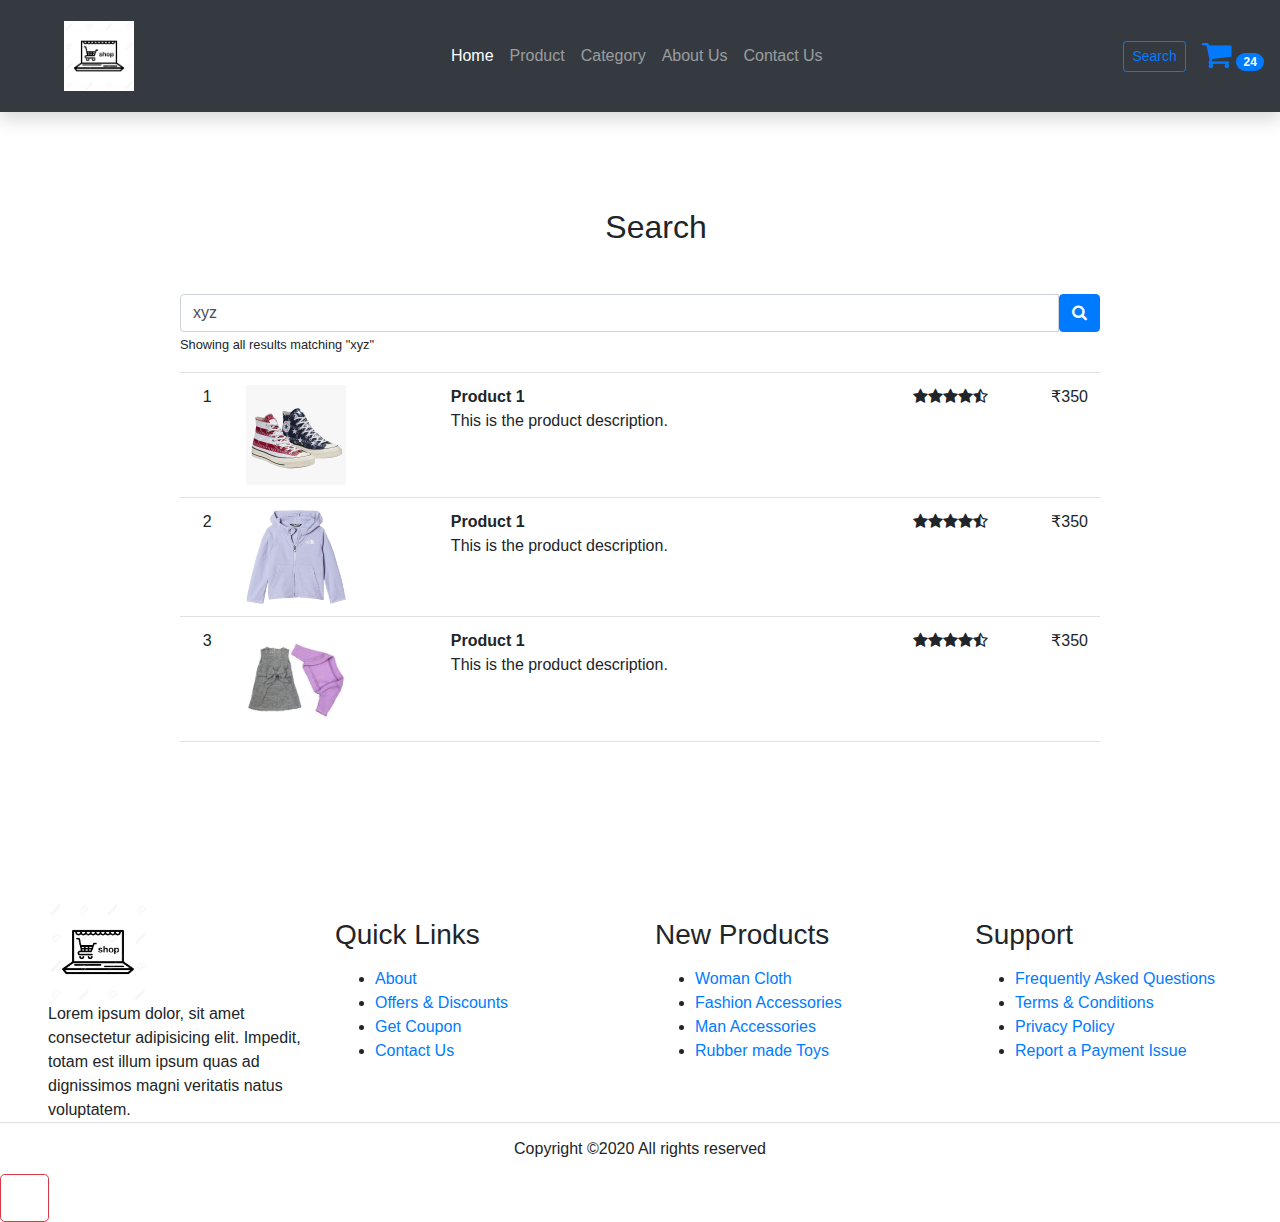
<file: search.html>
<!doctype html>
<html lang="en">
  <head>
    <!-- Required meta tags -->
    <meta charset="utf-8">
    <meta name="viewport" content="width=device-width, initial-scale=1, shrink-to-fit=no">
    <!-- style.css For Custom Styling -->
<link rel="stylesheet" href="assets/css/style.css">
<!-- fontawesome cdn For Icons -->
<link rel="stylesheet"
href="https://cdnjs.cloudflare.com/ajax/libs/font-awesome/5.10.0/css/all.min.css"
integrity="sha512-PgQMlq+nqFLV4ylk1gwUOgm6CtIIXkKwaIHp/PAIWHzig/lKZSEGKEys
h0TCVbHJXCLN7WetD8TFecIky75ZfQ=="
crossorigin="anonymous" />
    <!-- Bootstrap CSS -->
    <link rel="stylesheet" href="https://stackpath.bootstrapcdn.com/bootstrap/4.5.2/css/bootstrap.min.css" integrity="sha384-JcKb8q3iqJ61gNV9KGb8thSsNjpSL0n8PARn9HuZOnIxN0hoP+VmmDGMN5t9UJ0Z" crossorigin="anonymous">
    <link rel="stylesheet" href="https://maxcdn.bootstrapcdn.com/font-awesome/4.4.0/css/font-awesome.min.css">
    <title>Ecommerce Website</title>
  </head>
  <body>
    <section class="header_menu" id="header_menu">
        <div class="container-fluid px-0 shadow">
        <nav class="navbar navbar-expand-lg navbar-dark bg-dark py-3 " >
        <a class="navbar-brand pl-5 pl-small-0" href="product.html">
        <img src="assets/images/logo.jpg" class="img img-fluid" width="70px"
        alt="logo">
        </a>
        <button class="navbar-toggler" type="button" data-toggle="collapse"
        data-target="#navbarSupportedContent"
        aria-controls="navbarSupportedContent" aria-expanded="false"
        aria-label="Toggle navigation">
        <span class="navbar-toggler-icon"></span>
        </button>
        <div class="collapse navbar-collapse" id="navbarSupportedContent">
        <ul class="navbar-nav mx-auto">
        <li class="nav-item active">
        <a class="nav-link" href="index.html">Home <span
            class="sr-only">(current)</span></a>
        </li>
        <li class="nav-item">
        <a class="nav-link" href="product.html">Product</a>
        </li>
        <li class="nav-item">
        <a class="nav-link" href="category.html">Category</a>
        </li>
        <li class="nav-item">
            <a class="nav-link" href="about.html">About Us</a>
        </li>
        <li class="nav-item">
        <a class="nav-link" href="contact.html">Contact Us</a>
        </li>
        <!-- <li class="nav-item dropdown">
        <a class="nav-link dropdown-toggle" href="#" id="navbarDropdown"
        role="button" data-toggle="dropdown"
        aria-haspopup="true" aria-expanded="false">
        Dropdown
        </a>
        <div class="dropdown-menu" aria-labelledby="navbarDropdown">
        <a class="dropdown-item" href="#">Action</a>
        <a class="dropdown-item" href="#">Another action</a>
        <div class="dropdown-divider"></div>
        <a class="dropdown-item" href="#">Something else here</a>
        </div>
        </li> -->
        </ul>
        <div class="search mr-3">
        <a href="search.html" class="btn btn-sm btn-outline-primary">
        Search
        </a>
        </div>
        <div class="cart">
        <a href="cart.html">
        <i class="fa fa-shopping-cart fa-2x"></i>
        <span class="badge badge-pill badge-primary">24</span>
        </a>
        </div>
        </div>
        </nav>
        </div>
        </section>
        <section class="search_section py-5 my-5" id="search_section">
            <div class="container">
            <div class="title text-center mb-5">
            <h2><i class="far fa-file mr-2"></i>Search</h2>
            </div>
            <div class="row">
            <!-- BEGIN RESULT -->
            <div class="col-md-10 mx-auto">
            <!-- BEGIN SEARCH INPUT -->
            <div class="input-group">
            <input type="text" class="form-control" value="xyz">
            <span class="input-group-btn">
                <button class="btn btn-primary" type="button"><i class="fa
                    fa-search"></i></button>
                    </span>
                    </div>
                    <!-- END SEARCH INPUT -->
                    <small>Showing all results matching "xyz"</small>
                    <!-- BEGIN TABLE RESULT -->
                    <div class="table-responsive mt-3">
                    <table class="table table-hover">
                    <tbody class="border-bottom">
                    <tr>
                    <td class="number text-center">1</td>
                    <td class="image"><img src="assets/images/product1.jpg"
                    width="100px"
                    class="img img-fluid" alt=""></td>
                    <td class="product"><strong>Product 1</strong><br>This is the
                    product description.
                    </td>
                    <td class="rate text-right"><span><i class="fa fa-star"></i><i
                    class="fa fa-star"></i><i class="fa fa-star"></i><i
                    class="fa fa-star"></i><i class="fa
                    fa-star-half-o"></i></span></td>
                    <td class="price text-right">₹350</td>
                    </tr>
                    <tr>
                    <td class="number text-center">2</td>
                    <td class="image"><img src="assets/images/product2.jpg"
                    width="100px"
                    class="img img-fluid" alt=""></td>
                    <td class="product"><strong>Product 1</strong><br>This is the
                    product description.
                    </td>
                    <td class="rate text-right"><span><i class="fa fa-star"></i><i
                        class="fa fa-star"></i><i class="fa fa-star"></i><i
                        class="fa fa-star"></i><i class="fa
                        fa-star-half-o"></i></span></td>
                        <td class="price text-right">₹350</td>
                        </tr>
                        <tr>
                        <td class="number text-center">3</td>
                        <td class="image"><img src="assets/images/product3.jpg"
                        width="100px"
                        class="img img-fluid" alt=""></td>
                        <td class="product"><strong>Product 1</strong><br>This is the
                        product description.
                        </td>
                        <td class="rate text-right"><span><i class="fa fa-star"></i><i
                        class="fa fa-star"></i><i class="fa fa-star"></i><i
                        class="fa fa-star"></i><i class="fa
                        fa-star-half-o"></i></span></td>
                        <td class="price text-right">₹350</td>
                        </tr>
                        </tbody>
                        </table>
                        </div>
                        <!-- END TABLE RESULT -->
                        </div>
                        <!-- END RESULT -->
                        </div>
                        </div>
                        </section>

<section class="footer_section pt-5 pb-2" id="footer_section">
    <footer>
    <div class="container-fluid">
    <div class="row">
    <div class="col-md-3 col-6 pl-5 pl-small-15">
    <div class="footer_title">
    <a href="index.html"><img src="assets/images/logo.jpg" width="100px"
    class="img img-fluid" alt="logo"></a>
    </div>
    <div>
    Lorem ipsum dolor, sit amet consectetur adipisicing elit. Impedit, totam est
    illum ipsum quas ad
    dignissimos magni veritatis natus voluptatem.
    </div>
    </div>
    <div class="col-md-3 col-6">
    <div class="footer_title pt-3 mb-3">
    <h3>Quick Links</h3>
    </div>
    <div class="footer_links">
    <ul>
    <li><a href="about.html">About</a></li>
    <li><a href="javascript:;">Offers & Discounts</a></li>
    <li><a href="javascript:;">Get Coupon</a></li>
    <li><a href="contact.html">Contact Us</a></li>
    </ul>
    </div>
    </div>
    <div class="col-md-3 col-6">
        <div class="footer_title pt-3 mb-3">
        <h3>New Products</h3>
        </div>
        <div class="footer_links">
        <ul>
        <li><a href="javascript:;">Woman Cloth</a></li>
        <li><a href="javascript:;">Fashion Accessories</a></li>
        <li><a href="javascript:;">Man Accessories</a></li>
        <li><a href="javascript:;">Rubber made Toys</a></li>
        </ul>
        </div>
        </div>
        <div class="col-md-3 col-6">
        <div class="footer_title pt-3 mb-3">
        <h3>Support</h3>
        </div>
        <div class="footer_links">
        <ul>
        <li><a href="javascript:;">Frequently Asked Questions</a></li>
        <li><a href="javascript:;">Terms & Conditions</a></li>
        <li><a href="javascript:;">Privacy Policy</a></li>
        <li><a href="javascript:;">Report a Payment Issue</a></li>
        </ul>
        </div>
        </div>
        </div>
        </div>
        <div class="border-top">
            <h6 class="text-center mt-3">Copyright ©2020 All rights reserved
            </h6>
            </div>
            </footer>
            </section>
            <div class="backtop">
            <a id="button" href="#top" class="btn btn-lg btn-outline-danger" role="button">
            <i class="fas fa-chevron-up text-dark"></i>
            </a>
            </div>

        
    <!-- Optional JavaScript -->
    <!-- jQuery first, then Popper.js, then Bootstrap JS -->
    <script src="https://code.jquery.com/jquery-3.5.1.slim.min.js" integrity="sha384-DfXdz2htPH0lsSSs5nCTpuj/zy4C+OGpamoFVy38MVBnE+IbbVYUew+OrCXaRkfj" crossorigin="anonymous"></script>
    <script src="https://cdn.jsdelivr.net/npm/popper.js@1.16.1/dist/umd/popper.min.js" integrity="sha384-9/reFTGAW83EW2RDu2S0VKaIzap3H66lZH81PoYlFhbGU+6BZp6G7niu735Sk7lN" crossorigin="anonymous"></script>
    <script src="https://stackpath.bootstrapcdn.com/bootstrap/4.5.2/js/bootstrap.min.js" integrity="sha384-B4gt1jrGC7Jh4AgTPSdUtOBvfO8shuf57BaghqFfPlYxofvL8/KUEfYiJOMMV+rV" crossorigin="anonymous"></script>
  </body>
</html>
</file>
<file: assets/css/style.css>
*{
    scroll-behavior: smooth;
   }
   
.feature{
    background: rgb(0, 121,230);
    background: linear-gradient(0deg, rgba(0,121,230,1) 0%, rgba(0,250,255,1) 90%);
}
</file>
